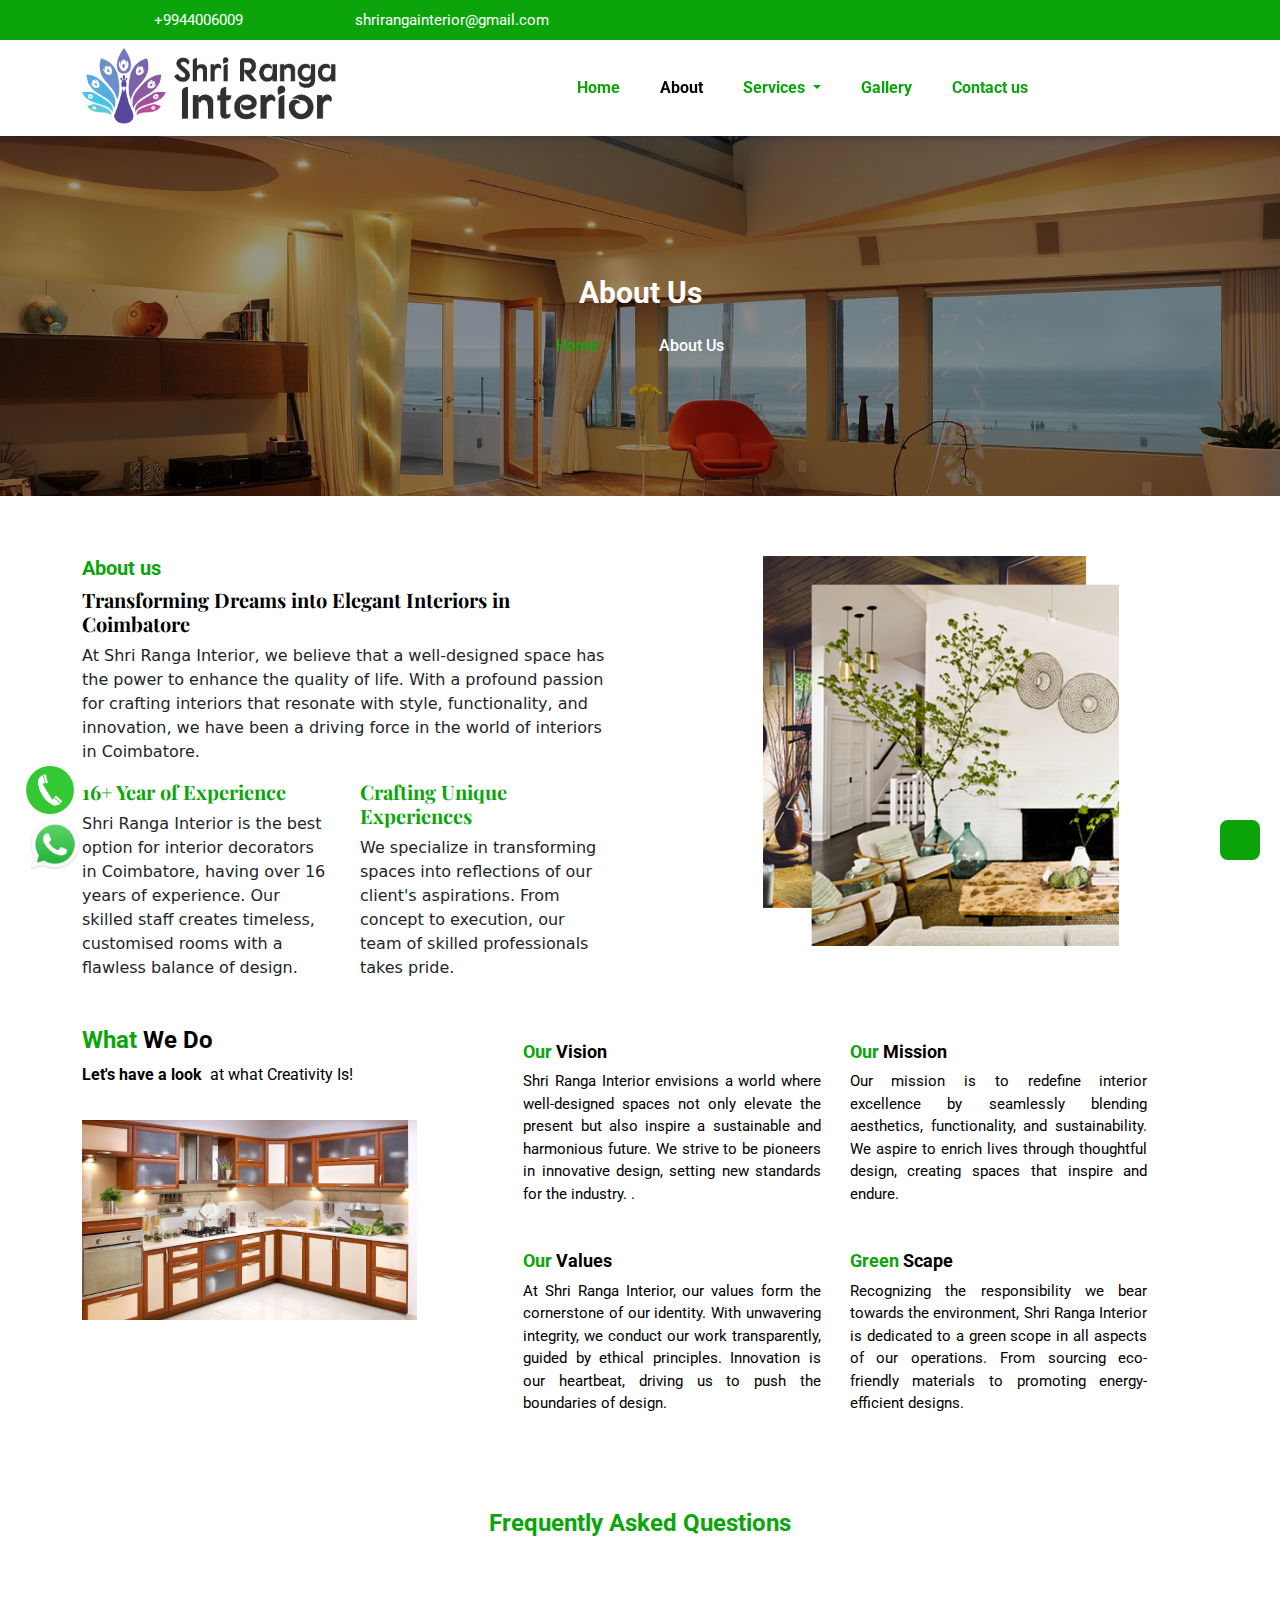
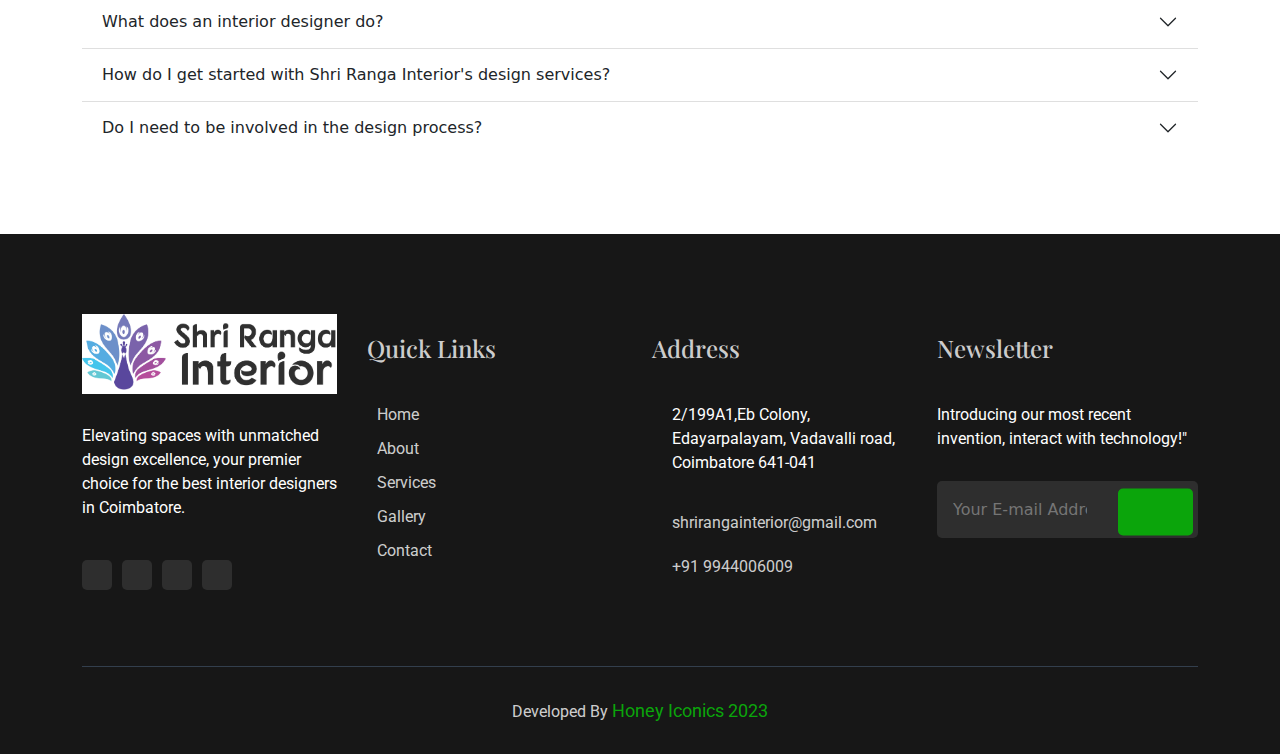
<file: about.html>
<!DOCTYPE html>
<html lang="en">

<head>
    <meta charset="UTF-8">
    <meta name="viewport" content="width=device-width, initial-scale=1.0">
    <meta name="description" content="Shri Ranga Interior, where we transcend the ordinary to create extraordinary living spaces. With a commitment to timeless design, precision craftsmanship, and unparalleled elegance, Shri Ranga Interior is your trusted partner in transforming houses into homes.
    ">
    <title>Crafting Timeless Spaces with Elegance and Precision
    </title>



    <!--------------------favicon------------------------------>
    <link rel="icon" href="Images/Logo/logo 3.jpg">

    <!-------------------------Bootstrap link----------------------------------->
    <link rel="stylesheet" href="CSS/bootstrap.min.css">


    <!-----------------------------fontawesome elements----------------------------------------->

    <link rel="stylesheet" href="https://cdnjs.cloudflare.com/ajax/libs/font-awesome/6.4.2/css/all.min.css"
        integrity="sha512-z3gLpd7yknf1YoNbCzqRKc4qyor8gaKU1qmn+CShxbuBusANI9QpRohGBreCFkKxLhei6S9CQXFEbbKuqLg0DA=="
        crossorigin="anonymous" referrerpolicy="no-referrer" />

    <link rel="stylesheet" href="CSS/style.css">
    <link rel="stylesheet" href="CSS/contact.css">
    <link rel="stylesheet" href="CSS/about.css">



</head>

<body>

    <!-----------Top Nav bar------------->

    <div class="header container-fluid">
        <div class="header-1">
            <div class="header-contact contact-1">
                <i class="fa-brands fa-whatsapp"></i>
                <a href="https://wa.me/+9944006009">+9944006009</a>
            </div>
            <div class="header-contact">
                <i class="fa-regular fa-envelope"></i>
                <a href="mailto:shrirangainterior@gmail.com">shrirangainterior@gmail.com</a>
            </div>
        </div>
        <div class="social-links">
            <a href="https://www.facebook.com/profile.php?id=61555691407984"><i class="fa-brands fa-facebook"></i></a>
            <a href="https://www.instagram.com/shri_ranga_interior/"><i class="fa-brands fa-instagram"></i></a>
            <a href="https://in.pinterest.com/Shri Rangainterior/"><i class="fa-brands fa-pinterest"></i></a>

        </div>
    </div>

    <!-- -------------------Top nav end -------------- -->


    <!-- -------------------------Navbar section start--------------------------------- -->

    <nav class="navbar navbar-expand-lg">
        <div class="container-fluid">
            <div class="logo-section">
                <a href="index.html"><img src="Images/Logo/logo 3.jpg" alt="logo-img"></a>
            </div>
            <button class="navbar-toggler collapsed" type="button" data-bs-toggle="collapse"
                data-bs-target="#navbarSupportedContent" aria-controls="navbarSupportedContent" aria-expanded="false"
                aria-label="Toggle navigation">
                <span class="toggler-icon top-bar"></span>
                <span class="toggler-icon middle-bar"></span>
                <span class="toggler-icon bottom-bar"></span>
            </button>
            <div class="collapse navbar-collapse" id="navbarSupportedContent">
                <ul class="navbar-nav mx-auto  mb-2 mb-lg-0 gap-4 ">
                    <li class="nav-item">
                        <a class="nav-link " aria-current="page" href="index.html">Home</a>
                    </li>
                    <li class="nav-item">
                        <a class="nav-link active" href="about.html">About</a>
                    </li>


                    <li class="nav-item " style="position: relative;">
                        <a class="nav-link dropdown-toggle active-down" href="#" id="navbarDropdown" role="button"
                            data-bs-toggle="dropdown" aria-expanded="false">
                            Services
                        </a>
                        <ul class="dropdown-menu" aria-labelledby="navbarDropdown">
                            <a href="interior.html">
                                <li>Interior Design</li>
                            </a>
                            <a href="modular.html">
                                <li>Modular Kitchen</li>
                            </a>
                            <a href="wardrope.html">
                                <li>Wardrobe</li>
                            </a>
                            <a href="loftcover.html">
                                <li>Loft covering</li>
                            </a>
                            <a href="wallpaneling.html">
                                <li>Wall Paneling</li>
                            </a>
                            <a href="pooja.html">
                                <li>Pooja Unit</li>
                            </a>
                            <a href="tvunit.html">
                                <li>Dressing & Tv Unit</li>
                            </a>
                        </ul>

                    </li>

                    <li class="nav-item">
                        <a class="nav-link" href="gallery.html">Gallery</a>
                    </li>
                    <li class="nav-item active">
                        <a class="nav-link" href="contact.html">Contact us</a>
                    </li>

                </ul>
                <!-- <button type="button3" mr-2 class="btn1" data-bs-toggle="modal" data-bs-target="#exampleModal">
          Get a Quote
      </button> -->

            </div>
        </div>
    </nav>


    <!-----------------Navbar section end ----------------------- -->


    <header>
        <div class="hero container-fluid ">

            <div class="banner-1">
                <div class="sli">
                    <img src="Images/Banner/contact banner1.jpg" class="ban" alt="Home Banners">
                    <!-- <img src="Images/hero.jpg" id="slidImg" alt=""> -->
                    <div class="bg-color">

                    </div>
                </div>



                <div class="b-overlay-1">
                    <div class="hero-txt1  container" data-aos="zoom-out-up">
                        <div class="hero-content">
                            <h2>About Us</h2>

                            <div class="hero-redirect">
                                <a href="index.html">Home</a> <i class="fa-solid fa-chevron-right"></i>
                                <span>About Us</span>
                            </div>
                        </div>
                    </div>


                </div>
            </div>
        </div>
    </header>

    <!--/////////////////////////////About section start//////////////////////////// -->

    <div class="about-sec container">
        <div class="about-sec-1">
            <h2>About us</h2>
            <h4>Transforming Dreams into Elegant Interiors in Coimbatore
            </h4>
            <P>At Shri Ranga Interior, we believe that a well-designed space has the power to enhance the quality of
                life. With a profound passion for crafting interiors that resonate with style, functionality, and
                innovation, we have been a driving force in the world of interiors in Coimbatore.
            </P>
            <div class="about-in">
                <div class="about-in-1">

                    <h3>16+ Year of Experience</h3>

                    <P>Shri Ranga Interior is the best option for interior decorators in Coimbatore, having over 16
                        years of experience. Our skilled staff creates timeless, customised rooms with a flawless
                        balance of design.


                </div>
                <div class="about-in-1">

                    <h3>Crafting Unique Experiences
                    </h3>
                    <div class="para">
                        <P>We specialize in transforming spaces into reflections of our client's aspirations. From
                            concept to execution, our team of skilled professionals takes pride.</P>
                    </div>
                </div>
            </div>
        </div>
        <div class="about-sec-1">
            <img src="Images/Pics/about_us.png" alt="">

        </div>
    </div>


    <!-- //////////////////////////////////About start end /////////////////////////////////////////// -->


    <!-- what we do section start -->

    <div class="what-we-title container">
        <div class="what-we-heading">
            <div class="what-heading-content">
                <h4>What <span>We Do</span> </h4>
                <p class="d-flex gap-2"><span>Let's have a look </span> at what Creativity Is!</p>
            </div>
            <div class="what-heading-content-1">
                <img src="Images/Pics/vision-img.jpg" alt="">

            </div>
        </div>
        <div class="what-we-main">
            <div class="what-we-content what-we-content-1">
                <h5>Our <span>Vision</span></h5>
                <p>Shri Ranga Interior envisions a world where well-designed spaces not only elevate the present but also
                    inspire a sustainable and harmonious future. We strive to be pioneers in innovative design, setting
                    new standards for the industry.
                    .</p>
            </div>
            <div class="what-we-content what-we-content-2">
                <h5>Our <span> Mission</span></h5>
                <p>Our mission is to redefine interior excellence by seamlessly blending aesthetics, functionality, and
                    sustainability. We aspire to enrich lives through thoughtful design, creating spaces that inspire
                    and endure.
                </p>
            </div>
            <div class="what-we-content what-we-content-3">
                <h5>Our <span>Values</span></h5>
                <p>At Shri Ranga Interior, our values form the cornerstone of our identity. With unwavering integrity, we
                    conduct our work transparently, guided by ethical principles. Innovation is our heartbeat, driving
                    us to push the boundaries of design.</p>
            </div>
            <div class="what-we-content what-we-content-4">
                <h5>Green <span>Scape</span></h5>
                <p>Recognizing the responsibility we bear towards the environment, Shri Ranga Interior is dedicated to a
                    green scope in all aspects of our operations. From sourcing eco-friendly materials to promoting
                    energy-efficient designs.</p>
            </div>
        </div>
    </div>



    <!-- what we do section end -->



    <div class="faq">
        <h2>Frequently Asked Questions</h2>
    </div>



    <div class="container">
        <div class="row">



            <div class="col-lg-12 mt-5">
                <div class="accordion accordion-flush" id="accordionFlushExample">
                    <div class="accordion-item">
                        <h2 class="accordion-header" id="flush-headingOne">
                            <button class="accordion-button collapsed" type="button" data-bs-toggle="collapse"
                                data-bs-target="#flush-collapseOne" aria-expanded="false"
                                aria-controls="flush-collapseOne">
                                What does an interior designer do?


                            </button>
                        </h2>
                        <div id="flush-collapseOne" class="accordion-collapse collapse"
                            aria-labelledby="flush-headingOne" data-bs-parent="#accordionFlushExample">
                            <div class="accordion-body">Interior designers are professionals who plan and execute the
                                design of indoor spaces, ensuring they are both functional and aesthetically pleasing.
                                They consider factors like layout, color schemes, furniture, lighting, and more.


                            </div>
                        </div>
                    </div>
                    <div class="accordion-item">
                        <h2 class="accordion-header" id="flush-headingTwo">
                            <button class="accordion-button collapsed" type="button" data-bs-toggle="collapse"
                                data-bs-target="#flush-collapseTwo" aria-expanded="false"
                                aria-controls="flush-collapseTwo">
                                How do I get started with Shri Ranga Interior's design services?

                            </button>
                        </h2>
                        <div id="flush-collapseTwo" class="accordion-collapse collapse"
                            aria-labelledby="flush-headingTwo" data-bs-parent="#accordionFlushExample">
                            <div class="accordion-body">
                                Begin by reaching out to us through our website or contact information. Our team will
                                guide you through the initial consultation, where we'll discuss your vision,
                                preferences, and project scope.

                            </div>
                        </div>
                    </div>
                    <div class="accordion-item">
                        <h2 class="accordion-header" id="flush-headingThree">
                            <button class="accordion-button collapsed" type="button" data-bs-toggle="collapse"
                                data-bs-target="#flush-collapseThree" aria-expanded="false"
                                aria-controls="flush-collapseThree">
                                Do I need to be involved in the design process?

                            </button>
                        </h2>
                        <div id="flush-collapseThree" class="accordion-collapse collapse"
                            aria-labelledby="flush-headingThree" data-bs-parent="#accordionFlushExample">
                            <div class="accordion-body">Your involvement is crucial. We value your input and collaborate
                                closely with clients throughout the design process, ensuring that the final result
                                aligns seamlessly with your vision and preferences.


                            </div>
                        </div>
                    </div>
                </div>
            </div>
        </div>
    </div>



    <!-- ////////////////////////////////footer section start/////////////////////////////////////////////// -->

    <footer class="footer-area-one">
        <div class="footer-area-one-bg">
            <div class="container">
                <div class="footer-top-one">
                    <div class="row">
                        <div class="col-sm-6 col-lg-3">
                            <div class="footer-widget">
                                <div class="footer-logo">
                                    <a href="index.html">
                                        <img src="Images/Logo/logo 3.jpg" alt="white-logo">
                                    </a>
                                </div>
                                <div class="footer-content">
                                    <p>Elevating spaces with unmatched design excellence, your premier choice for
                                        the best interior designers in Coimbatore.
                                        </p>
                                    <div class="social">
                                        <ul class="list-unstyled">
                                            <li><a href="https://www.facebook.com/profile.php?id=61555691407984"><i
                                                        class="fab fa-facebook-f"></i></a></li>
                                            <li><a href="#"><i class="fab fa-twitter"></i></a></li>
                                            <li><a href="https://www.instagram.com/shri_ranga_interior/"><i
                                                        class="fab fa-instagram"></i></a></li>
                                            <li><a href="https://in.pinterest.com/Shri Rangainterior/"><i
                                                        class="fab fa-pinterest-p"></i></a></li>
                                        </ul>
                                    </div>
                                </div>
                            </div>
                        </div>
                        <div class="col-sm-6 col-lg-3">
                            <div class="footer-widget ">
                                <h4 class="footer-title uppercase">Quick Links</h4>
                                <div class="footer-link">
                                    <ul>
                                        <li><a href="index.html"><i class="fas fa-angle-right"></i> Home</a></li>
                                        <li><a href="about.html"><i class="fas fa-angle-right"></i> About</a></li>
                                        <li><a href="interior.html"><i class="fas fa-angle-right"></i> Services</a></li>
                                        <li><a href="gallery.html"><i class="fas fa-angle-right"></i> Gallery</a></li>
                                        <li><a href="contact.html"><i class="fas fa-angle-right"></i> Contact </a></li>

                                    </ul>
                                </div>
                            </div>
                        </div>
                        <div class="col-sm-6 col-lg-3">
                            <div class="footer-widget">
                                <h4 class="footer-title uppercase">Address</h4>
                                <div class="footer-address">
                                    <ul>
                                        <li class="d-flex">
                                            <div class="icon">
                                                <i class="fas fa-paper-plane"></i>
                                            </div>
                                            <div class="content">
                                                <p>2/199A1,Eb Colony,
                                                    Edayarpalayam, Vadavalli road,
                                                    Coimbatore 641-041</p>
                                            </div>
                                        </li>
                                        <li class="d-flex">
                                            <div class="icon">
                                                <i class="fas fa-envelope"></i>
                                            </div>
                                            <div class="content">
                                                <a
                                                    href="mailto:shrirangainterior@gmail.com">shrirangainterior@gmail.com</a>

                                            </div>
                                        </li>
                                        <li class="d-flex">
                                            <div class="icon">
                                                <i class="fas fa-phone-alt"></i>
                                            </div>
                                            <div class="content">
                                                <a href="tel:9944006009">+91 9944006009</a>

                                            </div>
                                        </li>
                                    </ul>
                                </div>
                            </div>
                        </div>
                        <div class="col-sm-6 col-lg-3">
                            <div class="footer-widget">
                                <h4 class="footer-title uppercase">Newsletter</h4>
                                <p>Introducing our most recent invention,
                                    interact with technology!"
</p>
                                <div class="footer-newsletter">
                                    <form action="#">
                                        <div class="position-relative">
                                            <input type="email" placeholder="Your E-mail Address...">
                                            <button type="submit" class="position-absolute"><i
                                                    class="fas fa-paper-plane"></i></button>
                                        </div>
                                    </form>
                                </div>
                            </div>
                        </div>
                    </div>
                </div>
                <div class="footer-bottom">
                    <div class="row">
                        <div class="col-12 col-lg-12">
                            <div class="copyright">
                                <center><a href="https://honeyiconics.com/" target="_blank">Developed By <span>Honey
                                            Iconics 2023 </span></a></center>
                            </div>
                        </div>

                    </div>
                </div>
            </div>
        </div>
    </footer>


    <!-- ///////////////////////////////////footer section end ////////////////////////////////////////////////// -->



    <div class="whatsapp">
        <a href="https://wa.me/919944006009" target="_blank"><img src="Images/Pics/WhatsApp_icon.png.webp"
                width="50"></a>
    </div>



    <div class="phonecall">
        <a href="tel:+919944006009"><img src="Images/Pics/phone-call-icon.png" width="50"></a>
    </div>




    <a href="#" class="up-content">
        <div class="up-arrow">
            <i class="fa-solid fa-caret-up fa-beat"></i>
        </div>
    </a>

































    <!--///////////// JS Elements //////////// -->

    <script src="JS/script.js"></script>

    <!-- ///////////Bootstrap Elements /////////// -->

    <script src="JS/bootstrap.bundle.min.js"></script>

    <!--///////////// Jquery Elements ///////////////// -->

    <script src="JS/jquery.js"></script>

    <script src="JS/owl.carousel.min.js"></script>

</body>

</html>
</file>
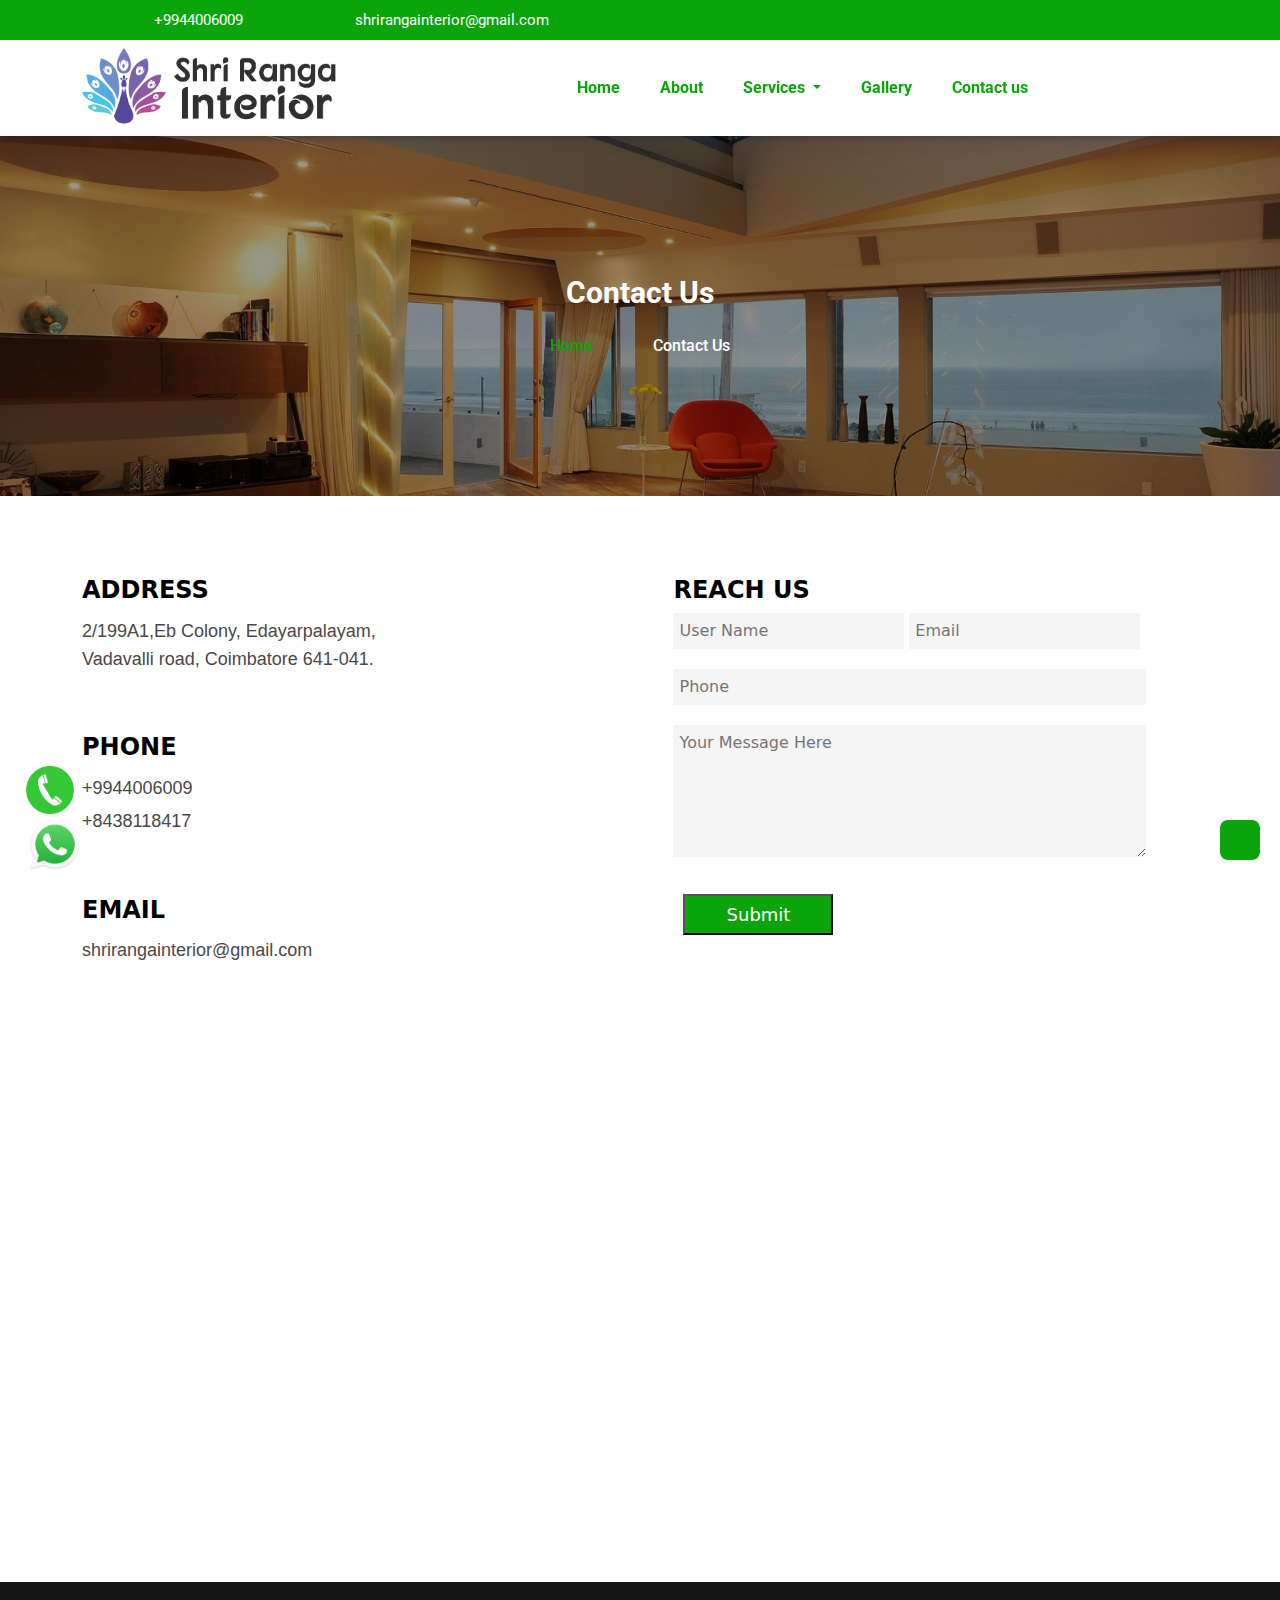
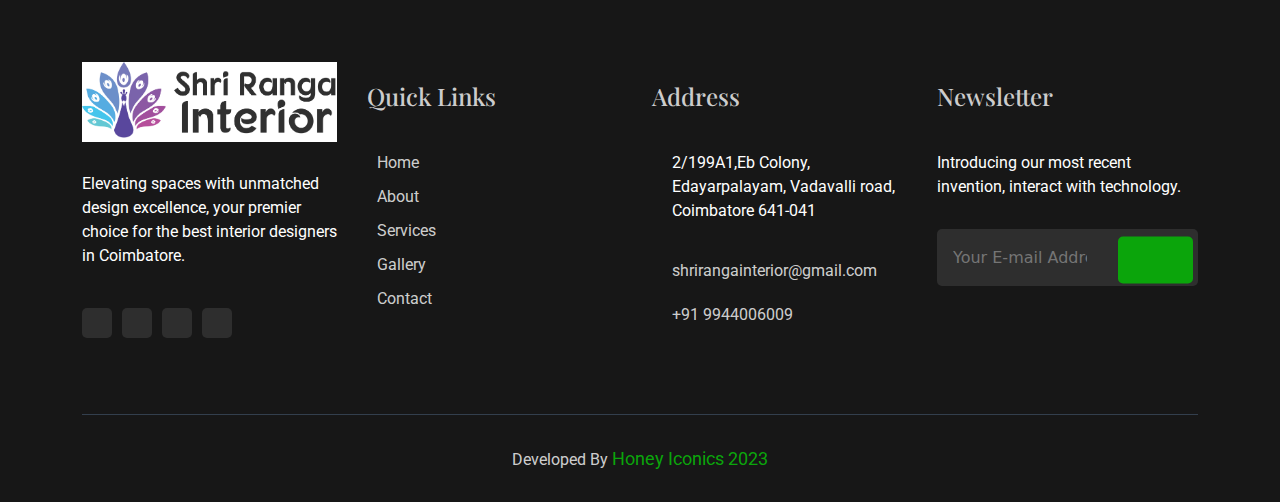
<file: contact.html>
<!DOCTYPE html>
<html lang="en">

<head>
    <meta charset="UTF-8">
    <meta name="viewport" content="width=device-width, initial-scale=1.0">
    <meta name="description" content="Reach out to Shri Ranga Interior for all your interior design needs in Coimbatore. Our dedicated team is ready to assist you. Whether you're looking to transform your home or elevate your commercial space, contact us today for personalized consultations, expert guidance, and unparalleled design solutions.
    ">
    <title>Your Gateway to Exceptional Interior Design in Coimbatore
    </title>



    <!--------------------favicon------------------------------>
    <link rel="icon" href="Images/Logo/logo 3.jpg">

    <!-------------------------Bootstrap link----------------------------------->
    <link rel="stylesheet" href="CSS/bootstrap.min.css">


    <!-----------------------------fontawesome elements----------------------------------------->

    <link rel="stylesheet" href="https://cdnjs.cloudflare.com/ajax/libs/font-awesome/6.4.2/css/all.min.css"
        integrity="sha512-z3gLpd7yknf1YoNbCzqRKc4qyor8gaKU1qmn+CShxbuBusANI9QpRohGBreCFkKxLhei6S9CQXFEbbKuqLg0DA=="
        crossorigin="anonymous" referrerpolicy="no-referrer" />

    <link rel="stylesheet" href="CSS/style.css">
    <link rel="stylesheet" href="CSS/contact.css">




</head>

<body>


    <!-----------Top Nav bar------------->

    <div class="header container-fluid">
        <div class="header-1">
            <div class="header-contact contact-1">
                <i class="fa-brands fa-whatsapp"></i>
                <a href="https://wa.me/+9944006009">+9944006009</a>
            </div>
            <div class="header-contact">
                <i class="fa-regular fa-envelope"></i>
                <a href="mailto:shrirangainterior@gmail.com">shrirangainterior@gmail.com</a>
            </div>
        </div>
        <div class="social-links">
            <a href="https://www.facebook.com/profile.php?id=61555691407984"><i class="fa-brands fa-facebook"></i></a>
            <a href="https://www.instagram.com/shri_ranga_interior/"><i class="fa-brands fa-instagram"></i></a>
            <a href="https://in.pinterest.com/Shri Rangainterior/"><i class="fa-brands fa-pinterest"></i></a>

        </div>
    </div>

    <!-- -------------------Top nav end -------------- -->



    <!-- -------------------------Navbar section start--------------------------------- -->

    <nav class="navbar navbar-expand-lg">
        <div class="container-fluid">
            <div class="logo-section">
                <a href="index.html"><img src="Images/Logo/logo 3.jpg" alt="logo-img"></a>
            </div>
            <button class="navbar-toggler collapsed" type="button" data-bs-toggle="collapse"
                data-bs-target="#navbarSupportedContent" aria-controls="navbarSupportedContent" aria-expanded="false"
                aria-label="Toggle navigation">
                <span class="toggler-icon top-bar"></span>
                <span class="toggler-icon middle-bar"></span>
                <span class="toggler-icon bottom-bar"></span>
            </button>
            <div class="collapse navbar-collapse" id="navbarSupportedContent">
                <ul class="navbar-nav mx-auto  mb-2 mb-lg-0 gap-4 ">
                    <li class="nav-item">
                        <a class="nav-link " aria-current="page" href="index.html">Home</a>
                    </li>
                    <li class="nav-item">
                        <a class="nav-link" href="about.html">About</a>
                    </li>


                    <li class="nav-item " style="position: relative;">
                        <a class="nav-link dropdown-toggle active-down" href="#" id="navbarDropdown" role="button"
                            data-bs-toggle="dropdown" aria-expanded="false">
                            Services
                        </a>
                        <ul class="dropdown-menu" aria-labelledby="navbarDropdown">
                            <a href="interior.html">
                                <li>Interior Design</li>
                            </a>
                            <a href="modular.html">
                                <li>Modular Kitchen</li>
                            </a>
                            <a href="wardrope.html">
                                <li>Wardrope</li>
                            </a>
                            <a href="loftcover.html">
                                <li>Loft covering</li>
                            </a>
                            <a href="wallpaneling.html">
                                <li>Wall Paneling</li>
                            </a>
                            <a href="pooja.html">
                                <li>Pooja Unit</li>
                            </a>
                            <a href="tvunit.html">
                                <li>Dressing & Tv Unit</li>
                            </a>
                        </ul>

                    </li>

                    <li class="nav-item">
                        <a class="nav-link" href="gallery.html">Gallery</a>
                    </li>
                    <li class="nav-item active">
                        <a class="nav-link" href="contact.html">Contact us</a>
                    </li>

                </ul>
                <!-- <button type="button3" mr-2 class="btn1" data-bs-toggle="modal" data-bs-target="#exampleModal">
          Get a Quote
      </button> -->

            </div>
        </div>
    </nav>


    <!-----------------Navbar section end ----------------------- -->



    <header>
        <div class="hero container-fluid ">

            <div class="banner-1">
                <div class="sli">
                    <img src="Images/Banner/contact banner1.jpg" class="ban" alt="Home Banners">
                    <!-- <img src="Images/hero.jpg" id="slidImg" alt=""> -->
                    <div class="bg-color">

                    </div>
                </div>



                <div class="b-overlay-1">
                    <div class="hero-txt1  container" data-aos="zoom-out-up">
                        <div class="hero-content">
                            <h2>Contact Us</h2>

                            <div class="hero-redirect">
                                <a href="index.html">Home</a> <i class="fa-solid fa-chevron-right"></i>
                                <span>Contact Us</span>
                            </div>
                        </div>
                    </div>


                </div>
            </div>
        </div>
    </header>




    <!-- //////////////////////////////////form section start///////////////////////////////////////////// -->

    <div class="location container">
        <div class="location-1">
            <h4>ADDRESS</h4>
            <div class="info">
                <i class="fa-solid fa-location-dot"></i>
                <a href="#"> 2/199A1,Eb Colony,
                    Edayarpalayam,<br> Vadavalli road,
                    Coimbatore 641-041.</a>
            </div>
            <div class="info">
                <h4>PHONE</h4>
                <i class="fa-solid fa-phone-volume"></i>
                <a href="tel:9944006009">+9944006009</a> <br>
                <i class="fa-brands fa-whatsapp"></i>
                <a href="https://wa.me/+8438118417">+8438118417</a>
            </div>

            <div class="info">
                <h4>EMAIL</h4>
                <i class="fa-solid fa-envelope"></i>
                <a href="mailto:shrirangainterior@gmail.com">shrirangainterior@gmail.com</a>
            </div>
        </div>

        <div class="location-1">
            <h4>REACH US</h4>
            <form action="whatsapp()" method="POST">
                <div class="split">
                    <input type="text" id="name" placeholder="User Name">
                    <input type="text" id="email" placeholder="Email"> <br>
                </div>
                <input type="text" class="subject" id="phone" placeholder="Phone"><br>
                <textarea name="Message" cols="30" rows="5" id="message" placeholder="Your Message Here"></textarea><br>

                <div class="sumbit-button">
                    <button type="button" class="submit-button" onclick="whatsapp();">Submit</button>
                </div>
            </form>

        </div>
    </div>

    <!-- //////////////////////////////////////////form section end ////////////////////////////////////////////////////// -->



    <div class="map">
        <iframe
            src="https://www.google.com/maps/embed?pb=!1m18!1m12!1m3!1d3916.0646415303727!2d76.90936357502886!3d11.033777054394061!2m3!1f0!2f0!3f0!3m2!1i1024!2i768!4f13.1!3m3!1m2!1s0x3ba85f1a01da88d5%3A0x82b3c16aa2acb954!2sShri%20Ranga%20Interior!5e0!3m2!1sen!2sin!4v1704970313529!5m2!1sen!2sin"
            width="100%" height="450" style="border:0;" allowfullscreen="" loading="lazy"
            referrerpolicy="no-referrer-when-downgrade"></iframe>
    </div>




    <!-- ////////////////////////////////footer section start/////////////////////////////////////////////// -->

    <footer class="footer-area-one">
        <div class="footer-area-one-bg">
            <div class="container">
                <div class="footer-top-one">
                    <div class="row">
                        <div class="col-sm-6 col-lg-3">
                            <div class="footer-widget">
                                <div class="footer-logo">
                                    <a href="index.html">
                                        <img src="Images/Logo/logo 3.jpg" alt="white-logo">
                                    </a>
                                </div>
                                <div class="footer-content">
                                    <p>Elevating spaces with unmatched design excellence, your premier choice for
                                        the best interior designers in Coimbatore.</p>
                                    <div class="social">
                                        <ul class="list-unstyled">
                                            <li><a href="https://www.facebook.com/profile.php?id=61555691407984"><i
                                                        class="fab fa-facebook-f"></i></a></li>
                                            <li><a href="#"><i class="fab fa-twitter"></i></a></li>
                                            <li><a href="https://www.instagram.com/shri_ranga_interior/"><i
                                                        class="fab fa-instagram"></i></a></li>
                                            <li><a href="https://in.pinterest.com/Shri Rangainterior/"><i
                                                        class="fab fa-pinterest-p"></i></a></li>
                                        </ul>
                                    </div>
                                </div>
                            </div>
                        </div>
                        <div class="col-sm-6 col-lg-3">
                            <div class="footer-widget ">
                                <h4 class="footer-title uppercase">Quick Links</h4>
                                <div class="footer-link">
                                    <ul>
                                        <li><a href="index.html"><i class="fas fa-angle-right"></i> Home</a></li>
                                        <li><a href="about.html"><i class="fas fa-angle-right"></i> About</a></li>
                                        <li><a href="interior.html"><i class="fas fa-angle-right"></i> Services</a></li>
                                        <li><a href="gallery.html"><i class="fas fa-angle-right"></i> Gallery</a></li>
                                        <li><a href="contact.html"><i class="fas fa-angle-right"></i> Contact </a></li>

                                    </ul>
                                </div>
                            </div>
                        </div>
                        <div class="col-sm-6 col-lg-3">
                            <div class="footer-widget">
                                <h4 class="footer-title uppercase">Address</h4>
                                <div class="footer-address">
                                    <ul>
                                        <li class="d-flex">
                                            <div class="icon">
                                                <i class="fas fa-paper-plane"></i>
                                            </div>
                                            <div class="content">
                                                <p>2/199A1,Eb Colony,
                                                    Edayarpalayam, Vadavalli road,
                                                    Coimbatore 641-041</p>
                                            </div>
                                        </li>
                                        <li class="d-flex">
                                            <div class="icon">
                                                <i class="fas fa-envelope"></i>
                                            </div>
                                            <div class="content">
                                                <a
                                                    href="mailto:shrirangainterior@gmail.com">shrirangainterior@gmail.com</a>

                                            </div>
                                        </li>
                                        <li class="d-flex">
                                            <div class="icon">
                                                <i class="fas fa-phone-alt"></i>
                                            </div>
                                            <div class="content">
                                                <a href="tel:9944006009">+91 9944006009</a>

                                            </div>
                                        </li>
                                    </ul>
                                </div>
                            </div>
                        </div>
                        <div class="col-sm-6 col-lg-3">
                            <div class="footer-widget">
                                <h4 class="footer-title uppercase">Newsletter</h4>
                                <p>Introducing our most recent invention,
                                    interact with technology.</p>
                                <div class="footer-newsletter">
                                    <form action="#">
                                        <div class="position-relative">
                                            <input type="email" placeholder="Your E-mail Address...">
                                            <button type="submit" class="position-absolute"><i
                                                    class="fas fa-paper-plane"></i></button>
                                        </div>
                                    </form>
                                </div>
                            </div>
                        </div>
                    </div>
                </div>
                <div class="footer-bottom">
                    <div class="row">
                        <div class="col-12 col-lg-12">
                            <div class="copyright">
                                <center><a href="https://honeyiconics.com/" target="_blank">Developed By <span>Honey
                                            Iconics 2023 </span></a></center>
                            </div>
                        </div>

                    </div>
                </div>
            </div>
        </div>
    </footer>


    <!-- ///////////////////////////////////footer section end ////////////////////////////////////////////////// -->



    <div class="whatsapp">
        <a href="https://wa.me/919944006009" target="_blank"><img src="Images/Pics/WhatsApp_icon.png.webp"
                width="50"></a>
    </div>



    <div class="phonecall">
        <a href="tel:+919944006009"><img src="Images/Pics/phone-call-icon.png" width="50"></a>
    </div>




    <a href="#" class="up-content">
        <div class="up-arrow">
            <i class="fa-solid fa-caret-up fa-beat"></i>
        </div>
    </a>






























    <!--///////////// JS Elements //////////// -->

    <script src="JS/script.js"></script>

    <!-- ///////////Bootstrap Elements /////////// -->

    <script src="JS/bootstrap.bundle.min.js"></script>

    <!--///////////// Jquery Elements ///////////////// -->

    <script src="JS/jquery.js"></script>

    <script src="JS/owl.carousel.min.js"></script>



    <script>
        function whatsapp() {
            var name = document.getElementById("name").value;
            var email = document.getElementById("email").value;
            var message = document.getElementById("message").value;

            // Format the message content
            var formattedMessage = encodeURIComponent(
                " *Name* : " + name + "\n" +
                " *Email* : " + email + "\n" +
                " *Message* : " + message);

            // Encode the message for the URL
            //   var encodedMessage = encodeURIComponent(formattedMessage);

            // Construct the WhatsApp URL
            var url = "https://wa.me/+919944006009?text=" + formattedMessage;

            // Open the WhatsApp URL in a new tab/window
            window.open(url, '_self');
        }
    </script>











</body>

</html>
</file>
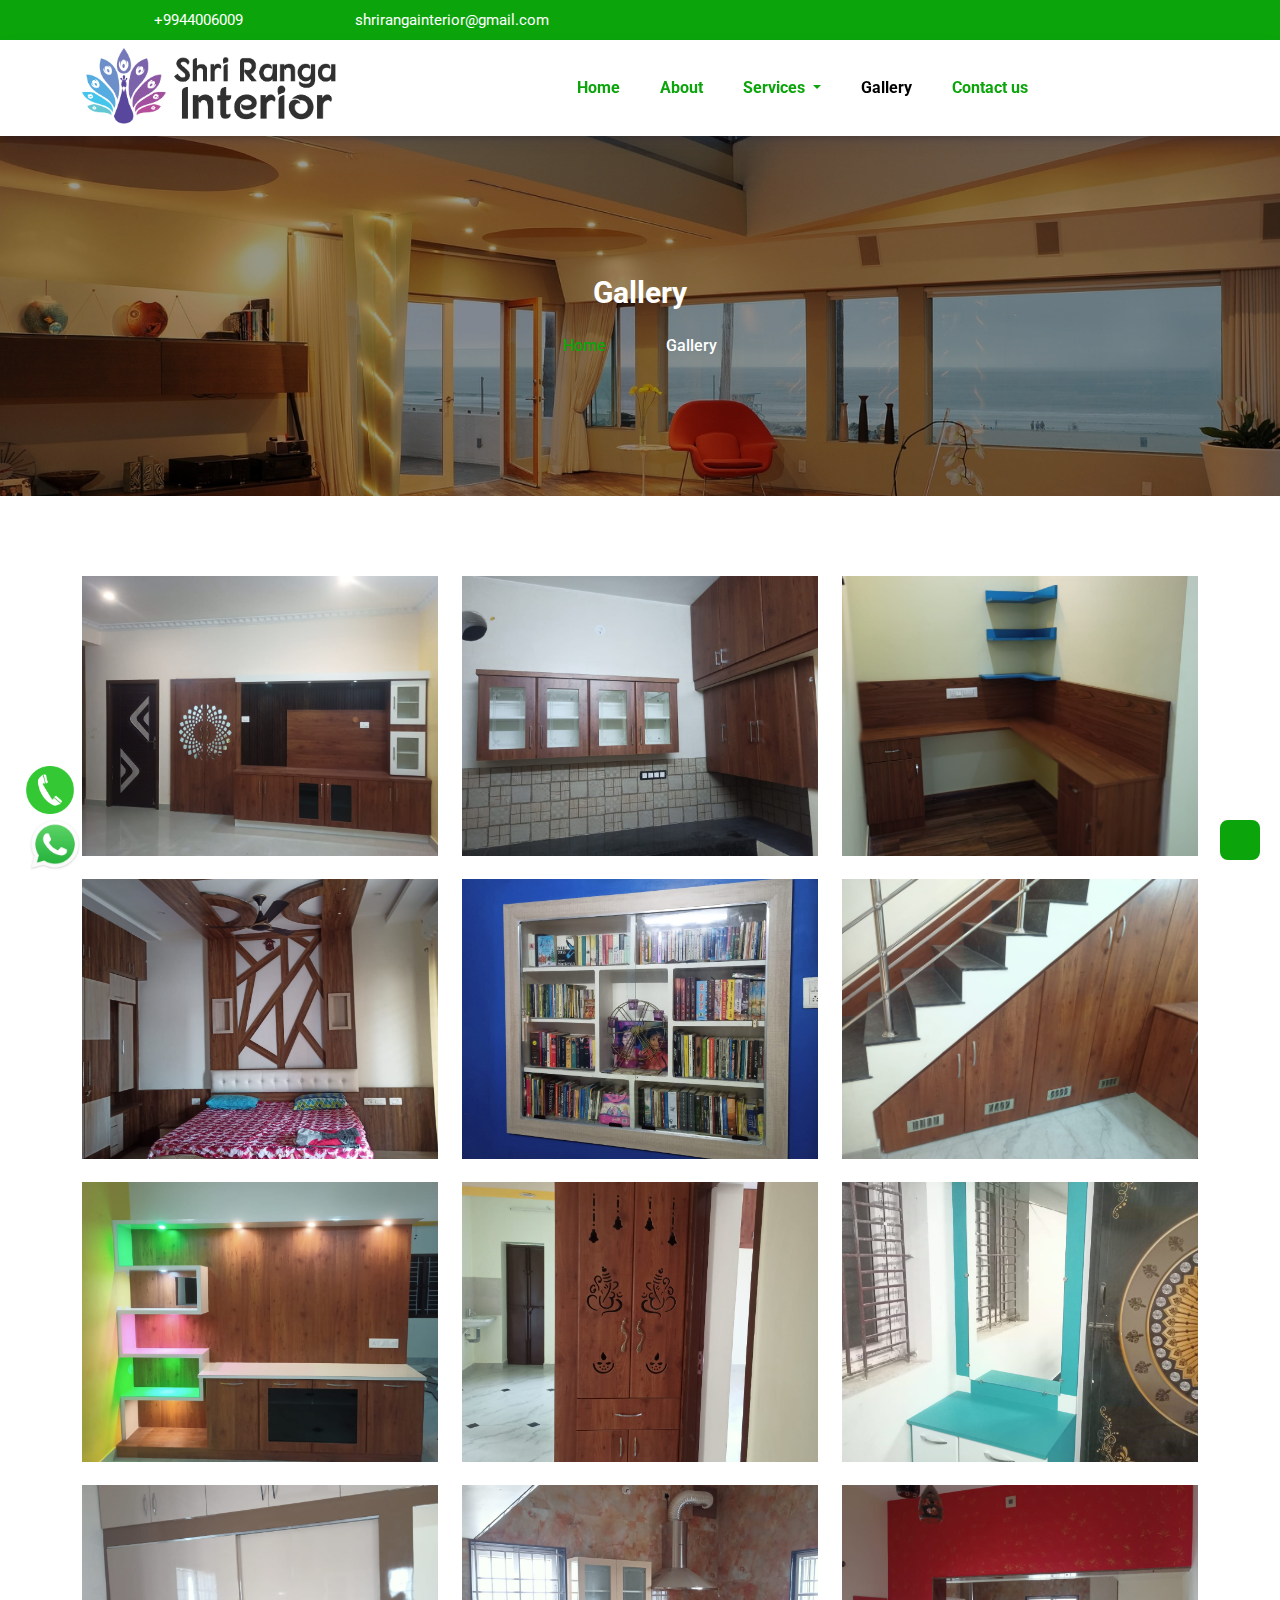
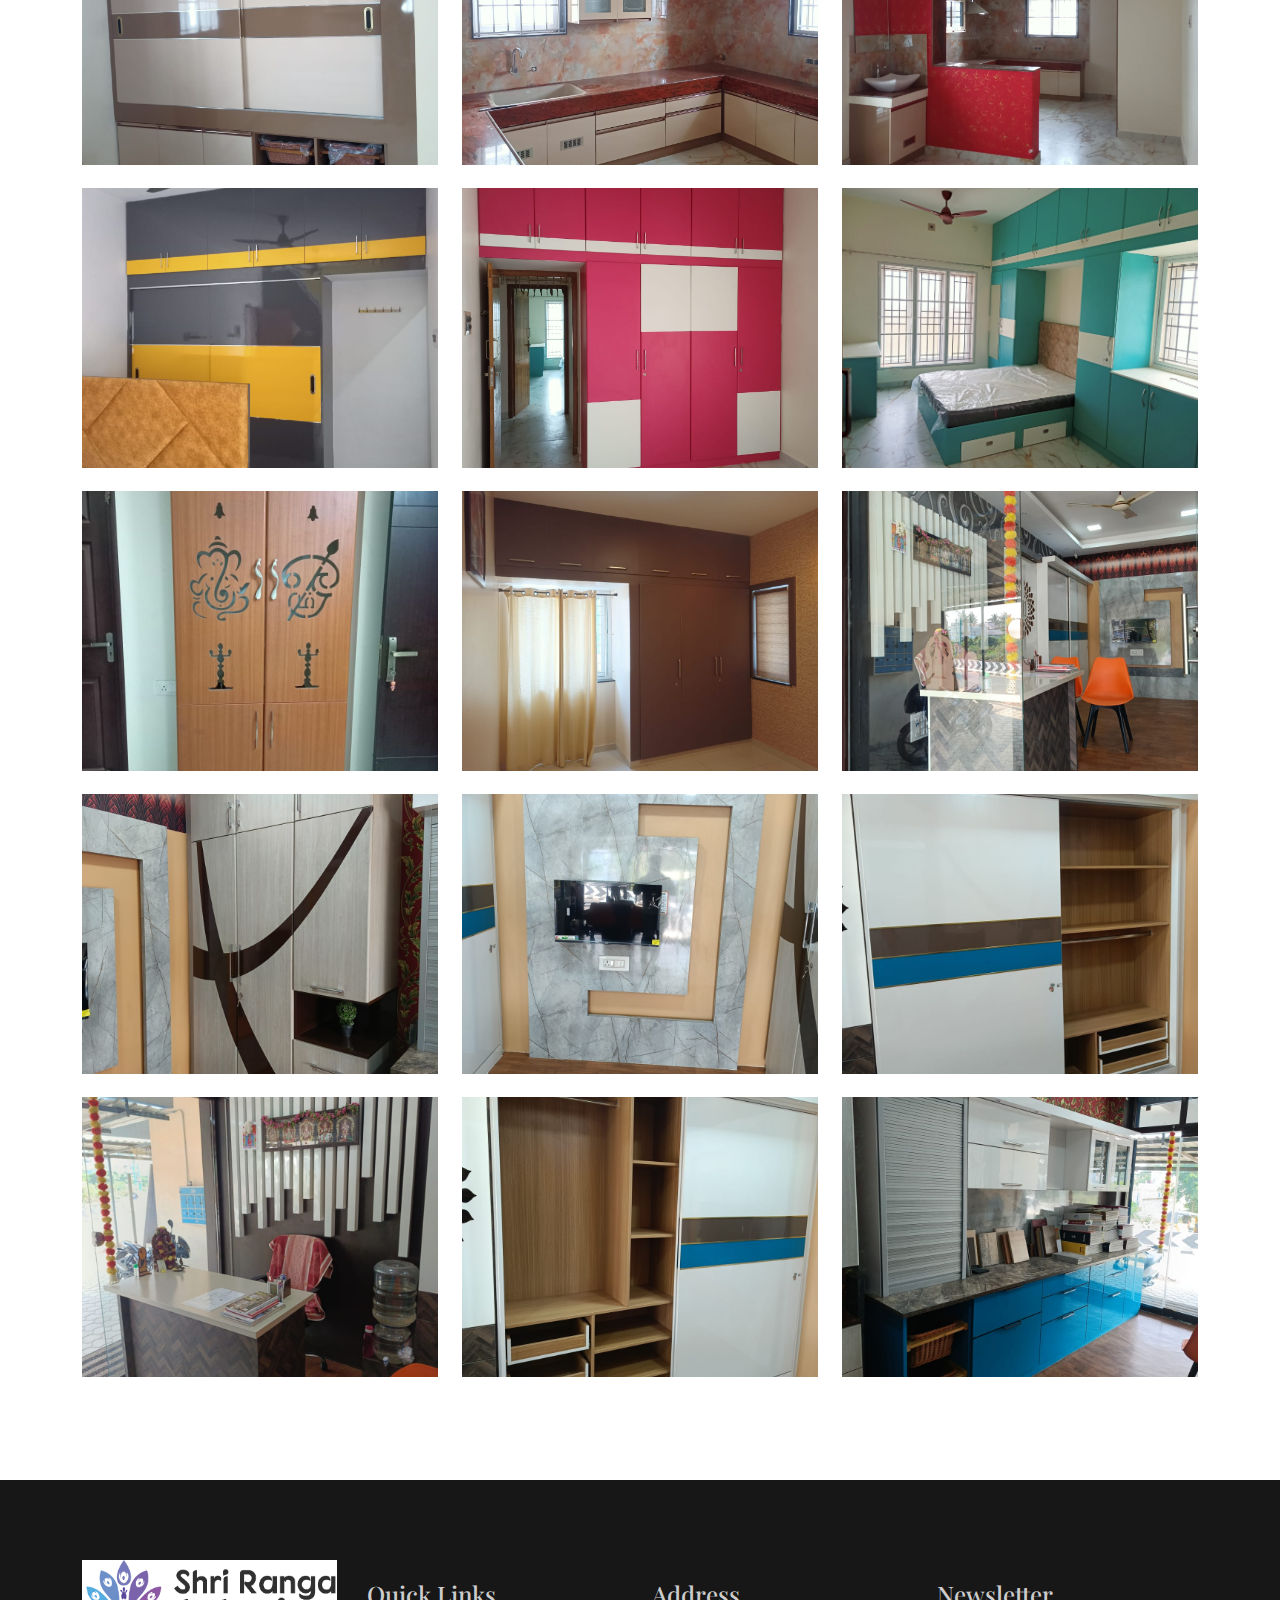
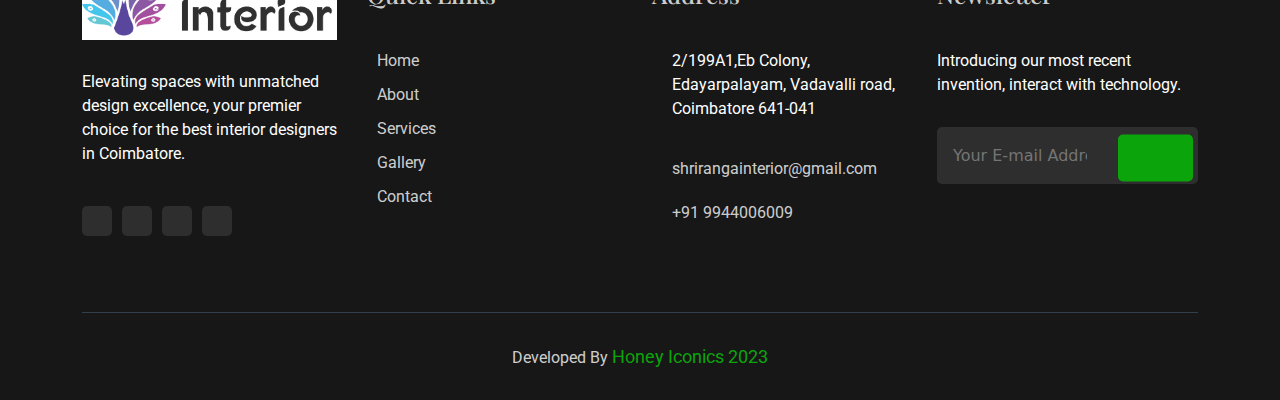
<file: gallery.html>
<!DOCTYPE html>
<html lang="en">

<head>
    <meta charset="UTF-8">
    <meta name="viewport" content="width=device-width, initial-scale=1.0">
    <title>Shri Ranga Interior</title>


    <!--------------------favicon------------------------------>
    <link rel="icon" href="Images/Logo/logo 3.jpg">

    <!-------------------------Bootstrap link----------------------------------->
    <link rel="stylesheet" href="CSS/bootstrap.min.css">


    <!-----------------------------fontawesome elements----------------------------------------->

    <link rel="stylesheet" href="https://cdnjs.cloudflare.com/ajax/libs/font-awesome/6.4.2/css/all.min.css"
        integrity="sha512-z3gLpd7yknf1YoNbCzqRKc4qyor8gaKU1qmn+CShxbuBusANI9QpRohGBreCFkKxLhei6S9CQXFEbbKuqLg0DA=="
        crossorigin="anonymous" referrerpolicy="no-referrer" />

    <link rel="stylesheet" href="CSS/style.css">
    <link rel="stylesheet" href="CSS/contact.css">
    <link rel="stylesheet" href="CSS/about.css">
    <link rel="stylesheet" href="CSS/gallery.css">


    <link rel="stylesheet" href="CSS/owl.carousel.min.css">
    <link rel="stylesheet" href="CSS/owl.theme.default.min.css">
    <link rel="stylesheet" href="JS/lightbox.min.css">

</head>

<body>


    <!-----------Top Nav bar------------->

    <div class="header container-fluid">
        <div class="header-1">
            <div class="header-contact contact-1">
                <i class="fa-brands fa-whatsapp"></i>
                <a href="https://wa.me/+9944006009">+9944006009</a>
            </div>
            <div class="header-contact">
                <i class="fa-regular fa-envelope"></i>
                <a href="mailto:shrirangainterior@gmail.com">shrirangainterior@gmail.com</a>
            </div>
        </div>
        <div class="social-links">
            <a href="https://www.facebook.com/profile.php?id=61555691407984"><i class="fa-brands fa-facebook"></i></a>
            <a href="https://www.instagram.com/shri_ranga_interior/"><i class="fa-brands fa-instagram"></i></a>
            <a href="https://in.pinterest.com/Shri Rangainterior/"><i class="fa-brands fa-pinterest"></i></a>

        </div>
    </div>

    <!-- -------------------Top nav end -------------- -->


    <!-- -------------------------Navbar section start--------------------------------- -->

    <nav class="navbar navbar-expand-lg">
        <div class="container-fluid">
            <div class="logo-section">
                <a href="index.html"><img src="Images/Logo/logo 3.jpg" alt="logo-img"></a>
            </div>
            <button class="navbar-toggler collapsed" type="button" data-bs-toggle="collapse"
                data-bs-target="#navbarSupportedContent" aria-controls="navbarSupportedContent" aria-expanded="false"
                aria-label="Toggle navigation">
                <span class="toggler-icon top-bar"></span>
                <span class="toggler-icon middle-bar"></span>
                <span class="toggler-icon bottom-bar"></span>
            </button>
            <div class="collapse navbar-collapse" id="navbarSupportedContent">
                <ul class="navbar-nav mx-auto  mb-2 mb-lg-0 gap-4 ">
                    <li class="nav-item">
                        <a class="nav-link " aria-current="page" href="index.html">Home</a>
                    </li>
                    <li class="nav-item">
                        <a class="nav-link" href="about.html">About</a>
                    </li>


                    <li class="nav-item " style="position: relative;">
                        <a class="nav-link dropdown-toggle active-down" href="#" id="navbarDropdown" role="button"
                            data-bs-toggle="dropdown" aria-expanded="false">
                            Services
                        </a>
                        <ul class="dropdown-menu" aria-labelledby="navbarDropdown">
                            <a href="interior.html">
                                <li>Interior Design</li>
                            </a>
                            <a href="modular.html">
                                <li>Modular Kitchen</li>
                            </a>
                            <a href="wardrope.html">
                                <li>Wardrope</li>
                            </a>
                            <a href="loftcover.html">
                                <li>Loft covering</li>
                            </a>
                            <a href="wallpaneling.html">
                                <li>Wall Paneling</li>
                            </a>
                            <a href="pooja.html">
                                <li>Pooja Unit</li>
                            </a>
                            <a href="tvunit.html">
                                <li>Dressing & Tv Unit</li>
                            </a>
                        </ul>

                    </li>

                    <li class="nav-item">
                        <a class="nav-link active" href="gallery.html">Gallery</a>
                    </li>
                    <li class="nav-item ">
                        <a class="nav-link" href="contact.html">Contact us</a>
                    </li>

                </ul>
                <!-- <button type="button3" mr-2 class="btn1" data-bs-toggle="modal" data-bs-target="#exampleModal">
          Get a Quote
      </button> -->

            </div>
        </div>
    </nav>


    <!-----------------Navbar section end ----------------------- -->


    <header>
        <div class="hero container-fluid ">

            <div class="banner-1">
                <div class="sli">
                    <img src="Images/Banner/contact banner1.jpg" class="ban" alt="Home Banners">
                    <!-- <img src="Images/hero.jpg" id="slidImg" alt=""> -->
                    <div class="bg-color">

                    </div>
                </div>



                <div class="b-overlay-1">
                    <div class="hero-txt1  container" data-aos="zoom-out-up">
                        <div class="hero-content">
                            <h2>Gallery</h2>

                            <div class="hero-redirect">
                                <a href="index.html">Home</a> <i class="fa-solid fa-chevron-right"></i>
                                <span>Gallery</span>
                            </div>
                        </div>
                    </div>


                </div>
            </div>
        </div>
    </header>





    <div class="container gallery-picture">
        <div class="row">

            <div class="col-lg-4 mb-2">
                <a href="Images/Gallery/gal-1.jpeg" data-lightbox="mygallery" data-title="caption Here">
                    <img src="Images/Gallery/gal-1.jpeg" alt="" class="img-fluid">

                </a>
            </div>

            <div class="col-lg-4 mb-2">
                <a href="Images/Gallery/gal-2.jpeg" data-lightbox="mygallery" data-title="caption Here">
                    <img src="Images/Gallery/gal-2.jpeg" alt="" class="img-fluid">

                </a>
            </div>

            <div class="col-lg-4 mb-2">
                <a href="Images/Gallery/gal-3.jpeg" data-lightbox="mygallery" data-title="caption Here">
                    <img src="Images/Gallery/gal-3.jpeg" alt="" class="img-fluid">

                </a>
            </div>

            <div class="col-lg-4 mb-2">
                <a href="Images/Gallery/gal-4.jpeg" data-lightbox="mygallery" data-title="caption Here">
                    <img src="Images/Gallery/gal-4.jpeg" alt="" class="img-fluid">

                </a>
            </div>

            <div class="col-lg-4 mb-2">
                <a href="Images/Gallery/gal-5.jpeg" data-lightbox="mygallery" data-title="caption Here">
                    <img src="Images/Gallery/gal-5.jpeg" alt="" class="img-fluid">

                </a>
            </div>

            <div class="col-lg-4 mb-2">
                <a href="Images/Gallery/gal-6.jpeg" data-lightbox="mygallery" data-title="caption Here">
                    <img src="Images/Gallery/gal-6.jpeg" alt="" class="img-fluid">

                </a>
            </div>
            <div class="col-lg-4 mb-2">
                <a href="Images/Gallery/gal-7.jpeg" data-lightbox="mygallery" data-title="caption Here">
                    <img src="Images/Gallery/gal-7.jpeg" alt="" class="img-fluid">

                </a>
            </div>
            <div class="col-lg-4 mb-2">
                <a href="Images/Gallery/gal-8.jpeg" data-lightbox="mygallery" data-title="caption Here">
                    <img src="Images/Gallery/gal-8.jpeg" alt="" class="img-fluid">

                </a>
            </div>
            <div class="col-lg-4 mb-2">
                <a href="Images/Gallery/gal-9.jpeg" data-lightbox="mygallery" data-title="caption Here">
                    <img src="Images/Gallery/gal-9.jpeg" alt="" class="img-fluid">

                </a>
            </div>
            <div class="col-lg-4 mb-2">
                <a href="Images/Gallery/gal-10.jpeg" data-lightbox="mygallery" data-title="caption Here">
                    <img src="Images/Gallery/gal-10.jpeg" alt="" class="img-fluid">

                </a>
            </div>
            <div class="col-lg-4 mb-2">
                <a href="Images/Gallery/gal-11.jpeg" data-lightbox="mygallery" data-title="caption Here">
                    <img src="Images/Gallery/gal-11.jpeg" alt="" class="img-fluid">

                </a>
            </div>
            <div class="col-lg-4 mb-2">
                <a href="Images/Gallery/gal-12.jpeg" data-lightbox="mygallery" data-title="caption Here">
                    <img src="Images/Gallery/gal-12.jpeg" alt="" class="img-fluid">

                </a>
            </div>
            <div class="col-lg-4 mb-2">
                <a href="Images/Gallery/gal-13.jpeg" data-lightbox="mygallery" data-title="caption Here">
                    <img src="Images/Gallery/gal-13.jpeg" alt="" class="img-fluid">

                </a>
            </div>
            <div class="col-lg-4 mb-2">
                <a href="Images/Gallery/gal-14.jpeg" data-lightbox="mygallery" data-title="caption Here">
                    <img src="Images/Gallery/gal-14.jpeg" alt="" class="img-fluid">

                </a>
            </div>
            <div class="col-lg-4 mb-2">
                <a href="Images/Gallery/gal-15.jpeg" data-lightbox="mygallery" data-title="caption Here">
                    <img src="Images/Gallery/gal-15.jpeg" alt="" class="img-fluid">

                </a>
            </div>
            <div class="col-lg-4 mb-2">
                <a href="Images/Gallery/gal-16.jpeg" data-lightbox="mygallery" data-title="caption Here">
                    <img src="Images/Gallery/gal-16.jpeg" alt="" class="img-fluid">

                </a>
            </div>
            <div class="col-lg-4 mb-2">
                <a href="Images/Gallery/gal-17.jpeg" data-lightbox="mygallery" data-title="caption Here">
                    <img src="Images/Gallery/gal-17.jpeg" alt="" class="img-fluid">

                </a>
            </div>
            <div class="col-lg-4 mb-2">
                <a href="Images/Gallery/gal-18.jpeg" data-lightbox="mygallery" data-title="caption Here">
                    <img src="Images/Gallery/gal-18.jpeg" alt="" class="img-fluid">

                </a>
            </div>
            <div class="col-lg-4 mb-2">
                <a href="Images/Gallery/gal-19.jpeg" data-lightbox="mygallery" data-title="caption Here">
                    <img src="Images/Gallery/gal-19.jpeg" alt="" class="img-fluid">

                </a>
            </div>
            <div class="col-lg-4 mb-2">
                <a href="Images/Gallery/gal-20.jpeg" data-lightbox="mygallery" data-title="caption Here">
                    <img src="Images/Gallery/gal-20.jpeg" alt="" class="img-fluid">

                </a>
            </div>
            <div class="col-lg-4 mb-2">
                <a href="Images/Gallery/gal-21.jpeg" data-lightbox="mygallery" data-title="caption Here">
                    <img src="Images/Gallery/gal-21.jpeg" alt="" class="img-fluid">

                </a>
            </div>
            <div class="col-lg-4 mb-2">
                <a href="Images/Gallery/gal-22.jpeg" data-lightbox="mygallery" data-title="caption Here">
                    <img src="Images/Gallery/gal-22.jpeg" alt="" class="img-fluid">

                </a>
            </div>
            <div class="col-lg-4 mb-2">
                <a href="Images/Gallery/gal-23.jpeg" data-lightbox="mygallery" data-title="caption Here">
                    <img src="Images/Gallery/gal-23.jpeg" alt="" class="img-fluid">

                </a>
            </div>
            <div class="col-lg-4 mb-2">
                <a href="Images/Gallery/gal-24.jpeg" data-lightbox="mygallery" data-title="caption Here">
                    <img src="Images/Gallery/gal-24.jpeg" alt="" class="img-fluid">

                </a>
            </div>
        </div>
    </div>




    <!-- ////////////////////////////////footer section start/////////////////////////////////////////////// -->

    <footer class="footer-area-one">
        <div class="footer-area-one-bg">
            <div class="container">
                <div class="footer-top-one">
                    <div class="row">
                        <div class="col-sm-6 col-lg-3">
                            <div class="footer-widget">
                                <div class="footer-logo">
                                    <a href="index.html">
                                        <img src="Images/Logo/logo 3.jpg" alt="white-logo">
                                    </a>
                                </div>
                                <div class="footer-content">
                                    <p>Elevating spaces with unmatched design excellence, your premier choice for
                                        the best interior designers in Coimbatore.</p>
                                    <div class="social">
                                        <ul class="list-unstyled">
                                            <li><a href="https://www.facebook.com/profile.php?id=61555691407984"><i class="fab fa-facebook-f"></i></a></li>
                                            <li><a href="#"><i class="fab fa-twitter"></i></a></li>
                                            <li><a href="https://www.instagram.com/shri_ranga_interior/"><i class="fab fa-instagram"></i></a></li>
                                            <li><a href="https://in.pinterest.com/Shri Rangainterior/"><i class="fab fa-pinterest-p"></i></a></li>
                                        </ul>
                                    </div>
                                </div>
                            </div>
                        </div>
                        <div class="col-sm-6 col-lg-3">
                            <div class="footer-widget ">
                                <h4 class="footer-title uppercase">Quick Links</h4>
                                <div class="footer-link">
                                    <ul>
                                        <li><a href="index.html"><i class="fas fa-angle-right"></i> Home</a>
                                        </li>
                                        <li><a href="about.html"><i class="fas fa-angle-right"></i> About</a></li>
                                        <li><a href="interior.html"><i class="fas fa-angle-right"></i> Services</a></li>
                                        <li><a href="gallery.html"><i class="fas fa-angle-right"></i> Gallery</a></li>
                                        <li><a href="contact.html"><i class="fas fa-angle-right"></i>
                                                Contact </a></li>

                                    </ul>
                                </div>
                            </div>
                        </div>
                        <div class="col-sm-6 col-lg-3">
                            <div class="footer-widget">
                                <h4 class="footer-title uppercase">Address</h4>
                                <div class="footer-address">
                                    <ul>
                                        <li class="d-flex">
                                            <div class="icon">
                                                <i class="fas fa-paper-plane"></i>
                                            </div>
                                            <div class="content">
                                                <p>2/199A1,Eb Colony,
                                                    Edayarpalayam, Vadavalli road,
                                                    Coimbatore 641-041</p>
                                            </div>
                                        </li>
                                        <li class="d-flex">
                                            <div class="icon">
                                                <i class="fas fa-envelope"></i>
                                            </div>
                                            <div class="content">
                                                <a
                                                    href="mailto:shrirangainterior@gmail.com">shrirangainterior@gmail.com</a>

                                            </div>
                                        </li>
                                        <li class="d-flex">
                                            <div class="icon">
                                                <i class="fas fa-phone-alt"></i>
                                            </div>
                                            <div class="content">
                                                <a href="tel:9944006009">+91 9944006009</a>

                                            </div>
                                        </li>
                                    </ul>
                                </div>
                            </div>
                        </div>
                        <div class="col-sm-6 col-lg-3">
                            <div class="footer-widget">
                                <h4 class="footer-title uppercase">Newsletter</h4>
                                <p>Introducing our most recent invention,
                                    interact with technology.</p>
                                <div class="footer-newsletter">
                                    <form action="#">
                                        <div class="position-relative">
                                            <input type="email" placeholder="Your E-mail Address...">
                                            <button type="submit" class="position-absolute"><i
                                                    class="fas fa-paper-plane"></i></button>
                                        </div>
                                    </form>
                                </div>
                            </div>
                        </div>
                    </div>
                </div>
                <div class="footer-bottom">
                    <div class="row">
                        <div class="col-12 col-lg-12">
                            <div class="copyright">
                                <center><a href="https://honeyiconics.com/" target="_blank">Developed By
                                        <span>Honey Iconics 2023 </span></a></center>
                            </div>
                        </div>

                    </div>
                </div>
            </div>
        </div>
    </footer>


    <!-- ///////////////////////////////////footer section end ////////////////////////////////////////////////// -->



    <div class="whatsapp">
        <a href="https://wa.me/919944006009" target="_blank"><img src="Images/Pics/WhatsApp_icon.png.webp"
                width="50"></a>
    </div>



    <div class="phonecall">
        <a href="tel:+919944006009"><img src="Images/Pics/phone-call-icon.png" width="50"></a>
    </div>




    <a href="#" class="up-content">
        <div class="up-arrow">
            <i class="fa-solid fa-caret-up fa-beat"></i>
        </div>
    </a>























    <!--///////////// JS Elements //////////// -->

    <script src="JS/script.js"></script>

    <!-- ///////////Bootstrap Elements /////////// -->

    <script src="JS/bootstrap.bundle.min.js"></script>

    <!--///////////// Jquery Elements ///////////////// -->

    <script src="JS/jquery.js"></script>

    <script src="JS/owl.carousel.min.js"></script>


    <script src="JS/lightbox-plus-jquery.js"></script>









</body>

</html>
</file>
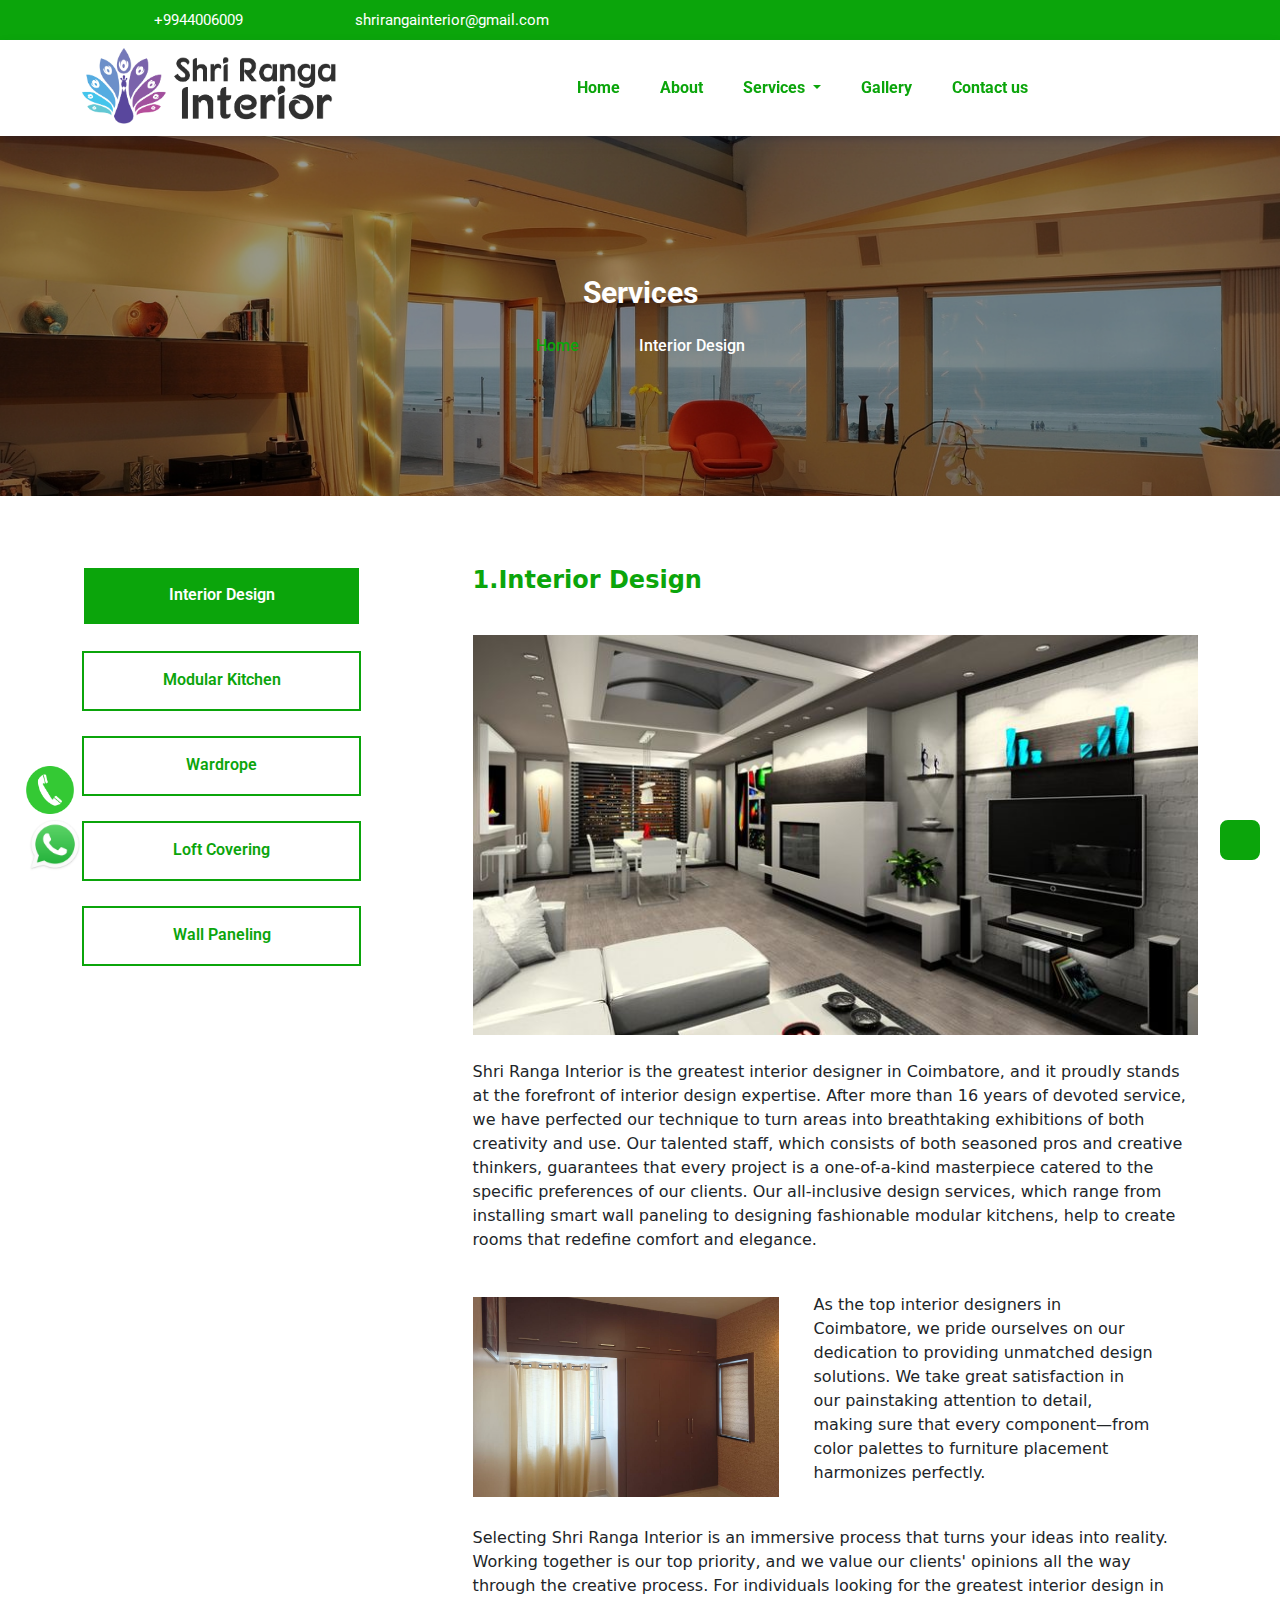
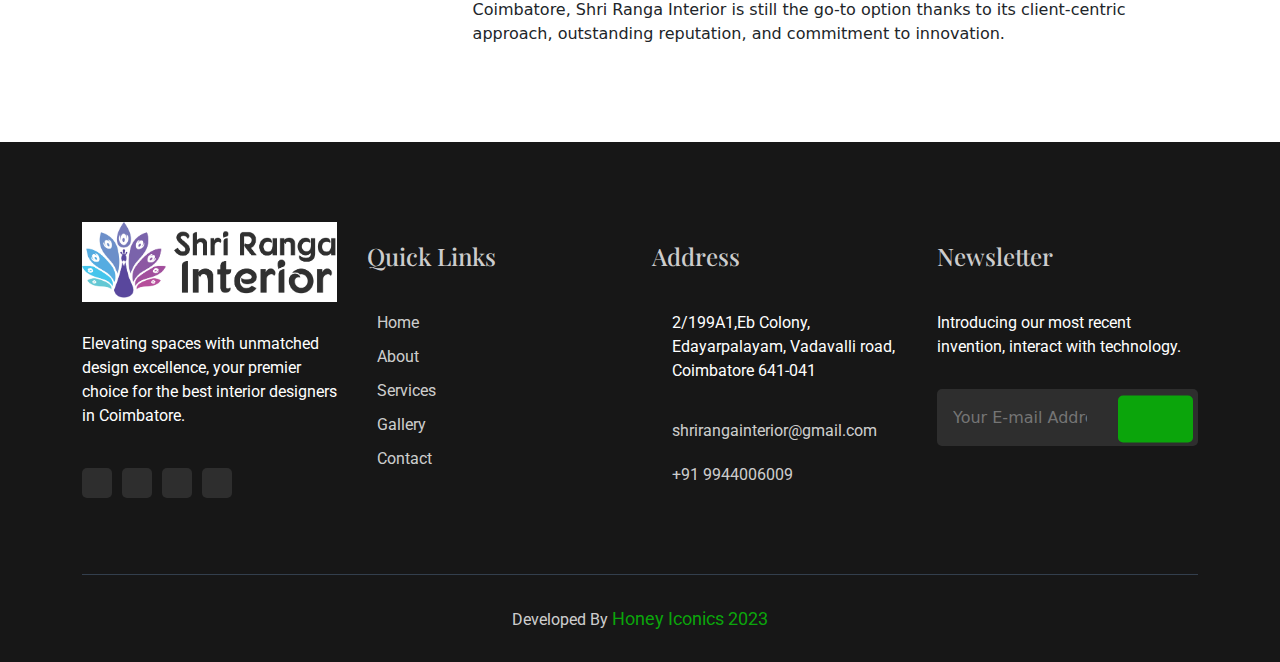
<file: interior.html>
<!DOCTYPE html>
<html lang="en">

<head>
    <meta charset="UTF-8">
    <meta name="viewport" content="width=device-width, initial-scale=1.0">
    <meta name="description" content="Enjoy our services as trusted interior decorators in Coimbatore. Enhance your environment with creative and customised design solutions from our knowledgeable staff.
    ">
    <title>Premier Interior Decorators in Coimbatore
    </title>



    <!--------------------favicon------------------------------>
    <link rel="icon" href="Images/Logo/logo 3.jpg">

    <!-------------------------Bootstrap link----------------------------------->
    <link rel="stylesheet" href="CSS/bootstrap.min.css">


    <!-----------------------------fontawesome elements----------------------------------------->

    <link rel="stylesheet" href="https://cdnjs.cloudflare.com/ajax/libs/font-awesome/6.4.2/css/all.min.css"
        integrity="sha512-z3gLpd7yknf1YoNbCzqRKc4qyor8gaKU1qmn+CShxbuBusANI9QpRohGBreCFkKxLhei6S9CQXFEbbKuqLg0DA=="
        crossorigin="anonymous" referrerpolicy="no-referrer" />


    <link rel="stylesheet" href="CSS/style.css">
    <link rel="stylesheet" href="CSS/contact.css">
    <link rel="stylesheet" href="CSS/about.css">
    <link rel="stylesheet" href="CSS/gallery.css">
    <link rel="stylesheet" href="CSS/interior.css">


</head>

<body>



    <!-----------Top Nav bar------------->

    <div class="header container-fluid">
        <div class="header-1">
            <div class="header-contact contact-1">
                <i class="fa-brands fa-whatsapp"></i>
                <a href="https://wa.me/+9944006009">+9944006009</a>
            </div>
            <div class="header-contact">
                <i class="fa-regular fa-envelope"></i>
                <a href="mailto:shrirangainterior@gmail.com">shrirangainterior@gmail.com</a>
            </div>
        </div>
        <div class="social-links">
            <a href="https://www.facebook.com/profile.php?id=61555691407984"><i class="fa-brands fa-facebook"></i></a>
            <a href="https://www.instagram.com/shri_ranga_interior/"><i class="fa-brands fa-instagram"></i></a>
            <a href="https://in.pinterest.com/Shri Rangainterior/"><i class="fa-brands fa-pinterest"></i></a>

        </div>
    </div>

    <!-- -------------------Top nav end -------------- -->


    <!-- -------------------------Navbar section start--------------------------------- -->

    <nav class="navbar navbar-expand-lg">
        <div class="container-fluid">
            <div class="logo-section">
                <a href="index.html"><img src="Images/Logo/logo 3.jpg" alt="logo-img"></a>
            </div>
            <button class="navbar-toggler collapsed" type="button" data-bs-toggle="collapse"
                data-bs-target="#navbarSupportedContent" aria-controls="navbarSupportedContent" aria-expanded="false"
                aria-label="Toggle navigation">
                <span class="toggler-icon top-bar"></span>
                <span class="toggler-icon middle-bar"></span>
                <span class="toggler-icon bottom-bar"></span>
            </button>
            <div class="collapse navbar-collapse" id="navbarSupportedContent">
                <ul class="navbar-nav mx-auto  mb-2 mb-lg-0 gap-4 ">
                    <li class="nav-item">
                        <a class="nav-link" aria-current="page" href="index.html">Home</a>
                    </li>
                    <li class="nav-item">
                        <a class="nav-link" href="about.html">About</a>
                    </li>


                    <li class="nav-item " style="position: relative;">
                        <a class="nav-link dropdown-toggle active-down" href="#" id="navbarDropdown" role="button"
                            data-bs-toggle="dropdown" aria-expanded="false">
                            Services
                        </a>
                        <ul class="dropdown-menu" aria-labelledby="navbarDropdown">
                            <a href="interior.html">
                                <li>Interior Design</li>
                            </a>
                            <a href="modular.html">
                                <li>Modular Kitchen</li>
                            </a>
                            <a href="wardrope.html">
                                <li>Wardrobe</li>
                            </a>
                            <a href="loftcover.html">
                                <li>Loft covering</li>
                            </a>
                            <a href="wallpaneling.html">
                                <li>Wall Paneling</li>
                            </a>
                            <a href="pooja.html">
                                <li>Pooja Unit</li>
                            </a>
                            <a href="tvunit.html">
                                <li>Dressing & Tv Unit</li>
                            </a>
                        </ul>

                    </li>

                    <li class="nav-item">
                        <a class="nav-link" href="gallery.html">Gallery</a>
                    </li>
                    <li class="nav-item">
                        <a class="nav-link" href="contact.html">Contact us</a>
                    </li>

                </ul>
                <!-- <button type="button3" mr-2 class="btn1" data-bs-toggle="modal" data-bs-target="#exampleModal">
          Get a Quote
      </button> -->

            </div>
        </div>
    </nav>


    <!-----------------Navbar section end ----------------------- -->



    <header>
        <div class="hero container-fluid ">

            <div class="banner-1">
                <div class="sli">
                    <img src="Images/Banner/contact banner1.jpg" class="ban" alt="Home Banners">
                    <!-- <img src="Images/hero.jpg" id="slidImg" alt=""> -->
                    <div class="bg-color">

                    </div>
                </div>



                <div class="b-overlay-1">
                    <div class="hero-txt1  container" data-aos="zoom-out-up">
                        <div class="hero-content">
                            <h2>Services</h2>

                            <div class="hero-redirect">
                                <a href="index.html">Home</a> <i class="fa-solid fa-chevron-right"></i>
                                <span>Interior Design</span>
                            </div>
                        </div>
                    </div>


                </div>
            </div>
        </div>
    </header>



    <section class="product-links container">
        <div class="product-link-container">
            <a href="interior.html" class="active">Interior Design</a>
            <a href="modular.html">Modular Kitchen</a>
            <a href="wardrope.html">Wardrope</a>
            <a href="loftcover.html">Loft Covering</a>
            <a href="wallpaneling.html">Wall Paneling</a>
        </div>



        <div class="product-link-container tab-content img-sec">
            <h4>1.Interior Design</h4>
            <img src="Images/Pics/ser1.jpg" alt="">
            <p>Shri Ranga Interior is the greatest interior designer in Coimbatore, and it proudly stands at the
                forefront of interior design expertise. After more than 16 years of devoted service, we have perfected
                our technique to turn areas into breathtaking exhibitions of both creativity and use. Our talented
                staff, which consists of both seasoned pros and creative thinkers, guarantees that every project is a
                one-of-a-kind masterpiece catered to the specific preferences of our clients. Our all-inclusive design
                services, which range from installing smart wall paneling to
                designing fashionable modular kitchens, help to create rooms that redefine comfort and elegance.

            </p>
            <div class="intial-img">
                <div class="intial-img-1">
                    <img src="Images/Gallery/gal-17.jpeg" alt="">

                </div>
                <div class="intial-img-1">
                    <p>As the top interior designers in Coimbatore, we pride ourselves on our dedication to providing
                        unmatched design solutions. We take great satisfaction in our painstaking attention to detail,
                        making sure that every component—from color palettes to furniture placement harmonizes
                        perfectly.
                        </p>
                </div>

            </div>
            <p>Selecting Shri Ranga Interior is an immersive process that turns your ideas into reality. Working together
                is our top priority, and we value our clients' opinions all the way through the creative process. For
                individuals looking for the greatest interior design in Coimbatore, Shri Ranga Interior is still the
                go-to option thanks to its client-centric approach, outstanding reputation, and commitment to
                innovation. </p>
        </div>


    </section>




    <!-- ////////////////////////////////footer section start/////////////////////////////////////////////// -->

    <footer class="footer-area-one">
        <div class="footer-area-one-bg">
            <div class="container">
                <div class="footer-top-one">
                    <div class="row">
                        <div class="col-sm-6 col-lg-3">
                            <div class="footer-widget">
                                <div class="footer-logo">
                                    <a href="index.html">
                                        <img src="Images/Logo/logo 3.jpg" alt="white-logo">
                                    </a>
                                </div>
                                <div class="footer-content">
                                    <p>Elevating spaces with unmatched design excellence, your premier choice for
                                        the best interior designers in Coimbatore.</p>
                                    <div class="social">
                                        <ul class="list-unstyled">
                                            <li><a href="https://www.facebook.com/profile.php?id=61555691407984"><i
                                                        class="fab fa-facebook-f"></i></a></li>
                                            <li><a href="#"><i class="fab fa-twitter"></i></a></li>
                                            <li><a href="https://www.instagram.com/shri_ranga_interior/"><i
                                                        class="fab fa-instagram"></i></a></li>
                                            <li><a href="https://in.pinterest.com/Shri Rangainterior/"><i
                                                        class="fab fa-pinterest-p"></i></a></li>
                                        </ul>
                                    </div>
                                </div>
                            </div>
                        </div>
                        <div class="col-sm-6 col-lg-3">
                            <div class="footer-widget ">
                                <h4 class="footer-title uppercase">Quick Links</h4>
                                <div class="footer-link">
                                    <ul>
                                        <li><a href="index.html"><i class="fas fa-angle-right"></i> Home</a>
                                        </li>
                                        <li><a href="about.html"><i class="fas fa-angle-right"></i> About</a></li>
                                        <li><a href="interior.html"><i class="fas fa-angle-right"></i> Services</a></li>
                                        <li><a href="gallery.html"><i class="fas fa-angle-right"></i> Gallery</a></li>
                                        <li><a href="contact.html"><i class="fas fa-angle-right"></i>
                                                Contact </a></li>

                                    </ul>
                                </div>
                            </div>
                        </div>
                        <div class="col-sm-6 col-lg-3">
                            <div class="footer-widget">
                                <h4 class="footer-title uppercase">Address</h4>
                                <div class="footer-address">
                                    <ul>
                                        <li class="d-flex">
                                            <div class="icon">
                                                <i class="fas fa-paper-plane"></i>
                                            </div>
                                            <div class="content">
                                                <p>2/199A1,Eb Colony,
                                                    Edayarpalayam, Vadavalli road,
                                                    Coimbatore 641-041</p>
                                            </div>
                                        </li>
                                        <li class="d-flex">
                                            <div class="icon">
                                                <i class="fas fa-envelope"></i>
                                            </div>
                                            <div class="content">
                                                <a
                                                    href="mailto:shrirangainterior@gmail.com">shrirangainterior@gmail.com</a>

                                            </div>
                                        </li>
                                        <li class="d-flex">
                                            <div class="icon">
                                                <i class="fas fa-phone-alt"></i>
                                            </div>
                                            <div class="content">
                                                <a href="tel:9944006009">+91 9944006009</a>

                                            </div>
                                        </li>
                                    </ul>
                                </div>
                            </div>
                        </div>
                        <div class="col-sm-6 col-lg-3">
                            <div class="footer-widget">
                                <h4 class="footer-title uppercase">Newsletter</h4>
                                <p>Introducing our most recent invention,
                                    interact with technology.</p>
                                <div class="footer-newsletter">
                                    <form action="#">
                                        <div class="position-relative">
                                            <input type="email" placeholder="Your E-mail Address...">
                                            <button type="submit" class="position-absolute"><i
                                                    class="fas fa-paper-plane"></i></button>
                                        </div>
                                    </form>
                                </div>
                            </div>
                        </div>
                    </div>
                </div>
                <div class="footer-bottom">
                    <div class="row">
                        <div class="col-12 col-lg-12">
                            <div class="copyright">
                                <center><a href="https://honeyiconics.com/" target="_blank">Developed By
                                        <span>Honey Iconics 2023 </span></a></center>
                            </div>
                        </div>

                    </div>
                </div>
            </div>
        </div>
    </footer>


    <!-- ///////////////////////////////////footer section end ////////////////////////////////////////////////// -->





    <div class="whatsapp">
        <a href="https://wa.me/919944006009" target="_blank"><img src="Images/Pics/WhatsApp_icon.png.webp"
                width="50"></a>
    </div>



    <div class="phonecall">
        <a href="tel:+919944006009"><img src="Images/Pics/phone-call-icon.png" width="50"></a>
    </div>




    <a href="#" class="up-content">
        <div class="up-arrow">
            <i class="fa-solid fa-caret-up fa-beat"></i>
        </div>
    </a>






















    <!--///////////// JS Elements //////////// -->

    <script src="JS/script.js"></script>

    <!-- ///////////Bootstrap Elements /////////// -->

    <script src="JS/bootstrap.bundle.min.js"></script>

    <!--///////////// Jquery Elements ///////////////// -->

    <script src="JS/jquery.js"></script>

    <script src="JS/owl.carousel.min.js"></script>







</body>

</html>
</file>
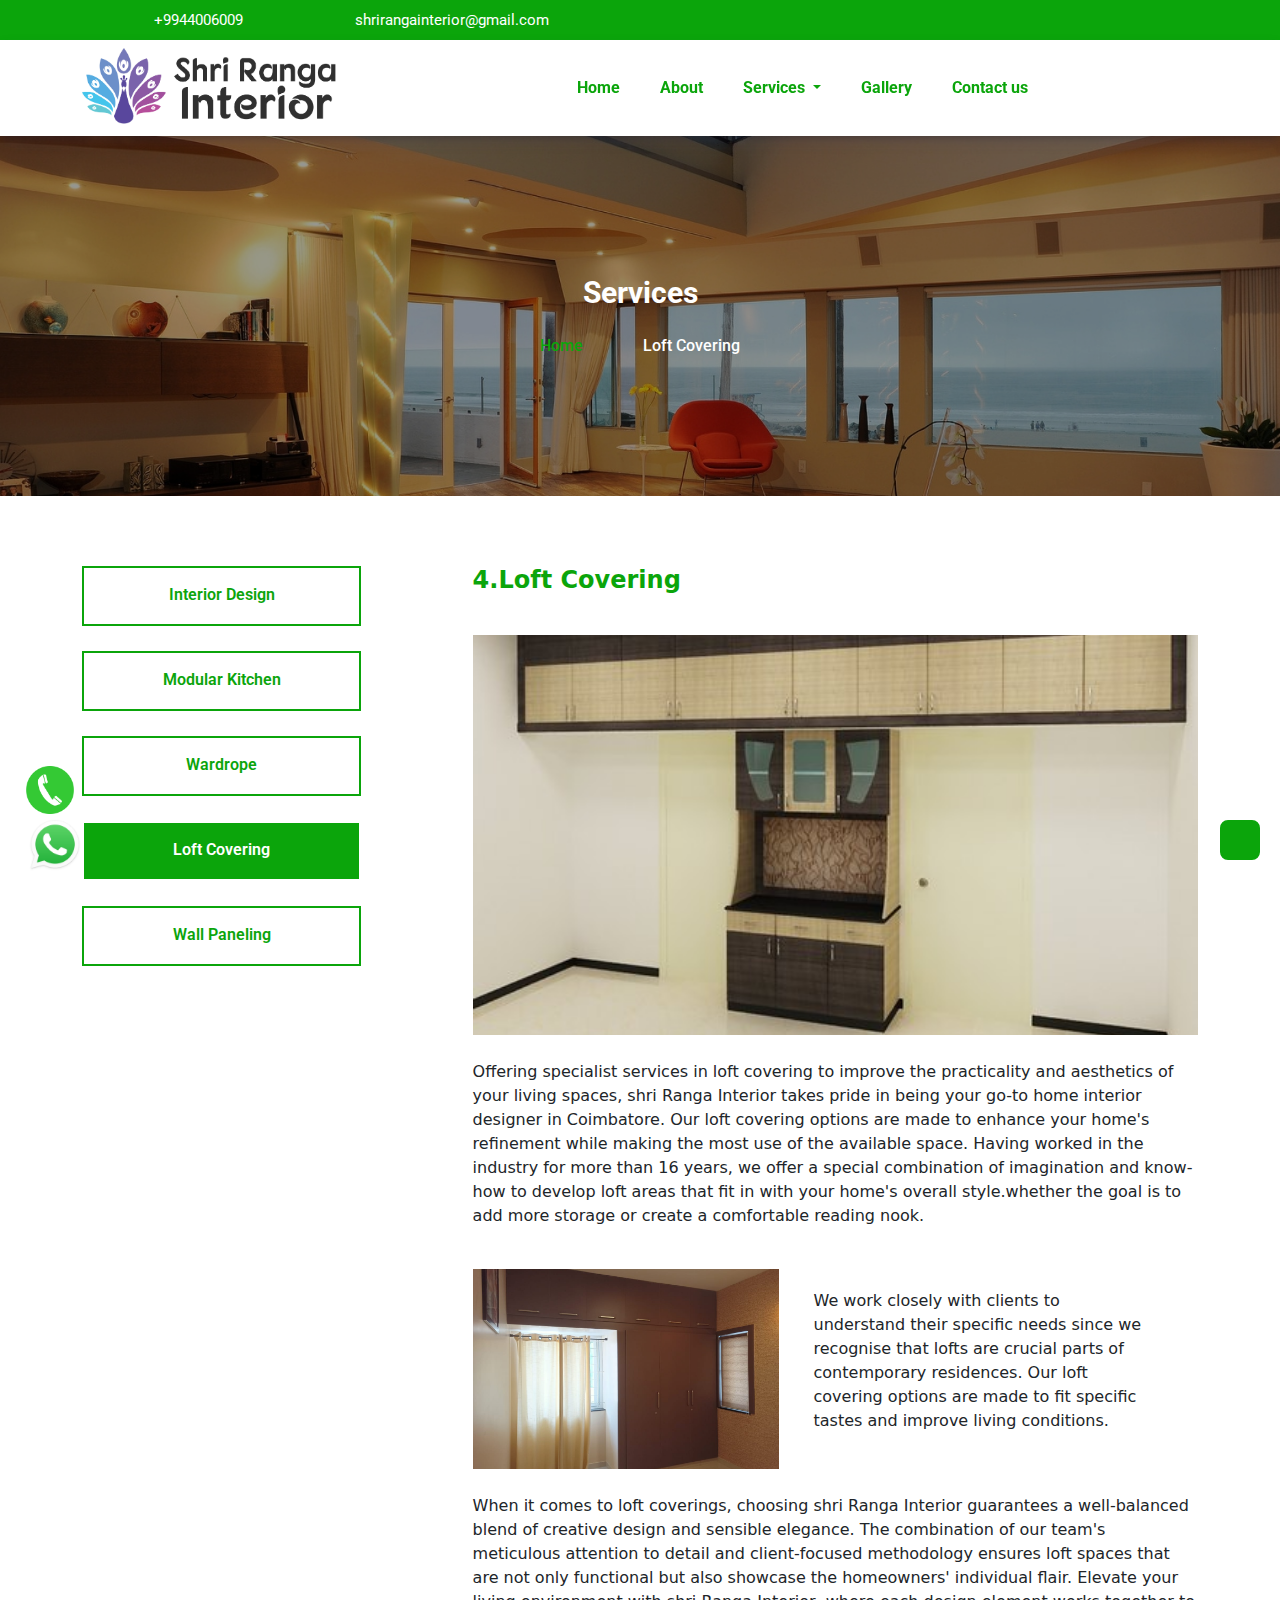
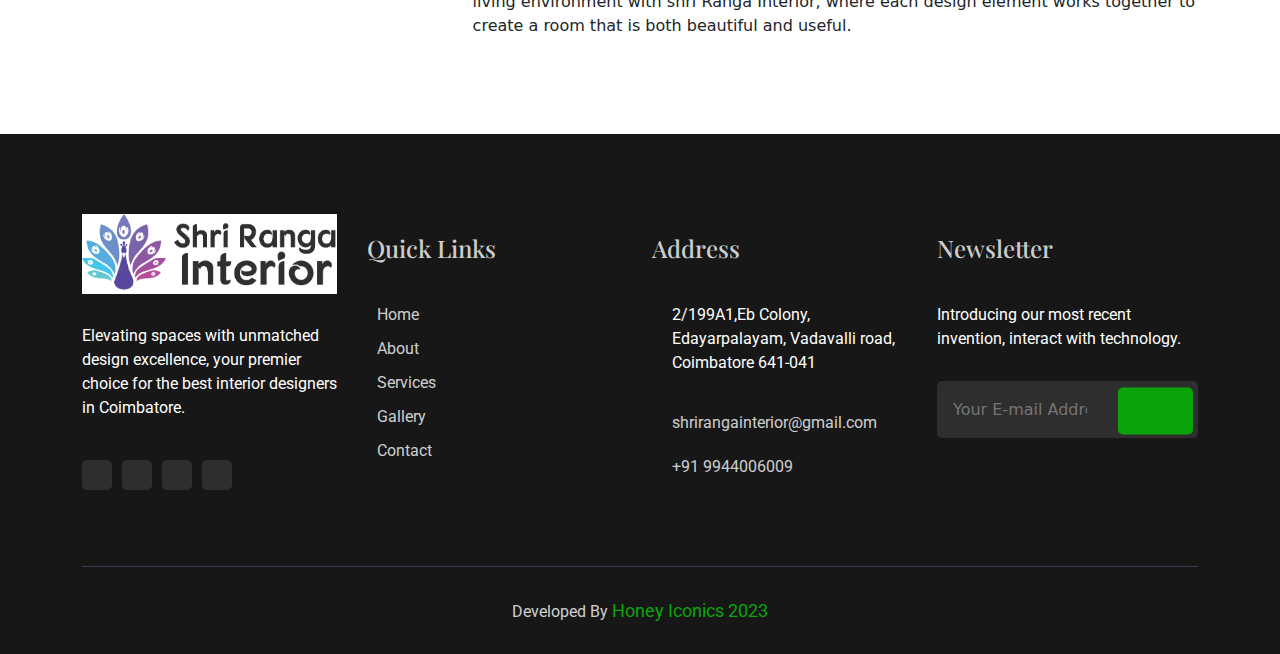
<file: loftcover.html>
<!DOCTYPE html>
<html lang="en">

<head>
    <meta charset="UTF-8">
    <meta name="viewport" content="width=device-width, initial-scale=1.0">
    <meta name="description" content="Use professional loft covering options to improve your area. As reputable interior designers in Coimbatore, we create designs for your house that are both fashionable and useful.
    ">
    <title>Loft Covering by Interior Decorators Coimbatore
    </title>


    <!--------------------favicon------------------------------>
    <link rel="icon" href="Images/Logo/logo 3.jpg">

    <!-------------------------Bootstrap link----------------------------------->
    <link rel="stylesheet" href="CSS/bootstrap.min.css">


    <!-----------------------------fontawesome elements----------------------------------------->

    <link rel="stylesheet" href="https://cdnjs.cloudflare.com/ajax/libs/font-awesome/6.4.2/css/all.min.css"
        integrity="sha512-z3gLpd7yknf1YoNbCzqRKc4qyor8gaKU1qmn+CShxbuBusANI9QpRohGBreCFkKxLhei6S9CQXFEbbKuqLg0DA=="
        crossorigin="anonymous" referrerpolicy="no-referrer" />


    <link rel="stylesheet" href="CSS/style.css">
    <link rel="stylesheet" href="CSS/contact.css">
    <link rel="stylesheet" href="CSS/about.css">
    <link rel="stylesheet" href="CSS/gallery.css">
    <link rel="stylesheet" href="CSS/interior.css">




</head>

<body>



    <!-----------Top Nav bar------------->

    <div class="header container-fluid">
        <div class="header-1">
            <div class="header-contact contact-1">
                <i class="fa-brands fa-whatsapp"></i>
                <a href="https://wa.me/+9944006009">+9944006009</a>
            </div>
            <div class="header-contact">
                <i class="fa-regular fa-envelope"></i>
                <a href="mailto:shrirangainterior@gmail.com">shrirangainterior@gmail.com</a>
            </div>
        </div>
        <div class="social-links">
            <a href="https://www.facebook.com/profile.php?id=61555691407984"><i class="fa-brands fa-facebook"></i></a>
            <a href="https://www.instagram.com/shri_ranga_interior/"><i class="fa-brands fa-instagram"></i></a>
            <a href="https://in.pinterest.com/Shri Rangainterior/"><i class="fa-brands fa-pinterest"></i></a>

        </div>
    </div>

    <!-- -------------------Top nav end -------------- -->


    <!-- -------------------------Navbar section start--------------------------------- -->

    <nav class="navbar navbar-expand-lg">
        <div class="container-fluid">
            <div class="logo-section">
                <a href="index.html"><img src="Images/Logo/logo 3.jpg" alt="logo-img"></a>
            </div>
            <button class="navbar-toggler collapsed" type="button" data-bs-toggle="collapse"
                data-bs-target="#navbarSupportedContent" aria-controls="navbarSupportedContent" aria-expanded="false"
                aria-label="Toggle navigation">
                <span class="toggler-icon top-bar"></span>
                <span class="toggler-icon middle-bar"></span>
                <span class="toggler-icon bottom-bar"></span>
            </button>
            <div class="collapse navbar-collapse" id="navbarSupportedContent">
                <ul class="navbar-nav mx-auto  mb-2 mb-lg-0 gap-4 ">
                    <li class="nav-item">
                        <a class="nav-link " aria-current="page" href="index.html">Home</a>
                    </li>
                    <li class="nav-item">
                        <a class="nav-link" href="about.html">About</a>
                    </li>


                    <li class="nav-item " style="position: relative;">
                        <a class="nav-link dropdown-toggle active-down" href="#" id="navbarDropdown" role="button"
                            data-bs-toggle="dropdown" aria-expanded="false">
                            Services
                        </a>
                        <ul class="dropdown-menu" aria-labelledby="navbarDropdown">
                            <a href="interior.html">
                                <li>Interior Design</li>
                            </a>
                            <a href="modular.html">
                                <li>Modular Kitchen</li>
                            </a>
                            <a href="wardrope.html">
                                <li>Wardrope</li>
                            </a>
                            <a href="loftcover.html">
                                <li>Loft covering</li>
                            </a>
                            <a href="wallpaneling.html">
                                <li>Wall Paneling</li>
                            </a>
                            <a href="pooja.html">
                                <li>Pooja Unit</li>
                            </a>
                            <a href="tvunit.html">
                                <li>Dressing & Tv Unit</li>
                            </a>
                        </ul>

                    </li>

                    <li class="nav-item">
                        <a class="nav-link" href="gallery.html">Gallery</a>
                    </li>
                    <li class="nav-item active">
                        <a class="nav-link" href="contact.html">Contact us</a>
                    </li>

                </ul>
                <!-- <button type="button3" mr-2 class="btn1" data-bs-toggle="modal" data-bs-target="#exampleModal">
          Get a Quote
      </button> -->

            </div>
        </div>
    </nav>


    <!-----------------Navbar section end ----------------------- -->




    <header>
        <div class="hero container-fluid ">

            <div class="banner-1">
                <div class="sli">
                    <img src="Images/Banner/contact banner1.jpg" class="ban" alt="Home Banners">
                    <!-- <img src="Images/hero.jpg" id="slidImg" alt=""> -->
                    <div class="bg-color">

                    </div>
                </div>



                <div class="b-overlay-1">
                    <div class="hero-txt1  container" data-aos="zoom-out-up">
                        <div class="hero-content">
                            <h2>Services</h2>

                            <div class="hero-redirect">
                                <a href="index.html">Home</a> <i class="fa-solid fa-chevron-right"></i>
                                <span>Loft Covering</span>
                            </div>
                        </div>
                    </div>


                </div>
            </div>
        </div>
    </header>




    <section class="product-links container">
        <div class="product-link-container">
            <a href="interior.html">Interior Design</a>
            <a href="modular.html">Modular Kitchen</a>
            <a href="wardrope.html">Wardrope</a>
            <a href="loftcover.html" class="active">Loft Covering</a>
            <a href="wallpaneling.html">Wall Paneling</a>
        </div>



        <div class="product-link-container tab-content img-sec">
            <h4>4.Loft Covering</h4>
            <img src="Images/Pics/ser4.jpg" alt="">
            <p>Offering specialist services in loft covering to improve the practicality and aesthetics of your living
                spaces, shri Ranga Interior takes pride in being your go-to home interior designer in Coimbatore. Our
                loft covering options are made to enhance your home's refinement while making the most use of the
                available space. Having worked in the industry for more than 16 years, we offer a special combination of
                imagination and know-how to develop loft areas that fit in with your home's overall style.whether the
                goal is to add more storage or create a comfortable reading nook.


            </p>
            <div class="intial-img">
                <div class="intial-img-1">
                    <img src="Images/Gallery/gal-17.jpeg" alt="">

                </div>
                <div class="intial-img-1">
                    <p>We work closely with clients to understand their specific needs since we recognise that lofts are
                        crucial parts of contemporary residences. Our loft covering options are made to fit specific
                        tastes and improve living conditions.</p>
                </div>

            </div>
            <p>When it comes to loft coverings, choosing shri Ranga Interior guarantees a well-balanced blend of creative
                design and sensible elegance. The combination of our team's meticulous attention to detail and
                client-focused methodology ensures loft spaces that are not only functional but also showcase the
                homeowners' individual flair. Elevate your living environment with shri Ranga Interior, where each design
                element works together to create a room that is both beautiful and useful.
                </p>
        </div>


    </section>





    <!-- ////////////////////////////////footer section start/////////////////////////////////////////////// -->

    <footer class="footer-area-one">
        <div class="footer-area-one-bg">
            <div class="container">
                <div class="footer-top-one">
                    <div class="row">
                        <div class="col-sm-6 col-lg-3">
                            <div class="footer-widget">
                                <div class="footer-logo">
                                    <a href="index.html">
                                        <img src="Images/Logo/logo 3.jpg" alt="white-logo">
                                    </a>
                                </div>
                                <div class="footer-content">
                                    <p>Elevating spaces with unmatched design excellence, your premier choice for
                                        the best interior designers in Coimbatore.</p>
                                    <div class="social">
                                        <ul class="list-unstyled">
                                            <li><a href="https://www.facebook.com/profile.php?id=61555691407984"><i
                                                        class="fab fa-facebook-f"></i></a></li>
                                            <li><a href="#"><i class="fab fa-twitter"></i></a></li>
                                            <li><a href="https://www.instagram.com/shri_ranga_interior/"><i
                                                        class="fab fa-instagram"></i></a></li>
                                            <li><a href="https://in.pinterest.com/Shri Rangainterior/"><i
                                                        class="fab fa-pinterest-p"></i></a></li>
                                        </ul>
                                    </div>
                                </div>
                            </div>
                        </div>
                        <div class="col-sm-6 col-lg-3">
                            <div class="footer-widget ">
                                <h4 class="footer-title uppercase">Quick Links</h4>
                                <div class="footer-link">
                                    <ul>
                                        <li><a href="index.html"><i class="fas fa-angle-right"></i> Home</a>
                                        </li>
                                        <li><a href="about.html"><i class="fas fa-angle-right"></i> About</a></li>
                                        <li><a href="interior.html"><i class="fas fa-angle-right"></i> Services</a></li>
                                        <li><a href="gallery.html"><i class="fas fa-angle-right"></i> Gallery</a></li>
                                        <li><a href="contact.html"><i class="fas fa-angle-right"></i>
                                                Contact </a></li>

                                    </ul>
                                </div>
                            </div>
                        </div>
                        <div class="col-sm-6 col-lg-3">
                            <div class="footer-widget">
                                <h4 class="footer-title uppercase">Address</h4>
                                <div class="footer-address">
                                    <ul>
                                        <li class="d-flex">
                                            <div class="icon">
                                                <i class="fas fa-paper-plane"></i>
                                            </div>
                                            <div class="content">
                                                <p>2/199A1,Eb Colony,
                                                    Edayarpalayam, Vadavalli road,
                                                    Coimbatore 641-041</p>
                                            </div>
                                        </li>
                                        <li class="d-flex">
                                            <div class="icon">
                                                <i class="fas fa-envelope"></i>
                                            </div>
                                            <div class="content">
                                                <a
                                                    href="mailto:shrirangainterior@gmail.com">shrirangainterior@gmail.com</a>

                                            </div>
                                        </li>
                                        <li class="d-flex">
                                            <div class="icon">
                                                <i class="fas fa-phone-alt"></i>
                                            </div>
                                            <div class="content">
                                                <a href="tel:9944006009">+91 9944006009</a>

                                            </div>
                                        </li>
                                    </ul>
                                </div>
                            </div>
                        </div>
                        <div class="col-sm-6 col-lg-3">
                            <div class="footer-widget">
                                <h4 class="footer-title uppercase">Newsletter</h4>
                                <p>Introducing our most recent invention,
                                    interact with technology.</p>
                                <div class="footer-newsletter">
                                    <form action="#">
                                        <div class="position-relative">
                                            <input type="email" placeholder="Your E-mail Address...">
                                            <button type="submit" class="position-absolute"><i
                                                    class="fas fa-paper-plane"></i></button>
                                        </div>
                                    </form>
                                </div>
                            </div>
                        </div>
                    </div>
                </div>
                <div class="footer-bottom">
                    <div class="row">
                        <div class="col-12 col-lg-12">
                            <div class="copyright">
                                <center><a href="https://honeyiconics.com/" target="_blank">Developed By
                                        <span>Honey Iconics 2023 </span></a></center>
                            </div>
                        </div>

                    </div>
                </div>
            </div>
        </div>
    </footer>


    <!-- ///////////////////////////////////footer section end ////////////////////////////////////////////////// -->




    <div class="whatsapp">
        <a href="https://wa.me/919944006009" target="_blank"><img src="Images/Pics/WhatsApp_icon.png.webp"
                width="50"></a>
    </div>



    <div class="phonecall">
        <a href="tel:+919944006009"><img src="Images/Pics/phone-call-icon.png" width="50"></a>
    </div>




    <a href="#" class="up-content">
        <div class="up-arrow">
            <i class="fa-solid fa-caret-up fa-beat"></i>
        </div>
    </a>













    <!--///////////// JS Elements //////////// -->

    <script src="JS/script.js"></script>

    <!-- ///////////Bootstrap Elements /////////// -->

    <script src="JS/bootstrap.bundle.min.js"></script>

    <!--///////////// Jquery Elements ///////////////// -->

    <script src="JS/jquery.js"></script>

    <script src="JS/owl.carousel.min.js"></script>




</body>

</html>
</file>
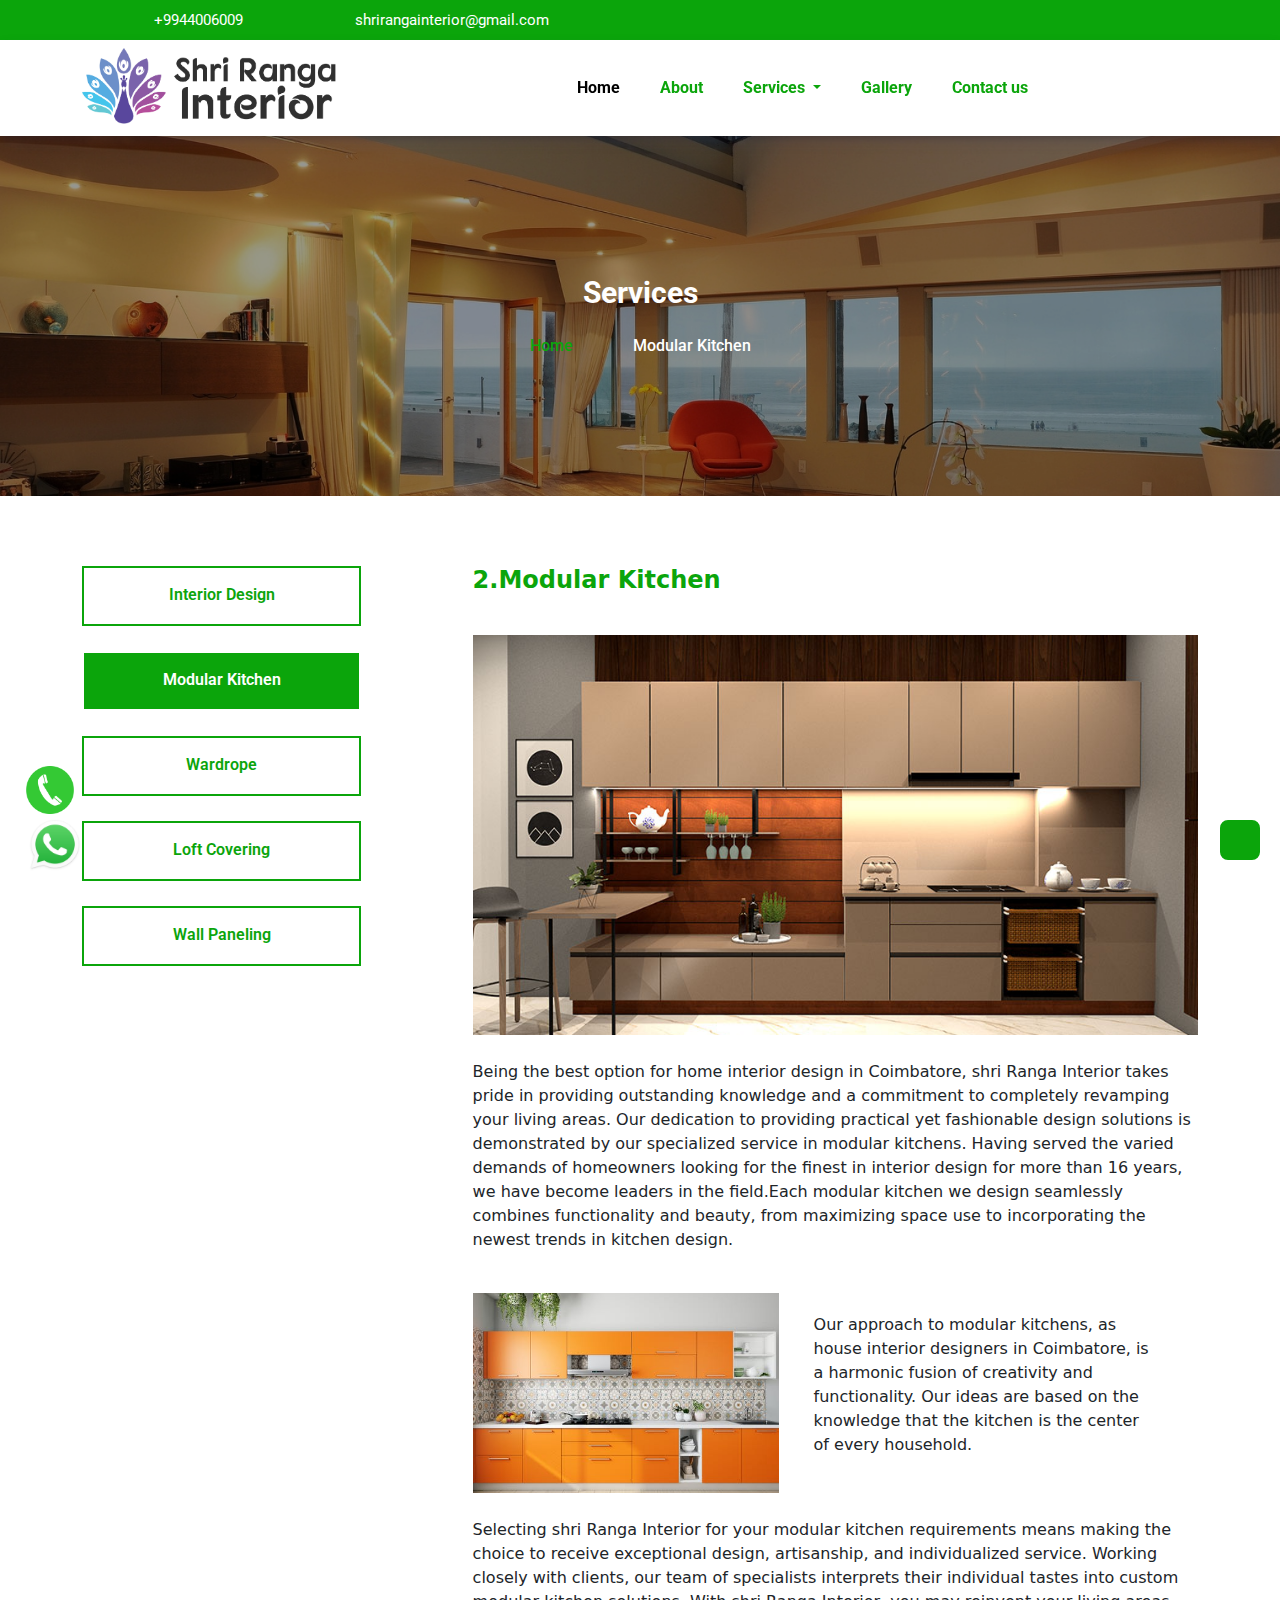
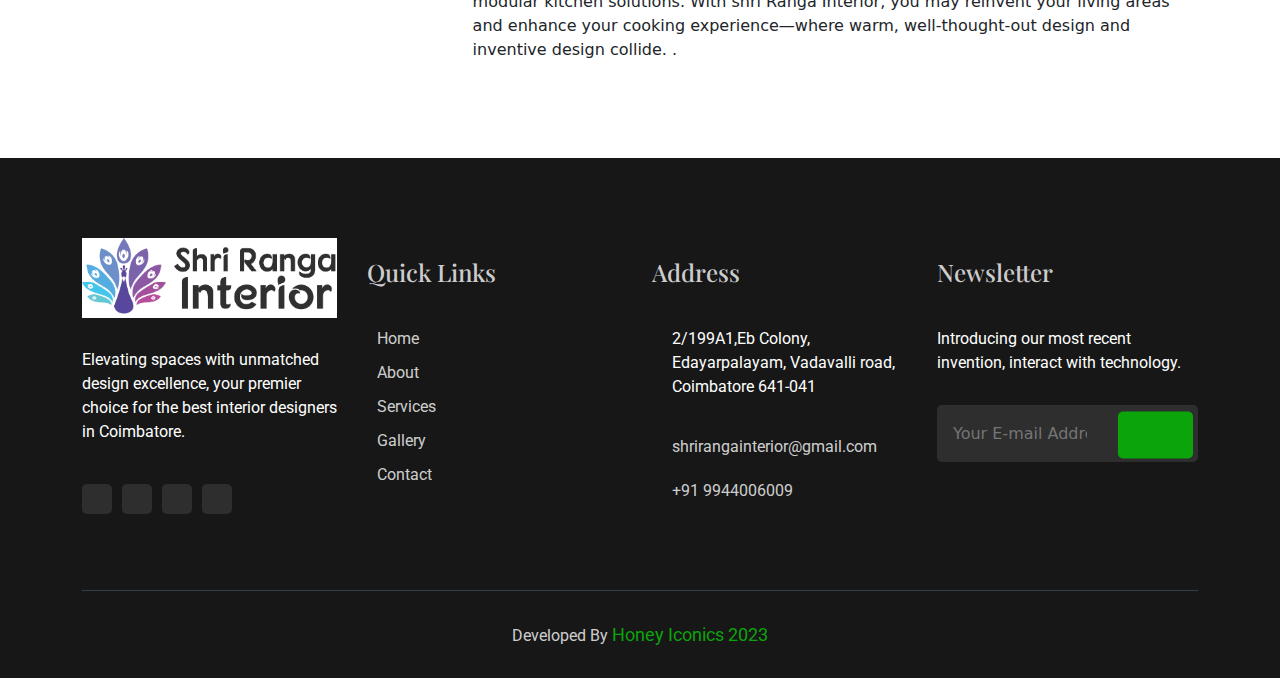
<file: modular.html>
<!DOCTYPE html>
<html lang="en">

<head>
    <meta charset="UTF-8">
    <meta name="viewport" content="width=device-width, initial-scale=1.0">
    <meta name="description" content="Browse our stunning selection of modular kitchen designs created by leading Coimbatore interior decorators. Utilize chic and useful ways to transform your kitchen area.
    ">
    <title>Modular Kitchens by Interior Decorators in Coimbatore</title>



    <!--------------------favicon------------------------------>
    <link rel="icon" href="Images/Logo/logo 3.jpg">

    <!-------------------------Bootstrap link----------------------------------->
    <link rel="stylesheet" href="CSS/bootstrap.min.css">


    <!-----------------------------fontawesome elements----------------------------------------->

    <link rel="stylesheet" href="https://cdnjs.cloudflare.com/ajax/libs/font-awesome/6.4.2/css/all.min.css"
        integrity="sha512-z3gLpd7yknf1YoNbCzqRKc4qyor8gaKU1qmn+CShxbuBusANI9QpRohGBreCFkKxLhei6S9CQXFEbbKuqLg0DA=="
        crossorigin="anonymous" referrerpolicy="no-referrer" />


    <link rel="stylesheet" href="CSS/style.css">
    <link rel="stylesheet" href="CSS/contact.css">
    <link rel="stylesheet" href="CSS/about.css">
    <link rel="stylesheet" href="CSS/gallery.css">
    <link rel="stylesheet" href="CSS/interior.css">



</head>

<body>


    <!-----------Top Nav bar------------->

    <div class="header container-fluid">
        <div class="header-1">
            <div class="header-contact contact-1">
                <i class="fa-brands fa-whatsapp"></i>
                <a href="https://wa.me/+9944006009">+9944006009</a>
            </div>
            <div class="header-contact">
                <i class="fa-regular fa-envelope"></i>
                <a href="mailto:shrirangainterior@gmail.com">shrirangainterior@gmail.com</a>
            </div>
        </div>
        <div class="social-links">
            <a href="https://www.facebook.com/profile.php?id=61555691407984"><i class="fa-brands fa-facebook"></i></a>
            <a href="https://www.instagram.com/shri_ranga_interior/"><i class="fa-brands fa-instagram"></i></a>
            <a href="https://in.pinterest.com/Shri Rangainterior/"><i class="fa-brands fa-pinterest"></i></a>

        </div>
    </div>

    <!-- -------------------Top nav end -------------- -->


    <!-- -------------------------Navbar section start--------------------------------- -->

    <nav class="navbar navbar-expand-lg">
        <div class="container-fluid">
            <div class="logo-section">
                <a href="index.html"><img src="Images/Logo/logo 3.jpg" alt="logo-img"></a>
            </div>
            <button class="navbar-toggler collapsed" type="button" data-bs-toggle="collapse"
                data-bs-target="#navbarSupportedContent" aria-controls="navbarSupportedContent" aria-expanded="false"
                aria-label="Toggle navigation">
                <span class="toggler-icon top-bar"></span>
                <span class="toggler-icon middle-bar"></span>
                <span class="toggler-icon bottom-bar"></span>
            </button>
            <div class="collapse navbar-collapse" id="navbarSupportedContent">
                <ul class="navbar-nav mx-auto  mb-2 mb-lg-0 gap-4 ">
                    <li class="nav-item">
                        <a class="nav-link active" aria-current="page" href="index.html">Home</a>
                    </li>
                    <li class="nav-item">
                        <a class="nav-link" href="about.html">About</a>
                    </li>


                    <li class="nav-item " style="position: relative;">
                        <a class="nav-link dropdown-toggle active-down" href="#" id="navbarDropdown" role="button"
                            data-bs-toggle="dropdown" aria-expanded="false">
                            Services
                        </a>
                        <ul class="dropdown-menu" aria-labelledby="navbarDropdown">
                            <a href="interior.html">
                                <li>Interior Design</li>
                            </a>
                            <a href="modular.html">
                                <li>Modular Kitchen</li>
                            </a>
                            <a href="wardrope.html">
                                <li>Wardrope</li>
                            </a>
                            <a href="loftcover.html">
                                <li>Loft covering</li>
                            </a>
                            <a href="wallpaneling.html">
                                <li>Wall Paneling</li>
                            </a>
                            <a href="pooja.html">
                                <li>Pooja Unit</li>
                            </a>
                            <a href="tvunit.html">
                                <li>Dressing & Tv Unit</li>
                            </a>
                        </ul>

                    </li>

                    <li class="nav-item">
                        <a class="nav-link" href="gallery.html">Gallery</a>
                    </li>
                    <li class="nav-item">
                        <a class="nav-link" href="contact.html">Contact us</a>
                    </li>

                </ul>
                <!-- <button type="button3" mr-2 class="btn1" data-bs-toggle="modal" data-bs-target="#exampleModal">
          Get a Quote
      </button> -->

            </div>
        </div>
    </nav>


    <!-----------------Navbar section end ----------------------- -->




    <header>
        <div class="hero container-fluid ">

            <div class="banner-1">
                <div class="sli">
                    <img src="Images/Banner/contact banner1.jpg" class="ban" alt="Home Banners">
                    <!-- <img src="Images/hero.jpg" id="slidImg" alt=""> -->
                    <div class="bg-color">

                    </div>
                </div>



                <div class="b-overlay-1">
                    <div class="hero-txt1  container" data-aos="zoom-out-up">
                        <div class="hero-content">
                            <h2>Services</h2>

                            <div class="hero-redirect">
                                <a href="index.html">Home</a> <i class="fa-solid fa-chevron-right"></i>
                                <span>Modular Kitchen</span>
                            </div>
                        </div>
                    </div>


                </div>
            </div>
        </div>
    </header>



    <section class="product-links container">
        <div class="product-link-container">
            <a href="interior.html">Interior Design</a>
            <a href="modular.html" class="active">Modular Kitchen</a>
            <a href="wardrope.html">Wardrope</a>
            <a href="loftcover.html">Loft Covering</a>
            <a href="wallpaneling.html">Wall Paneling</a>
        </div>



        <div class="product-link-container tab-content img-sec">
            <h4>2.Modular Kitchen</h4>
            <img src="Images/Pics/ser2.jpg" alt="">
            <p>Being the best option for home interior design in Coimbatore, shri Ranga Interior takes pride in providing
                outstanding knowledge and a commitment to completely revamping your living areas. Our dedication to
                providing practical yet fashionable design solutions is demonstrated by our specialized service in
                modular kitchens. Having served the varied demands of homeowners looking for the finest in interior
                design for more than 16 years, we have become leaders in the field.Each modular kitchen we design
                seamlessly combines functionality and beauty, from maximizing space use to incorporating the newest
                trends in kitchen design.


            </p>
            <div class="intial-img">
                <div class="intial-img-1">
                    <img src="Images/Pics/modular-img.jpeg" alt="">

                </div>
                <div class="intial-img-1">
                    <p>Our approach to modular kitchens, as house interior designers in Coimbatore, is a harmonic fusion
                        of creativity and functionality. Our ideas are based on the knowledge that the kitchen is the
                        center of every household.</p>
                </div>

            </div>
            <p>Selecting shri Ranga Interior for your modular kitchen requirements means making the choice to receive
                exceptional design, artisanship, and individualized service. Working closely with clients, our team of
                specialists interprets their individual tastes into custom modular kitchen solutions. With shri Ranga
                Interior, you may reinvent your living areas and enhance your cooking experience—where warm,
                well-thought-out design and inventive design collide.
                .</p>
        </div>


    </section>


    <!-- ////////////////////////////////footer section start/////////////////////////////////////////////// -->

    <footer class="footer-area-one">
        <div class="footer-area-one-bg">
            <div class="container">
                <div class="footer-top-one">
                    <div class="row">
                        <div class="col-sm-6 col-lg-3">
                            <div class="footer-widget">
                                <div class="footer-logo">
                                    <a href="index.html">
                                        <img src="Images/Logo/logo 3.jpg" alt="white-logo">
                                    </a>
                                </div>
                                <div class="footer-content">
                                    <p>Elevating spaces with unmatched design excellence, your premier choice for
                                        the best interior designers in Coimbatore.</p>
                                    <div class="social">
                                        <ul class="list-unstyled">
                                            <li><a href="https://www.facebook.com/profile.php?id=61555691407984"><i
                                                        class="fab fa-facebook-f"></i></a></li>
                                            <li><a href="#"><i class="fab fa-twitter"></i></a></li>
                                            <li><a href="https://www.instagram.com/shri_ranga_interior/"><i
                                                        class="fab fa-instagram"></i></a></li>
                                            <li><a href="https://in.pinterest.com/Shri Rangainterior/"><i
                                                        class="fab fa-pinterest-p"></i></a></li>
                                        </ul>
                                    </div>
                                </div>
                            </div>
                        </div>
                        <div class="col-sm-6 col-lg-3">
                            <div class="footer-widget ">
                                <h4 class="footer-title uppercase">Quick Links</h4>
                                <div class="footer-link">
                                    <ul>
                                        <li><a href="index.html"><i class="fas fa-angle-right"></i> Home</a>
                                        </li>
                                        <li><a href="about.html"><i class="fas fa-angle-right"></i> About</a></li>
                                        <li><a href="interior.html"><i class="fas fa-angle-right"></i> Services</a></li>
                                        <li><a href="gallery.html"><i class="fas fa-angle-right"></i> Gallery</a></li>
                                        <li><a href="contact.html"><i class="fas fa-angle-right"></i>
                                                Contact </a></li>

                                    </ul>
                                </div>
                            </div>
                        </div>
                        <div class="col-sm-6 col-lg-3">
                            <div class="footer-widget">
                                <h4 class="footer-title uppercase">Address</h4>
                                <div class="footer-address">
                                    <ul>
                                        <li class="d-flex">
                                            <div class="icon">
                                                <i class="fas fa-paper-plane"></i>
                                            </div>
                                            <div class="content">
                                                <p>2/199A1,Eb Colony,
                                                    Edayarpalayam, Vadavalli road,
                                                    Coimbatore 641-041</p>
                                            </div>
                                        </li>
                                        <li class="d-flex">
                                            <div class="icon">
                                                <i class="fas fa-envelope"></i>
                                            </div>
                                            <div class="content">
                                                <a
                                                    href="mailto:shrirangainterior@gmail.com">shrirangainterior@gmail.com</a>

                                            </div>
                                        </li>
                                        <li class="d-flex">
                                            <div class="icon">
                                                <i class="fas fa-phone-alt"></i>
                                            </div>
                                            <div class="content">
                                                <a href="tel:9944006009">+91 9944006009</a>

                                            </div>
                                        </li>
                                    </ul>
                                </div>
                            </div>
                        </div>
                        <div class="col-sm-6 col-lg-3">
                            <div class="footer-widget">
                                <h4 class="footer-title uppercase">Newsletter</h4>
                                <p>Introducing our most recent invention,
                                    interact with technology.</p>
                                <div class="footer-newsletter">
                                    <form action="#">
                                        <div class="position-relative">
                                            <input type="email" placeholder="Your E-mail Address...">
                                            <button type="submit" class="position-absolute"><i
                                                    class="fas fa-paper-plane"></i></button>
                                        </div>
                                    </form>
                                </div>
                            </div>
                        </div>
                    </div>
                </div>
                <div class="footer-bottom">
                    <div class="row">
                        <div class="col-12 col-lg-12">
                            <div class="copyright">
                                <center><a href="https://honeyiconics.com/" target="_blank">Developed By
                                        <span>Honey Iconics 2023 </span></a></center>
                            </div>
                        </div>

                    </div>
                </div>
            </div>
        </div>
    </footer>


    <!-- ///////////////////////////////////footer section end ////////////////////////////////////////////////// -->




    <div class="whatsapp">
        <a href="https://wa.me/919944006009" target="_blank"><img src="Images/Pics/WhatsApp_icon.png.webp"
                width="50"></a>
    </div>



    <div class="phonecall">
        <a href="tel:+919944006009"><img src="Images/Pics/phone-call-icon.png" width="50"></a>
    </div>




    <a href="#" class="up-content">
        <div class="up-arrow">
            <i class="fa-solid fa-caret-up fa-beat"></i>
        </div>
    </a>











    <!--///////////// JS Elements //////////// -->

    <script src="JS/script.js"></script>

    <!-- ///////////Bootstrap Elements /////////// -->

    <script src="JS/bootstrap.bundle.min.js"></script>

    <!--///////////// Jquery Elements ///////////////// -->

    <script src="JS/jquery.js"></script>

    <script src="JS/owl.carousel.min.js"></script>














</body>

</html>
</file>
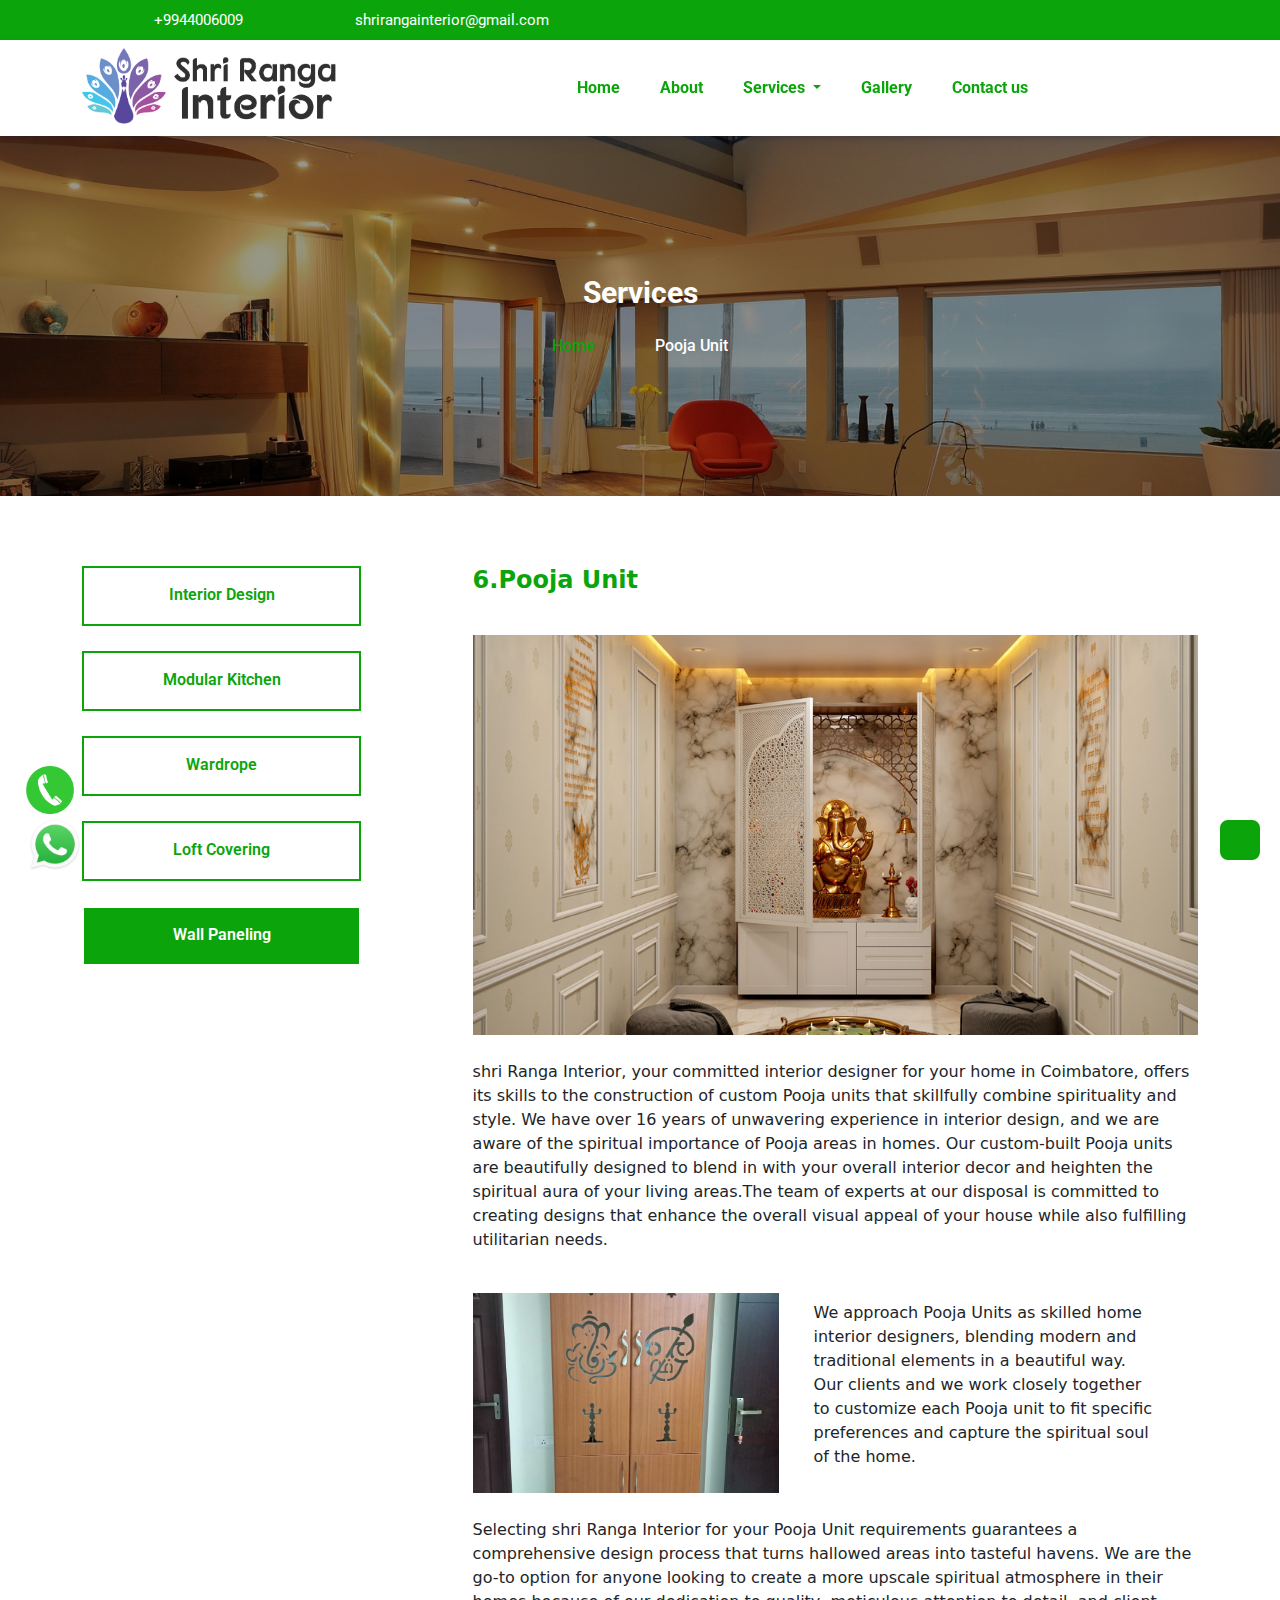
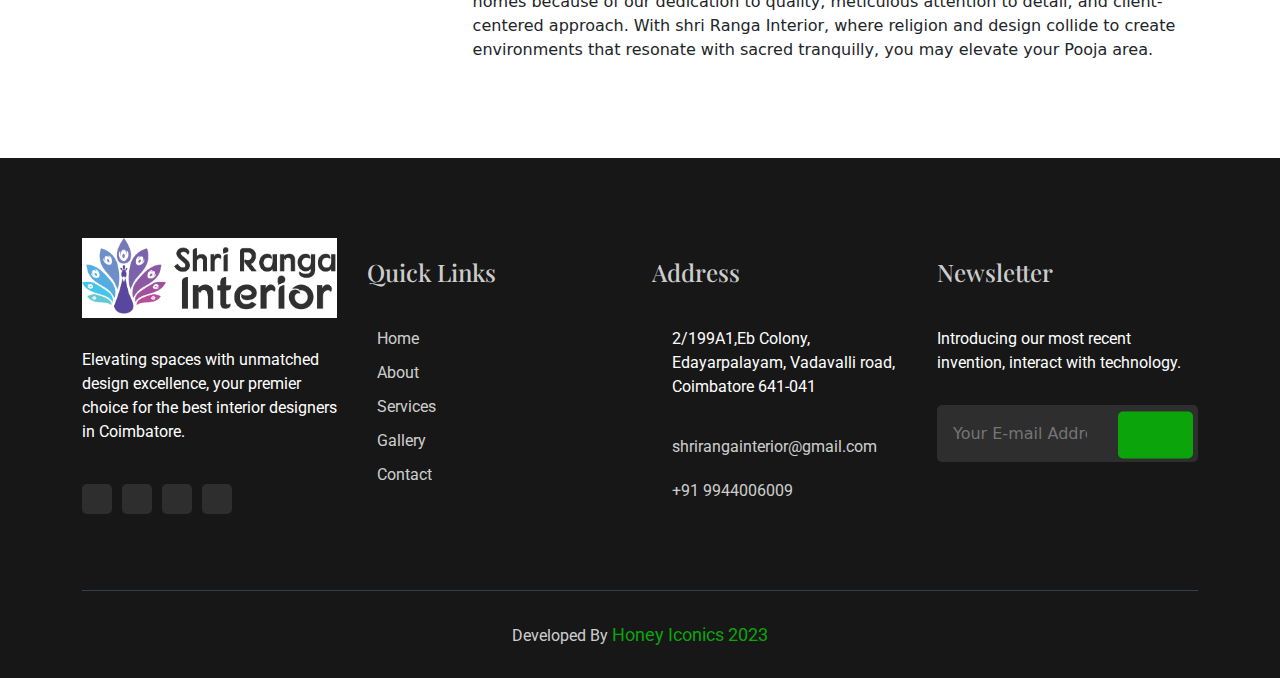
<file: pooja.html>
<!DOCTYPE html>
<html lang="en">

<head>
    <meta charset="UTF-8">
    <meta name="viewport" content="width=device-width, initial-scale=1.0">
    <meta name="description" content="Utilizing our knowledgeable Pooja Units, elevate your sacred area. Creating stylish and useful designs for your house, we are reputable interior decorators in Coimbatore.
    ">
    <title>Pooja Units by Interior Decorators Coimbatore
    </title>



    <!--------------------favicon------------------------------>
    <link rel="icon" href="Images/Logo/logo 3.jpg">
    <!-------------------------Bootstrap link----------------------------------->
    <link rel="stylesheet" href="CSS/bootstrap.min.css">


    <!-----------------------------fontawesome elements----------------------------------------->

    <link rel="stylesheet" href="https://cdnjs.cloudflare.com/ajax/libs/font-awesome/6.4.2/css/all.min.css"
        integrity="sha512-z3gLpd7yknf1YoNbCzqRKc4qyor8gaKU1qmn+CShxbuBusANI9QpRohGBreCFkKxLhei6S9CQXFEbbKuqLg0DA=="
        crossorigin="anonymous" referrerpolicy="no-referrer" />


    <link rel="stylesheet" href="CSS/style.css">
    <link rel="stylesheet" href="CSS/contact.css">
    <link rel="stylesheet" href="CSS/about.css">
    <link rel="stylesheet" href="CSS/gallery.css">
    <link rel="stylesheet" href="CSS/interior.css">




</head>

<body>


    <!-----------Top Nav bar------------->

    <div class="header container-fluid">
        <div class="header-1">
            <div class="header-contact contact-1">
                <i class="fa-brands fa-whatsapp"></i>
                <a href="https://wa.me/+9944006009">+9944006009</a>
            </div>
            <div class="header-contact">
                <i class="fa-regular fa-envelope"></i>
                <a href="mailto:shrirangainterior@gmail.com">shrirangainterior@gmail.com</a>
            </div>
        </div>
        <div class="social-links">
            <a href="https://www.facebook.com/profile.php?id=61555691407984"><i class="fa-brands fa-facebook"></i></a>
            <a href="https://www.instagram.com/shri_ranga_interior/"><i class="fa-brands fa-instagram"></i></a>
            <a href="https://in.pinterest.com/Shri Rangainterior/"><i class="fa-brands fa-pinterest"></i></a>

        </div>
    </div>

    <!-- -------------------Top nav end -------------- -->


    <!-- -------------------------Navbar section start--------------------------------- -->

    <nav class="navbar navbar-expand-lg">
        <div class="container-fluid">
            <div class="logo-section">
                <a href="index.html"><img src="Images/Logo/logo 3.jpg" alt="logo-img"></a>
            </div>
            <button class="navbar-toggler collapsed" type="button" data-bs-toggle="collapse"
                data-bs-target="#navbarSupportedContent" aria-controls="navbarSupportedContent" aria-expanded="false"
                aria-label="Toggle navigation">
                <span class="toggler-icon top-bar"></span>
                <span class="toggler-icon middle-bar"></span>
                <span class="toggler-icon bottom-bar"></span>
            </button>
            <div class="collapse navbar-collapse" id="navbarSupportedContent">
                <ul class="navbar-nav mx-auto  mb-2 mb-lg-0 gap-4 ">
                    <li class="nav-item">
                        <a class="nav-link " aria-current="page" href="index.html">Home</a>
                    </li>
                    <li class="nav-item">
                        <a class="nav-link" href="about.html">About</a>
                    </li>


                    <li class="nav-item " style="position: relative;">
                        <a class="nav-link dropdown-toggle active-down" href="#" id="navbarDropdown" role="button"
                            data-bs-toggle="dropdown" aria-expanded="false">
                            Services
                        </a>
                        <ul class="dropdown-menu" aria-labelledby="navbarDropdown">
                            <a href="interior.html">
                                <li>Interior Design</li>
                            </a>
                            <a href="modular.html">
                                <li>Modular Kitchen</li>
                            </a>
                            <a href="wardrope.html">
                                <li>Wardrope</li>
                            </a>
                            <a href="loftcover.html">
                                <li>Loft covering</li>
                            </a>
                            <a href="wallpaneling.html">
                                <li>Wall Paneling</li>
                            </a>
                            <a href="pooja.html">
                                <li>Pooja Unit</li>
                            </a>
                            <a href="tvunit.html">
                                <li>Dressing & Tv Unit</li>
                            </a>
                        </ul>

                    </li>

                    <li class="nav-item">
                        <a class="nav-link" href="gallery.html">Gallery</a>
                    </li>
                    <li class="nav-item active">
                        <a class="nav-link" href="contact.html">Contact us</a>
                    </li>

                </ul>
                <!-- <button type="button3" mr-2 class="btn1" data-bs-toggle="modal" data-bs-target="#exampleModal">
          Get a Quote
      </button> -->

            </div>
        </div>
    </nav>


    <!-----------------Navbar section end ----------------------- -->



    <header>
        <div class="hero container-fluid ">

            <div class="banner-1">
                <div class="sli">
                    <img src="Images/Banner/contact banner1.jpg" class="ban" alt="Home Banners">
                    <!-- <img src="Images/hero.jpg" id="slidImg" alt=""> -->
                    <div class="bg-color">

                    </div>
                </div>



                <div class="b-overlay-1">
                    <div class="hero-txt1  container" data-aos="zoom-out-up">
                        <div class="hero-content">
                            <h2>Services</h2>

                            <div class="hero-redirect">
                                <a href="index.html">Home</a> <i class="fa-solid fa-chevron-right"></i>
                                <span>Pooja Unit</span>
                            </div>
                        </div>
                    </div>


                </div>
            </div>
        </div>
    </header>



    <section class="product-links container">
        <div class="product-link-container">
            <a href="interior.html">Interior Design</a>
            <a href="modular.html">Modular Kitchen</a>
            <a href="wardrope.html">Wardrope</a>
            <a href="loftcover.html">Loft Covering</a>
            <a href="wallpaneling.html" class="active"> Wall Paneling</a>
        </div>


        <div class="product-link-container tab-content img-sec">
            <h4>6.Pooja Unit</h4>
            <img src="Images/Pics/ser6.jpg" alt="">
            <p>shri Ranga Interior, your committed interior designer for your home in Coimbatore, offers its skills to
                the construction of custom Pooja units that skillfully combine spirituality and style. We have over 16
                years of unwavering experience in interior design, and we are aware of the spiritual importance of Pooja
                areas in homes. Our custom-built Pooja units are beautifully designed to blend in with your overall
                interior decor and heighten the spiritual aura of your living areas.The team of experts at our disposal
                is committed to creating designs that enhance the overall visual appeal of your house while also
                fulfilling utilitarian needs.


            </p>
            <div class="intial-img">
                <div class="intial-img-1">
                    <img src="Images/Gallery/gal-16.jpeg" alt="">

                </div>
                <div class="intial-img-1">
                    <p>We approach Pooja Units as skilled home interior designers, blending modern and traditional
                        elements in a beautiful way. Our clients and we work closely together to customize each Pooja
                        unit to fit specific preferences and capture the spiritual soul of the home.</p>
                </div>

            </div>
            <p>Selecting shri Ranga Interior for your Pooja Unit requirements guarantees a comprehensive design process
                that turns hallowed areas into tasteful havens. We are the go-to option for anyone looking to create a
                more upscale spiritual atmosphere in their homes because of our dedication to quality, meticulous
                attention to detail, and client-centered approach. With shri Ranga Interior, where religion and design
                collide to create environments that resonate with sacred tranquilly, you may elevate your Pooja area.
                </p>
        </div>


    </section>




    <!-- ////////////////////////////////footer section start/////////////////////////////////////////////// -->

    <footer class="footer-area-one">
        <div class="footer-area-one-bg">
            <div class="container">
                <div class="footer-top-one">
                    <div class="row">
                        <div class="col-sm-6 col-lg-3">
                            <div class="footer-widget">
                                <div class="footer-logo">
                                    <a href="index.html">
                                        <img src="Images/Logo/logo 3.jpg" alt="white-logo">
                                    </a>
                                </div>
                                <div class="footer-content">
                                    <p>Elevating spaces with unmatched design excellence, your premier choice for
                                        the best interior designers in Coimbatore.</p>
                                    <div class="social">
                                        <ul class="list-unstyled">
                                            <li><a href="https://www.facebook.com/profile.php?id=61555691407984"><i
                                                        class="fab fa-facebook-f"></i></a></li>
                                            <li><a href="#"><i class="fab fa-twitter"></i></a></li>
                                            <li><a href="https://www.instagram.com/shri_ranga_interior/"><i
                                                        class="fab fa-instagram"></i></a></li>
                                            <li><a href="https://in.pinterest.com/Shri Rangainterior/"><i
                                                        class="fab fa-pinterest-p"></i></a></li>
                                        </ul>
                                    </div>
                                </div>
                            </div>
                        </div>
                        <div class="col-sm-6 col-lg-3">
                            <div class="footer-widget ">
                                <h4 class="footer-title uppercase">Quick Links</h4>
                                <div class="footer-link">
                                    <ul>
                                        <li><a href="index.html"><i class="fas fa-angle-right"></i> Home</a>
                                        </li>
                                        <li><a href="about.html"><i class="fas fa-angle-right"></i> About</a></li>
                                        <li><a href="interior.html"><i class="fas fa-angle-right"></i> Services</a></li>
                                        <li><a href="gallery.html"><i class="fas fa-angle-right"></i> Gallery</a></li>
                                        <li><a href="contact.html"><i class="fas fa-angle-right"></i>
                                                Contact </a></li>

                                    </ul>
                                </div>
                            </div>
                        </div>
                        <div class="col-sm-6 col-lg-3">
                            <div class="footer-widget">
                                <h4 class="footer-title uppercase">Address</h4>
                                <div class="footer-address">
                                    <ul>
                                        <li class="d-flex">
                                            <div class="icon">
                                                <i class="fas fa-paper-plane"></i>
                                            </div>
                                            <div class="content">
                                                <p>2/199A1,Eb Colony,
                                                    Edayarpalayam, Vadavalli road,
                                                    Coimbatore 641-041</p>
                                            </div>
                                        </li>
                                        <li class="d-flex">
                                            <div class="icon">
                                                <i class="fas fa-envelope"></i>
                                            </div>
                                            <div class="content">
                                                <a
                                                    href="mailto:shrirangainterior@gmail.com">shrirangainterior@gmail.com</a>

                                            </div>
                                        </li>
                                        <li class="d-flex">
                                            <div class="icon">
                                                <i class="fas fa-phone-alt"></i>
                                            </div>
                                            <div class="content">
                                                <a href="tel:9944006009">+91 9944006009</a>

                                            </div>
                                        </li>
                                    </ul>
                                </div>
                            </div>
                        </div>
                        <div class="col-sm-6 col-lg-3">
                            <div class="footer-widget">
                                <h4 class="footer-title uppercase">Newsletter</h4>
                                <p>Introducing our most recent invention,
                                    interact with technology.</p>
                                <div class="footer-newsletter">
                                    <form action="#">
                                        <div class="position-relative">
                                            <input type="email" placeholder="Your E-mail Address...">
                                            <button type="submit" class="position-absolute"><i
                                                    class="fas fa-paper-plane"></i></button>
                                        </div>
                                    </form>
                                </div>
                            </div>
                        </div>
                    </div>
                </div>
                <div class="footer-bottom">
                    <div class="row">
                        <div class="col-12 col-lg-12">
                            <div class="copyright">
                                <center><a href="https://honeyiconics.com/" target="_blank">Developed By
                                        <span>Honey Iconics 2023 </span></a></center>
                            </div>
                        </div>

                    </div>
                </div>
            </div>
        </div>
    </footer>


    <!-- ///////////////////////////////////footer section end ////////////////////////////////////////////////// -->





    <div class="whatsapp">
        <a href="https://wa.me/919944006009" target="_blank"><img src="Images/Pics/WhatsApp_icon.png.webp"
                width="50"></a>
    </div>



    <div class="phonecall">
        <a href="tel:+919944006009"><img src="Images/Pics/phone-call-icon.png" width="50"></a>
    </div>




    <a href="#" class="up-content">
        <div class="up-arrow">
            <i class="fa-solid fa-caret-up fa-beat"></i>
        </div>
    </a>















    <!--///////////// JS Elements //////////// -->

    <script src="JS/script.js"></script>

    <!-- ///////////Bootstrap Elements /////////// -->

    <script src="JS/bootstrap.bundle.min.js"></script>

    <!--///////////// Jquery Elements ///////////////// -->

    <script src="JS/jquery.js"></script>

    <script src="JS/owl.carousel.min.js"></script>








</body>

</html>
</file>
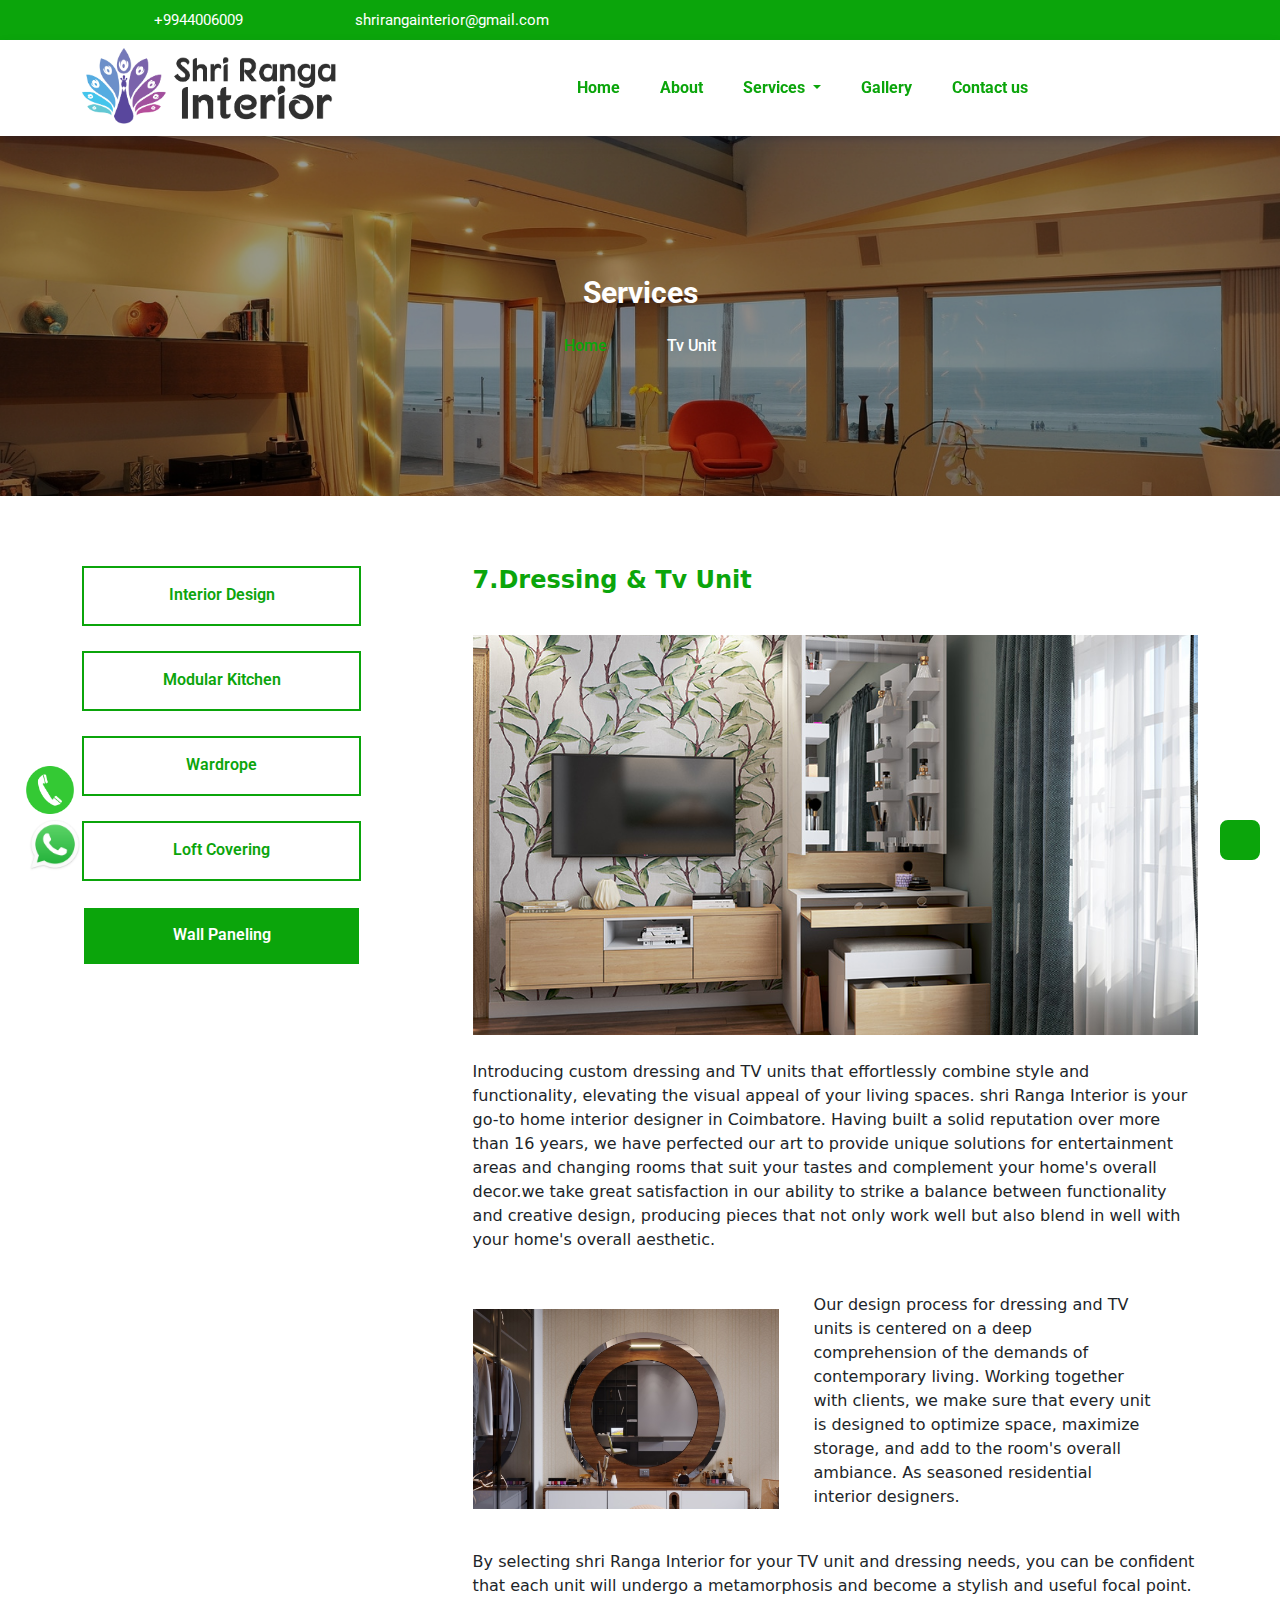
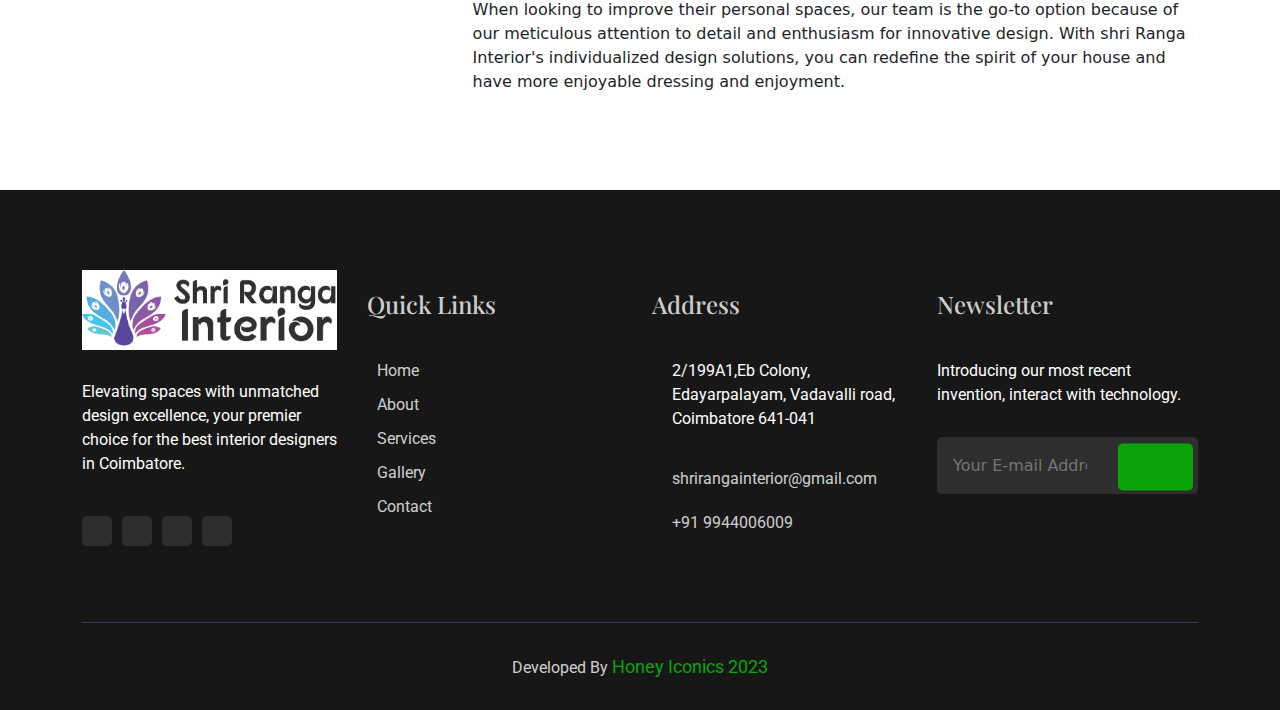
<file: tvunit.html>
<!DOCTYPE html>
<html lang="en">

<head>
    <meta charset="UTF-8">
    <meta name="viewport" content="width=device-width, initial-scale=1.0">
    <meta name="description" content="Use our professional units to elevate your entertainment and dressing areas. Our Coimbatore interior decorators are reliable and skilled at creating fashionable yet practical designs for your house.
    ">
    <title>Dressing & TV Units by Interior Decorators Coimbatore
    </title>



    <!--------------------favicon------------------------------>
    <link rel="icon" href="Images/Logo/logo 3.jpg">

    <!-------------------------Bootstrap link----------------------------------->
    <link rel="stylesheet" href="CSS/bootstrap.min.css">


    <!-----------------------------fontawesome elements----------------------------------------->

    <link rel="stylesheet" href="https://cdnjs.cloudflare.com/ajax/libs/font-awesome/6.4.2/css/all.min.css"
        integrity="sha512-z3gLpd7yknf1YoNbCzqRKc4qyor8gaKU1qmn+CShxbuBusANI9QpRohGBreCFkKxLhei6S9CQXFEbbKuqLg0DA=="
        crossorigin="anonymous" referrerpolicy="no-referrer" />


    <link rel="stylesheet" href="CSS/style.css">
    <link rel="stylesheet" href="CSS/contact.css">
    <link rel="stylesheet" href="CSS/about.css">
    <link rel="stylesheet" href="CSS/gallery.css">
    <link rel="stylesheet" href="CSS/interior.css">






</head>

<body>


    <!-----------Top Nav bar------------->

    <div class="header container-fluid">
        <div class="header-1">
            <div class="header-contact contact-1">
                <i class="fa-brands fa-whatsapp"></i>
                <a href="https://wa.me/+9944006009">+9944006009</a>
            </div>
            <div class="header-contact">
                <i class="fa-regular fa-envelope"></i>
                <a href="mailto:shrirangainterior@gmail.com">shrirangainterior@gmail.com</a>
            </div>
        </div>
        <div class="social-links">
            <a href="https://www.facebook.com/profile.php?id=61555691407984"><i class="fa-brands fa-facebook"></i></a>
            <a href="https://www.instagram.com/shri_ranga_interior/"><i class="fa-brands fa-instagram"></i></a>
            <a href="https://in.pinterest.com/Shri Rangainterior/"><i class="fa-brands fa-pinterest"></i></a>

        </div>
    </div>

    <!-- -------------------Top nav end -------------- -->



    <!-- -------------------------Navbar section start--------------------------------- -->

    <nav class="navbar navbar-expand-lg">
        <div class="container-fluid">
            <div class="logo-section">
                <a href="index.html"><img src="Images/Logo/logo 3.jpg" alt="logo-img"></a>
            </div>
            <button class="navbar-toggler collapsed" type="button" data-bs-toggle="collapse"
                data-bs-target="#navbarSupportedContent" aria-controls="navbarSupportedContent" aria-expanded="false"
                aria-label="Toggle navigation">
                <span class="toggler-icon top-bar"></span>
                <span class="toggler-icon middle-bar"></span>
                <span class="toggler-icon bottom-bar"></span>
            </button>
            <div class="collapse navbar-collapse" id="navbarSupportedContent">
                <ul class="navbar-nav mx-auto  mb-2 mb-lg-0 gap-4 ">
                    <li class="nav-item">
                        <a class="nav-link " aria-current="page" href="index.html">Home</a>
                    </li>
                    <li class="nav-item">
                        <a class="nav-link" href="about.html">About</a>
                    </li>


                    <li class="nav-item " style="position: relative;">
                        <a class="nav-link dropdown-toggle active-down" href="#" id="navbarDropdown" role="button"
                            data-bs-toggle="dropdown" aria-expanded="false">
                            Services
                        </a>
                        <ul class="dropdown-menu" aria-labelledby="navbarDropdown">
                            <a href="interior.html">
                                <li>Interior Design</li>
                            </a>
                            <a href="modular.html">
                                <li>Modular Kitchen</li>
                            </a>
                            <a href="wardrope.html">
                                <li>Wardrope</li>
                            </a>
                            <a href="loftcover.html">
                                <li>Loft covering</li>
                            </a>
                            <a href="wallpaneling.html">
                                <li>Wall Paneling</li>
                            </a>
                            <a href="pooja.html">
                                <li>Pooja Unit</li>
                            </a>
                            <a href="tvunit.html">
                                <li>Dressing & Tv Unit</li>
                            </a>
                        </ul>

                    </li>

                    <li class="nav-item">
                        <a class="nav-link" href="gallery.html">Gallery</a>
                    </li>
                    <li class="nav-item active">
                        <a class="nav-link" href="contact.html">Contact us</a>
                    </li>

                </ul>
                <!-- <button type="button3" mr-2 class="btn1" data-bs-toggle="modal" data-bs-target="#exampleModal">
          Get a Quote
      </button> -->

            </div>
        </div>
    </nav>


    <!-----------------Navbar section end ----------------------- -->



    <header>
        <div class="hero container-fluid ">

            <div class="banner-1">
                <div class="sli">
                    <img src="Images/Banner/contact banner1.jpg" class="ban" alt="Home Banners">
                    <!-- <img src="Images/hero.jpg" id="slidImg" alt=""> -->
                    <div class="bg-color">

                    </div>
                </div>



                <div class="b-overlay-1">
                    <div class="hero-txt1  container" data-aos="zoom-out-up">
                        <div class="hero-content">
                            <h2>Services</h2>

                            <div class="hero-redirect">
                                <a href="index.html">Home</a> <i class="fa-solid fa-chevron-right"></i>
                                <span>Tv Unit</span>
                            </div>
                        </div>
                    </div>


                </div>
            </div>
        </div>
    </header>




    <section class="product-links container">
        <div class="product-link-container">
            <a href="interior.html">Interior Design</a>
            <a href="modular.html">Modular Kitchen</a>
            <a href="wardrope.html">Wardrope</a>
            <a href="loftcover.html">Loft Covering</a>
            <a href="wallpaneling.html" class="active"> Wall Paneling</a>
        </div>


        <div class="product-link-container tab-content img-sec">
            <h4>7.Dressing & Tv Unit</h4>
            <img src="Images/Pics/ser7.jpg" alt="">
            <p>Introducing custom dressing and TV units that effortlessly combine style and functionality, elevating the
                visual appeal of your living spaces. shri Ranga Interior is your go-to home interior designer in
                Coimbatore. Having built a solid reputation over more than 16 years, we have perfected our art to
                provide unique solutions for entertainment areas and changing rooms that suit your tastes and complement
                your home's overall decor.we take great satisfaction in our ability to strike a balance between
                functionality and creative design, producing pieces that not only work well but also blend in well with
                your home's overall aesthetic.


            </p>
            <div class="intial-img">
                <div class="intial-img-1">
                    <img src="Images/Pics/dressing-unit.jpg" alt="">

                </div>
                <div class="intial-img-1">
                    <p>Our design process for dressing and TV units is centered on a deep comprehension of the demands
                        of contemporary living. Working together with clients, we make sure that every unit is designed
                        to optimize space, maximize storage, and add to the room's overall ambiance. As seasoned
                        residential interior designers.</p>
                </div>

            </div>
            <p>By selecting shri Ranga Interior for your TV unit and dressing needs, you can be confident that each unit
                will undergo a metamorphosis and become a stylish and useful focal point. When looking to improve their
                personal spaces, our team is the go-to option because of our meticulous attention to detail and
                enthusiasm for innovative design. With shri Ranga Interior's individualized design solutions, you can
                redefine the spirit of your house and have more enjoyable dressing and enjoyment.
            </p>
        </div>


    </section>



    <!-- ////////////////////////////////footer section start/////////////////////////////////////////////// -->

    <footer class="footer-area-one">
        <div class="footer-area-one-bg">
            <div class="container">
                <div class="footer-top-one">
                    <div class="row">
                        <div class="col-sm-6 col-lg-3">
                            <div class="footer-widget">
                                <div class="footer-logo">
                                    <a href="index.html">
                                        <img src="Images/Logo/logo 3.jpg" alt="white-logo">
                                    </a>
                                </div>
                                <div class="footer-content">
                                    <p>Elevating spaces with unmatched design excellence, your premier choice for
                                        the best interior designers in Coimbatore.</p>
                                    <div class="social">
                                        <ul class="list-unstyled">
                                            <li><a href="https://www.facebook.com/profile.php?id=61555691407984"><i
                                                        class="fab fa-facebook-f"></i></a></li>
                                            <li><a href="#"><i class="fab fa-twitter"></i></a></li>
                                            <li><a href="https://www.instagram.com/shri_ranga_interior/"><i
                                                        class="fab fa-instagram"></i></a></li>
                                            <li><a href="https://in.pinterest.com/Shri Rangainterior/"><i
                                                        class="fab fa-pinterest-p"></i></a></li>
                                        </ul>
                                    </div>
                                </div>
                            </div>
                        </div>
                        <div class="col-sm-6 col-lg-3">
                            <div class="footer-widget ">
                                <h4 class="footer-title uppercase">Quick Links</h4>
                                <div class="footer-link">
                                    <ul>
                                        <li><a href="index.html"><i class="fas fa-angle-right"></i> Home</a>
                                        </li>
                                        <li><a href="about.html"><i class="fas fa-angle-right"></i> About</a></li>
                                        <li><a href="interior.html"><i class="fas fa-angle-right"></i> Services</a></li>
                                        <li><a href="gallery.html"><i class="fas fa-angle-right"></i> Gallery</a></li>
                                        <li><a href="contact.html"><i class="fas fa-angle-right"></i>
                                                Contact </a></li>

                                    </ul>
                                </div>
                            </div>
                        </div>
                        <div class="col-sm-6 col-lg-3">
                            <div class="footer-widget">
                                <h4 class="footer-title uppercase">Address</h4>
                                <div class="footer-address">
                                    <ul>
                                        <li class="d-flex">
                                            <div class="icon">
                                                <i class="fas fa-paper-plane"></i>
                                            </div>
                                            <div class="content">
                                                <p>2/199A1,Eb Colony,
                                                    Edayarpalayam, Vadavalli road,
                                                    Coimbatore 641-041</p>
                                            </div>
                                        </li>
                                        <li class="d-flex">
                                            <div class="icon">
                                                <i class="fas fa-envelope"></i>
                                            </div>
                                            <div class="content">
                                                <a
                                                    href="mailto:shrirangainterior@gmail.com">shrirangainterior@gmail.com</a>

                                            </div>
                                        </li>
                                        <li class="d-flex">
                                            <div class="icon">
                                                <i class="fas fa-phone-alt"></i>
                                            </div>
                                            <div class="content">
                                                <a href="tel:9944006009">+91 9944006009</a>

                                            </div>
                                        </li>
                                    </ul>
                                </div>
                            </div>
                        </div>
                        <div class="col-sm-6 col-lg-3">
                            <div class="footer-widget">
                                <h4 class="footer-title uppercase">Newsletter</h4>
                                <p>Introducing our most recent invention,
                                    interact with technology.</p>
                                <div class="footer-newsletter">
                                    <form action="#">
                                        <div class="position-relative">
                                            <input type="email" placeholder="Your E-mail Address...">
                                            <button type="submit" class="position-absolute"><i
                                                    class="fas fa-paper-plane"></i></button>
                                        </div>
                                    </form>
                                </div>
                            </div>
                        </div>
                    </div>
                </div>
                <div class="footer-bottom">
                    <div class="row">
                        <div class="col-12 col-lg-12">
                            <div class="copyright">
                                <center><a href="https://honeyiconics.com/" target="_blank">Developed By
                                        <span>Honey Iconics 2023 </span></a></center>
                            </div>
                        </div>

                    </div>
                </div>
            </div>
        </div>
    </footer>


    <!-- ///////////////////////////////////footer section end ////////////////////////////////////////////////// -->



    <div class="whatsapp">
        <a href="https://wa.me/919944006009" target="_blank"><img src="Images/Pics/WhatsApp_icon.png.webp"
                width="50"></a>
    </div>



    <div class="phonecall">
        <a href="tel:+919944006009"><img src="Images/Pics/phone-call-icon.png" width="50"></a>
    </div>




    <a href="#" class="up-content">
        <div class="up-arrow">
            <i class="fa-solid fa-caret-up fa-beat"></i>
        </div>
    </a>

































    <!--///////////// JS Elements //////////// -->

    <script src="JS/script.js"></script>

    <!-- ///////////Bootstrap Elements /////////// -->

    <script src="JS/bootstrap.bundle.min.js"></script>

    <!--///////////// Jquery Elements ///////////////// -->

    <script src="JS/jquery.js"></script>

    <script src="JS/owl.carousel.min.js"></script>





</body>

</html>
</file>
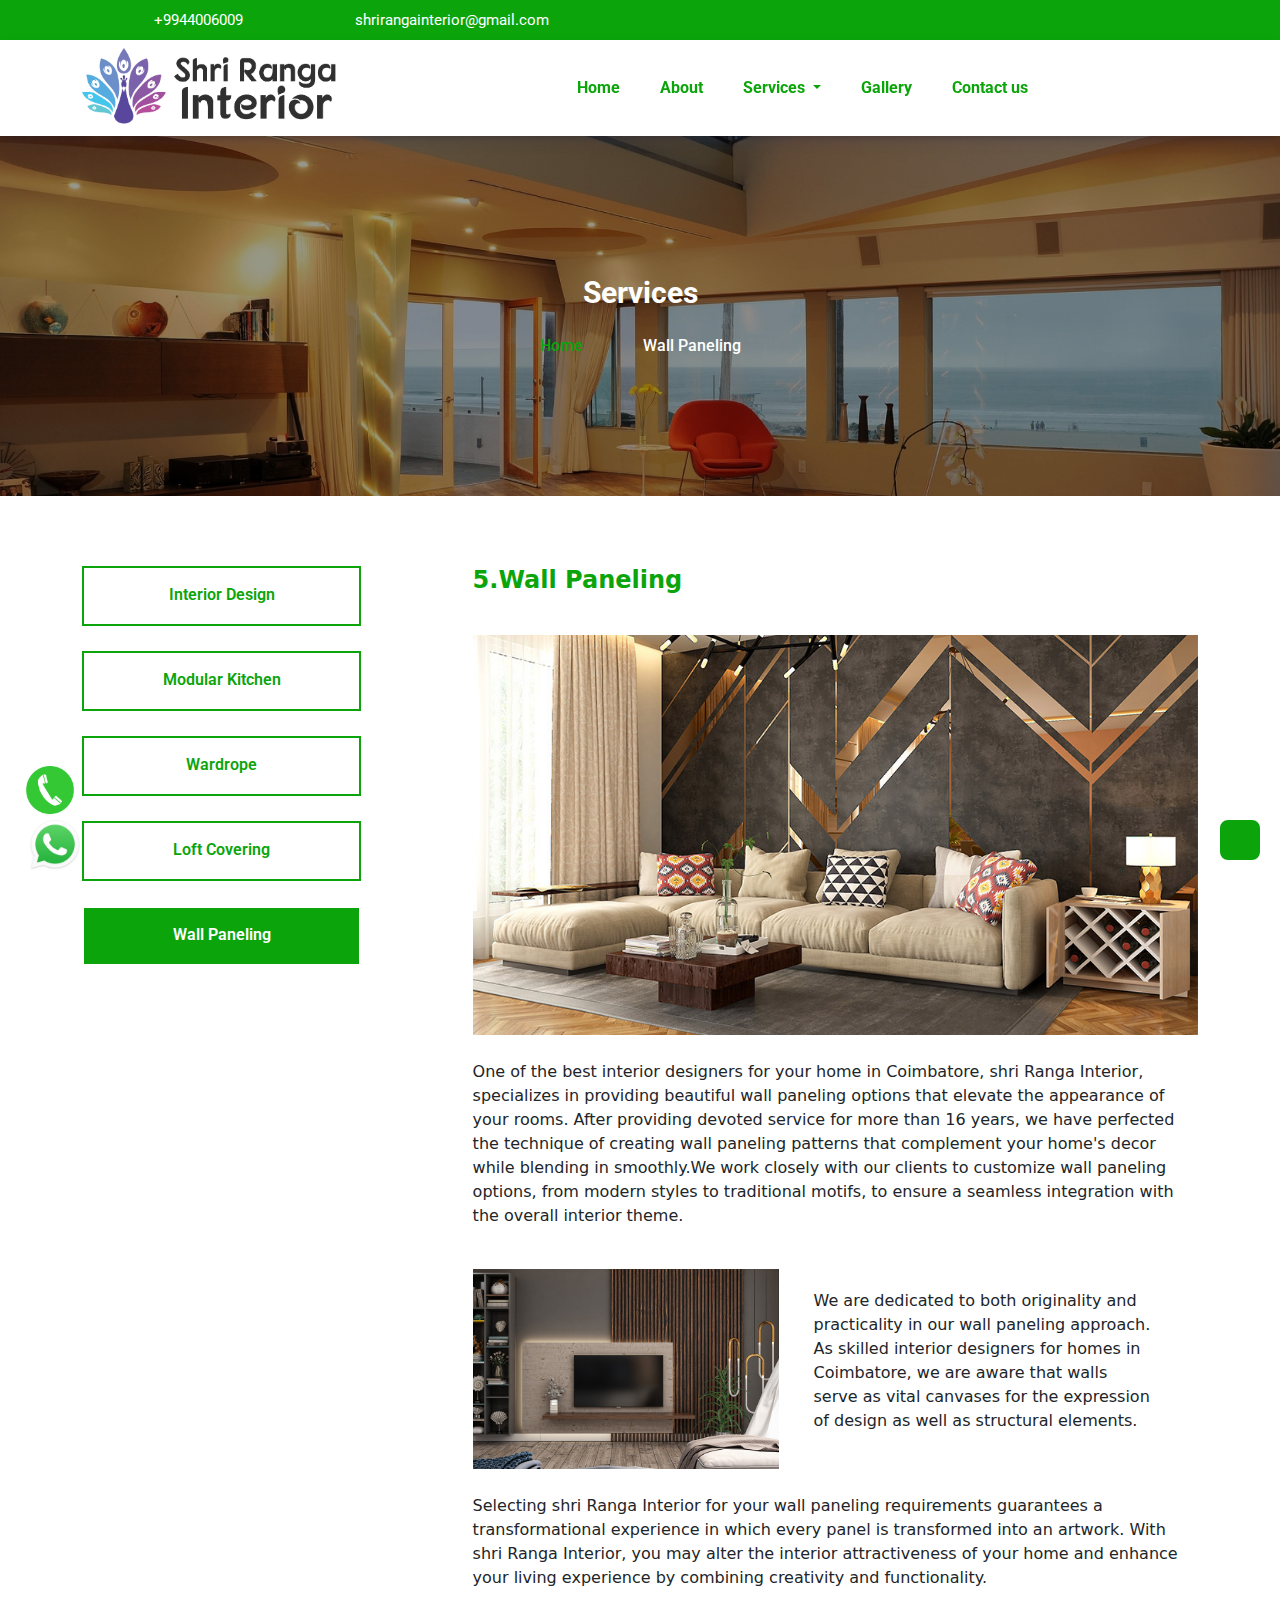
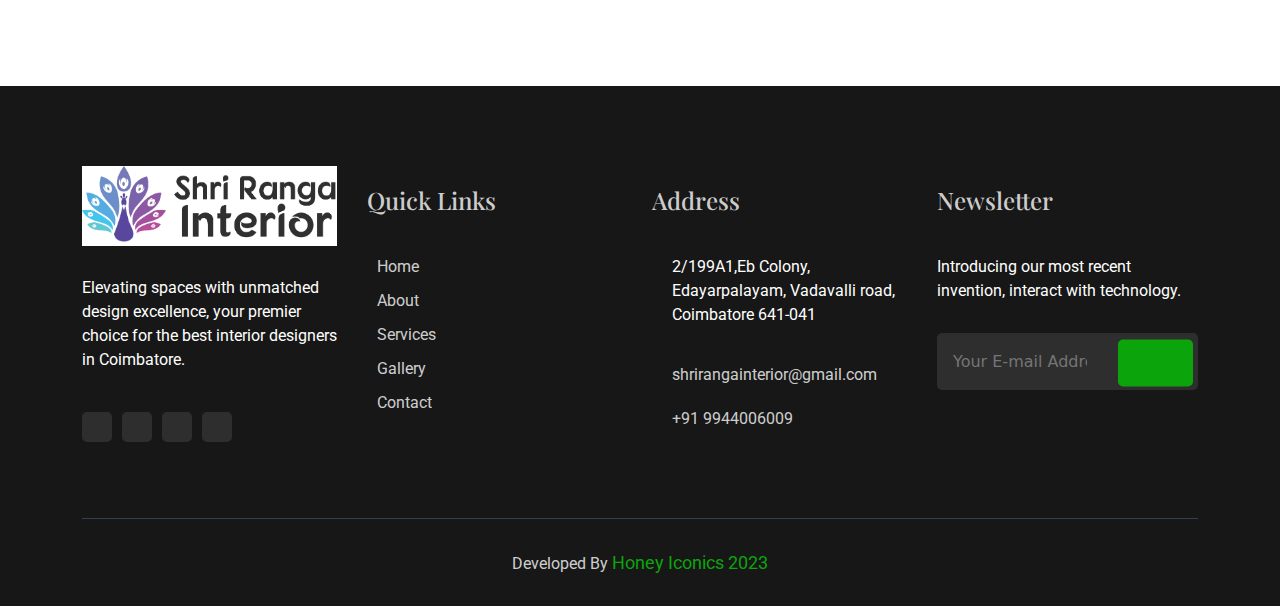
<file: wallpaneling.html>
<!DOCTYPE html>
<html lang="en">

<head>
    <meta charset="UTF-8">
    <meta name="viewport" content="width=device-width, initial-scale=1.0">
    <meta name="description" content="Use professional wall paneling options to transform your area. We are reputable interior designers in Coimbatore, creating designs that are both fashionable and useful for your house.
    ">
    <title>Wall Paneling by Interior Decorators Coimbatore
    </title>


    <!--------------------favicon------------------------------>
    <link rel="icon" href="Images/Logo/logo 3.jpg">

    <!-------------------------Bootstrap link----------------------------------->
    <link rel="stylesheet" href="CSS/bootstrap.min.css">


    <!-----------------------------fontawesome elements----------------------------------------->

    <link rel="stylesheet" href="https://cdnjs.cloudflare.com/ajax/libs/font-awesome/6.4.2/css/all.min.css"
        integrity="sha512-z3gLpd7yknf1YoNbCzqRKc4qyor8gaKU1qmn+CShxbuBusANI9QpRohGBreCFkKxLhei6S9CQXFEbbKuqLg0DA=="
        crossorigin="anonymous" referrerpolicy="no-referrer" />


    <link rel="stylesheet" href="CSS/style.css">
    <link rel="stylesheet" href="CSS/contact.css">
    <link rel="stylesheet" href="CSS/about.css">
    <link rel="stylesheet" href="CSS/gallery.css">
    <link rel="stylesheet" href="CSS/interior.css">




</head>

<body>


    <!-----------Top Nav bar------------->

    <div class="header container-fluid">
        <div class="header-1">
            <div class="header-contact contact-1">
                <i class="fa-brands fa-whatsapp"></i>
                <a href="https://wa.me/+9944006009">+9944006009</a>
            </div>
            <div class="header-contact">
                <i class="fa-regular fa-envelope"></i>
                <a href="mailto:shrirangainterior@gmail.com">shrirangainterior@gmail.com</a>
            </div>
        </div>
        <div class="social-links">
            <a href="https://www.facebook.com/profile.php?id=61555691407984"><i class="fa-brands fa-facebook"></i></a>
            <a href="https://www.instagram.com/shri_ranga_interior/"><i class="fa-brands fa-instagram"></i></a>
            <a href="https://in.pinterest.com/Shri Rangainterior/"><i class="fa-brands fa-pinterest"></i></a>

        </div>
    </div>

    <!-- -------------------Top nav end -------------- -->


    <!-- -------------------------Navbar section start--------------------------------- -->

    <nav class="navbar navbar-expand-lg">
        <div class="container-fluid">
            <div class="logo-section">
                <a href="index.html"><img src="Images/Logo/logo 3.jpg" alt="logo-img"></a>
            </div>
            <button class="navbar-toggler collapsed" type="button" data-bs-toggle="collapse"
                data-bs-target="#navbarSupportedContent" aria-controls="navbarSupportedContent" aria-expanded="false"
                aria-label="Toggle navigation">
                <span class="toggler-icon top-bar"></span>
                <span class="toggler-icon middle-bar"></span>
                <span class="toggler-icon bottom-bar"></span>
            </button>
            <div class="collapse navbar-collapse" id="navbarSupportedContent">
                <ul class="navbar-nav mx-auto  mb-2 mb-lg-0 gap-4 ">
                    <li class="nav-item">
                        <a class="nav-link " aria-current="page" href="index.html">Home</a>
                    </li>
                    <li class="nav-item">
                        <a class="nav-link" href="about.html">About</a>
                    </li>


                    <li class="nav-item " style="position: relative;">
                        <a class="nav-link dropdown-toggle active-down" href="#" id="navbarDropdown" role="button"
                            data-bs-toggle="dropdown" aria-expanded="false">
                            Services
                        </a>
                        <ul class="dropdown-menu" aria-labelledby="navbarDropdown">
                            <a href="interior.html">
                                <li>Interior Design</li>
                            </a>
                            <a href="modular.html">
                                <li>Modular Kitchen</li>
                            </a>
                            <a href="wardrope.html">
                                <li>Wardrope</li>
                            </a>
                            <a href="loftcover.html">
                                <li>Loft covering</li>
                            </a>
                            <a href="wallpaneling.html">
                                <li>Wall Paneling</li>
                            </a>
                            <a href="pooja.html">
                                <li>Pooja Unit</li>
                            </a>
                            <a href="tvunit.html">
                                <li>Dressing & Tv Unit</li>
                            </a>
                        </ul>

                    </li>

                    <li class="nav-item">
                        <a class="nav-link" href="gallery.html">Gallery</a>
                    </li>
                    <li class="nav-item active">
                        <a class="nav-link" href="contact.html">Contact us</a>
                    </li>

                </ul>
                <!-- <button type="button3" mr-2 class="btn1" data-bs-toggle="modal" data-bs-target="#exampleModal">
          Get a Quote
      </button> -->

            </div>
        </div>
    </nav>


    <!-----------------Navbar section end ----------------------- -->



    <header>
        <div class="hero container-fluid ">

            <div class="banner-1">
                <div class="sli">
                    <img src="Images/Banner/contact banner1.jpg" class="ban" alt="Home Banners">
                    <!-- <img src="Images/hero.jpg" id="slidImg" alt=""> -->
                    <div class="bg-color">

                    </div>
                </div>



                <div class="b-overlay-1">
                    <div class="hero-txt1  container" data-aos="zoom-out-up">
                        <div class="hero-content">
                            <h2>Services</h2>

                            <div class="hero-redirect">
                                <a href="index.html">Home</a> <i class="fa-solid fa-chevron-right"></i>
                                <span>Wall Paneling</span>
                            </div>
                        </div>
                    </div>


                </div>
            </div>
        </div>
    </header>




    <section class="product-links container">
        <div class="product-link-container">
            <a href="interior.html">Interior Design</a>
            <a href="modular.html">Modular Kitchen</a>
            <a href="wardrope.html">Wardrope</a>
            <a href="loftcover.html">Loft Covering</a>
            <a href="wallpaneling.html" class="active"> Wall Paneling</a>
        </div>



        <div class="product-link-container tab-content img-sec">
            <h4>5.Wall Paneling</h4>
            <img src="Images/Pics/ser5.jpg" alt="">
            <p>One of the best interior designers for your home in Coimbatore, shri Ranga Interior, specializes in
                providing beautiful wall paneling options that elevate the appearance of your rooms. After providing
                devoted service for more than 16 years, we have perfected the technique of creating wall paneling
                patterns that complement your home's decor while blending in smoothly.We work closely with our clients
                to customize wall paneling options, from modern styles to traditional motifs, to ensure a seamless
                integration with the overall interior theme.



            </p>
            <div class="intial-img">
                <div class="intial-img-1">
                    <img src="Images/Pics/wall paneling.jpg" alt="">

                </div>
                <div class="intial-img-1">
                    <p>We are dedicated to both originality and practicality in our wall paneling approach. As skilled
                        interior designers for homes in Coimbatore, we are aware that walls serve as vital canvases for
                        the expression of design as well as structural elements.</p>
                </div>

            </div>
            <p>Selecting shri Ranga Interior for your wall paneling requirements guarantees a transformational experience
                in which every panel is transformed into an artwork. With shri Ranga Interior, you may alter the interior
                attractiveness of your home and enhance your living experience by combining creativity and
                functionality.
            </p>
        </div>


    </section>



    <!-- ////////////////////////////////footer section start/////////////////////////////////////////////// -->

    <footer class="footer-area-one">
        <div class="footer-area-one-bg">
            <div class="container">
                <div class="footer-top-one">
                    <div class="row">
                        <div class="col-sm-6 col-lg-3">
                            <div class="footer-widget">
                                <div class="footer-logo">
                                    <a href="index.html">
                                        <img src="Images/Logo/logo 3.jpg" alt="white-logo">
                                    </a>
                                </div>
                                <div class="footer-content">
                                    <p>Elevating spaces with unmatched design excellence, your premier choice for
                                        the best interior designers in Coimbatore.</p>
                                    <div class="social">
                                        <ul class="list-unstyled">
                                            <li><a href="https://www.facebook.com/profile.php?id=61555691407984"><i
                                                        class="fab fa-facebook-f"></i></a></li>
                                            <li><a href="#"><i class="fab fa-twitter"></i></a></li>
                                            <li><a href="https://www.instagram.com/shri_ranga_interior/"><i
                                                        class="fab fa-instagram"></i></a></li>
                                            <li><a href="https://in.pinterest.com/Shri Rangainterior/"><i
                                                        class="fab fa-pinterest-p"></i></a></li>
                                        </ul>
                                    </div>
                                </div>
                            </div>
                        </div>
                        <div class="col-sm-6 col-lg-3">
                            <div class="footer-widget ">
                                <h4 class="footer-title uppercase">Quick Links</h4>
                                <div class="footer-link">
                                    <ul>
                                        <li><a href="index.html"><i class="fas fa-angle-right"></i> Home</a>
                                        </li>
                                        <li><a href="about.html"><i class="fas fa-angle-right"></i> About</a></li>
                                        <li><a href="interior.html"><i class="fas fa-angle-right"></i> Services</a></li>
                                        <li><a href="gallery.html"><i class="fas fa-angle-right"></i> Gallery</a></li>
                                        <li><a href="contact.html"><i class="fas fa-angle-right"></i>
                                                Contact </a></li>

                                    </ul>
                                </div>
                            </div>
                        </div>
                        <div class="col-sm-6 col-lg-3">
                            <div class="footer-widget">
                                <h4 class="footer-title uppercase">Address</h4>
                                <div class="footer-address">
                                    <ul>
                                        <li class="d-flex">
                                            <div class="icon">
                                                <i class="fas fa-paper-plane"></i>
                                            </div>
                                            <div class="content">
                                                <p>2/199A1,Eb Colony,
                                                    Edayarpalayam, Vadavalli road,
                                                    Coimbatore 641-041</p>
                                            </div>
                                        </li>
                                        <li class="d-flex">
                                            <div class="icon">
                                                <i class="fas fa-envelope"></i>
                                            </div>
                                            <div class="content">
                                                <a
                                                    href="mailto:shrirangainterior@gmail.com">shrirangainterior@gmail.com</a>

                                            </div>
                                        </li>
                                        <li class="d-flex">
                                            <div class="icon">
                                                <i class="fas fa-phone-alt"></i>
                                            </div>
                                            <div class="content">
                                                <a href="tel:9944006009">+91 9944006009</a>

                                            </div>
                                        </li>
                                    </ul>
                                </div>
                            </div>
                        </div>
                        <div class="col-sm-6 col-lg-3">
                            <div class="footer-widget">
                                <h4 class="footer-title uppercase">Newsletter</h4>
                                <p>Introducing our most recent invention,
                                    interact with technology.</p>
                                <div class="footer-newsletter">
                                    <form action="#">
                                        <div class="position-relative">
                                            <input type="email" placeholder="Your E-mail Address...">
                                            <button type="submit" class="position-absolute"><i
                                                    class="fas fa-paper-plane"></i></button>
                                        </div>
                                    </form>
                                </div>
                            </div>
                        </div>
                    </div>
                </div>
                <div class="footer-bottom">
                    <div class="row">
                        <div class="col-12 col-lg-12">
                            <div class="copyright">
                                <center><a href="https://honeyiconics.com/" target="_blank">Developed By
                                        <span>Honey Iconics 2023 </span></a></center>
                            </div>
                        </div>

                    </div>
                </div>
            </div>
        </div>
    </footer>


    <!-- ///////////////////////////////////footer section end ////////////////////////////////////////////////// -->



    <div class="whatsapp">
        <a href="https://wa.me/919944006009" target="_blank"><img src="Images/Pics/WhatsApp_icon.png.webp"
                width="50"></a>
    </div>



    <div class="phonecall">
        <a href="tel:+919944006009"><img src="Images/Pics/phone-call-icon.png" width="50"></a>
    </div>




    <a href="#" class="up-content">
        <div class="up-arrow">
            <i class="fa-solid fa-caret-up fa-beat"></i>
        </div>
    </a>
















    <!--///////////// JS Elements //////////// -->

    <script src="JS/script.js"></script>

    <!-- ///////////Bootstrap Elements /////////// -->

    <script src="JS/bootstrap.bundle.min.js"></script>

    <!--///////////// Jquery Elements ///////////////// -->

    <script src="JS/jquery.js"></script>

    <script src="JS/owl.carousel.min.js"></script>








</body>

</html>
</file>
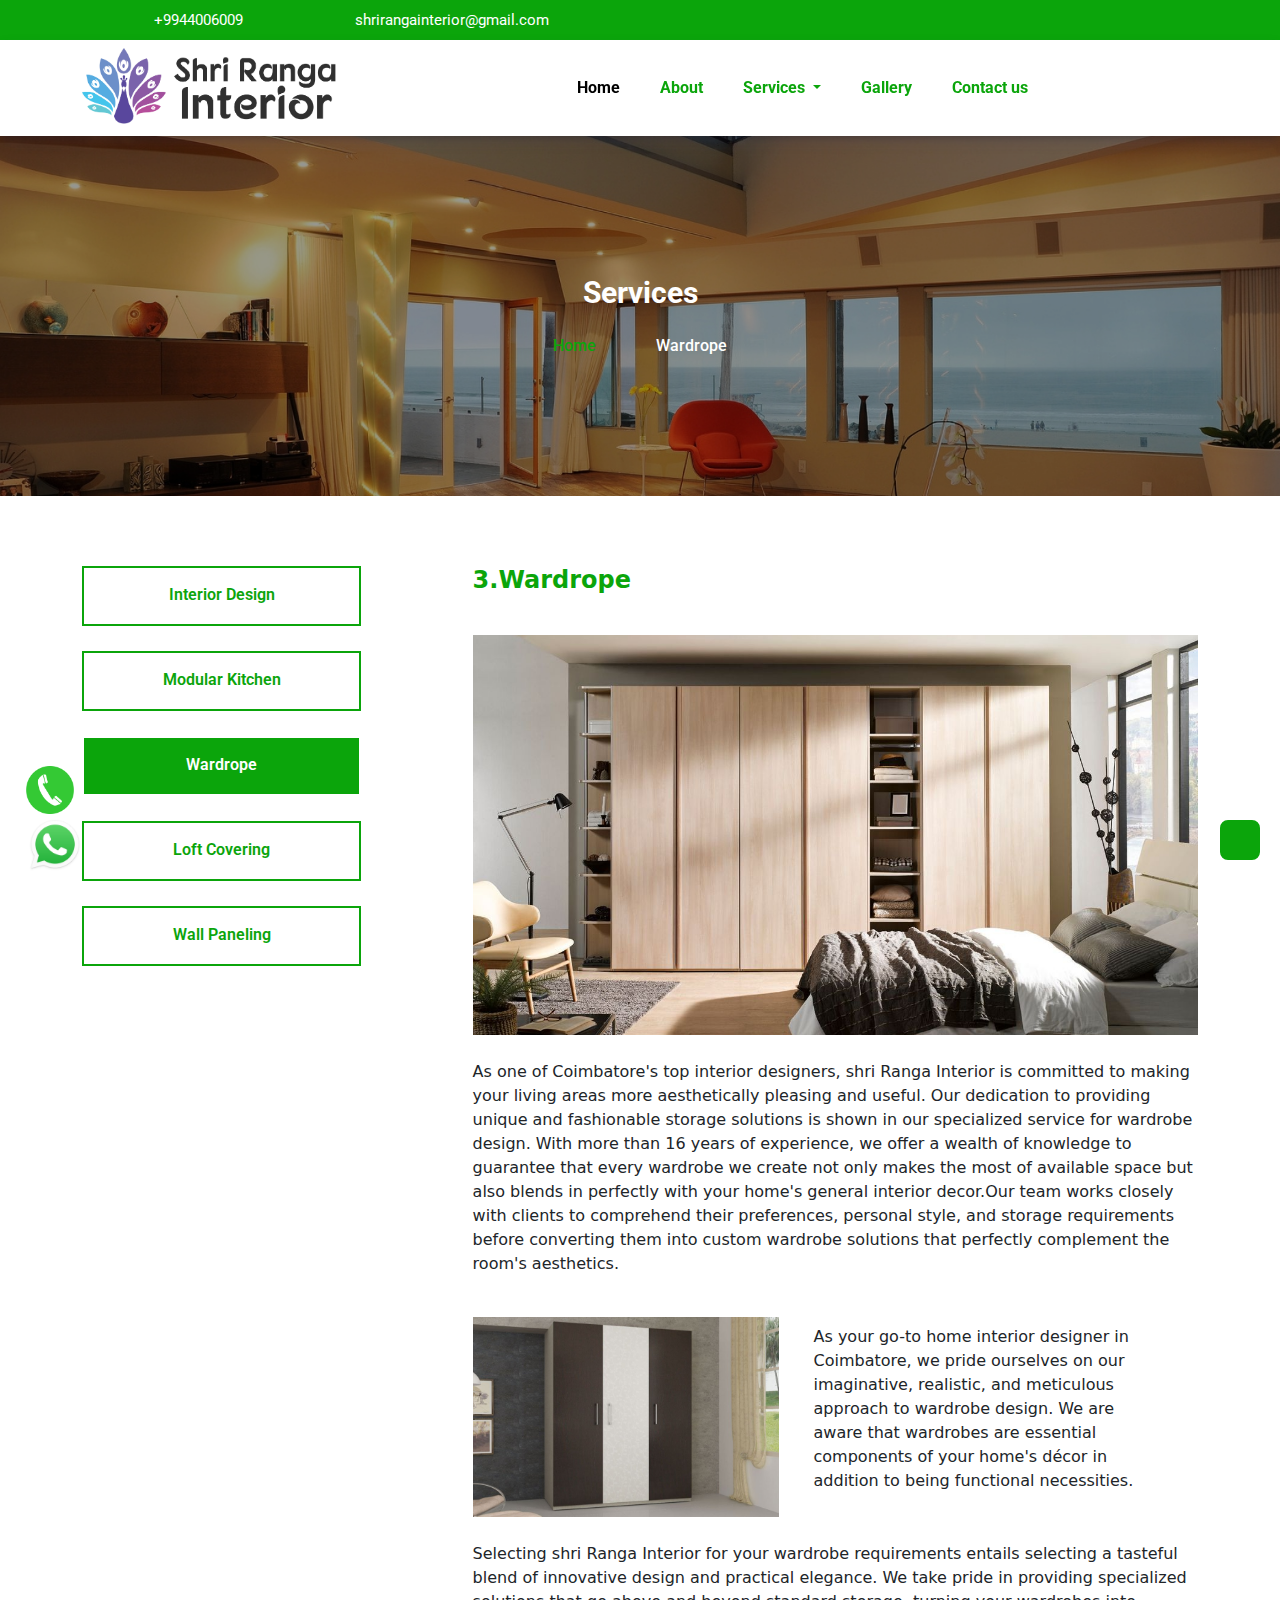
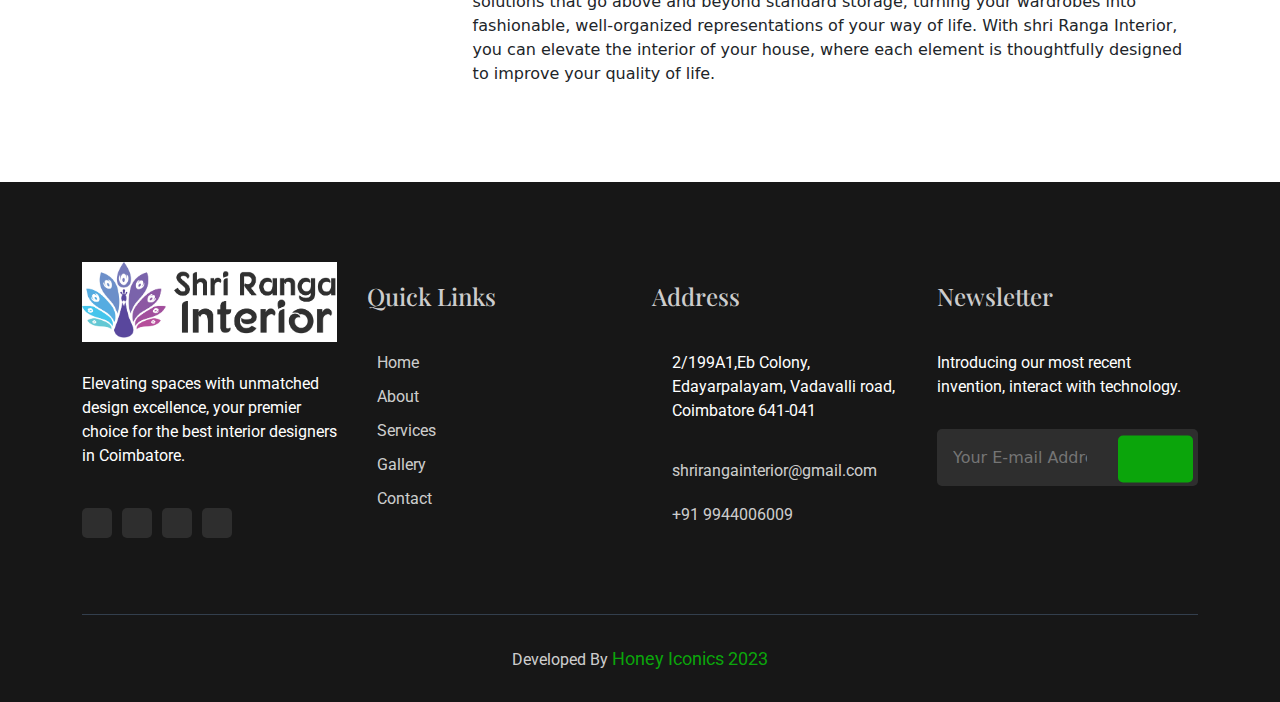
<file: wardrope.html>
<!DOCTYPE html>
<html lang="en">

<head>
    <meta charset="UTF-8">
    <meta name="viewport" content="width=device-width, initial-scale=1.0">
    <title>Shri Ranga Interior</title>



    <!--------------------favicon------------------------------>
    <link rel="icon" href="Images/Logo/logo 3.jpg">

    <!-------------------------Bootstrap link----------------------------------->
    <link rel="stylesheet" href="CSS/bootstrap.min.css">


    <!-----------------------------fontawesome elements----------------------------------------->

    <link rel="stylesheet" href="https://cdnjs.cloudflare.com/ajax/libs/font-awesome/6.4.2/css/all.min.css"
        integrity="sha512-z3gLpd7yknf1YoNbCzqRKc4qyor8gaKU1qmn+CShxbuBusANI9QpRohGBreCFkKxLhei6S9CQXFEbbKuqLg0DA=="
        crossorigin="anonymous" referrerpolicy="no-referrer" />


    <link rel="stylesheet" href="CSS/style.css">
    <link rel="stylesheet" href="CSS/contact.css">
    <link rel="stylesheet" href="CSS/about.css">
    <link rel="stylesheet" href="CSS/gallery.css">
    <link rel="stylesheet" href="CSS/interior.css">



</head>

<body>


    <!-----------Top Nav bar------------->

    <div class="header container-fluid">
        <div class="header-1">
            <div class="header-contact contact-1">
                <i class="fa-brands fa-whatsapp"></i>
                <a href="https://wa.me/+9944006009">+9944006009</a>
            </div>
            <div class="header-contact">
                <i class="fa-regular fa-envelope"></i>
                <a href="mailto:shrirangainterior@gmail.com">shrirangainterior@gmail.com</a>
            </div>
        </div>
        <div class="social-links">
            <a href="https://www.facebook.com/profile.php?id=61555691407984"><i class="fa-brands fa-facebook"></i></a>
            <a href="https://www.instagram.com/shri_ranga_interior/"><i class="fa-brands fa-instagram"></i></a>
            <a href="https://in.pinterest.com/Shri Rangainterior/"><i class="fa-brands fa-pinterest"></i></a>

        </div>
    </div>

    <!-- -------------------Top nav end -------------- -->



    <!-- -------------------------Navbar section start--------------------------------- -->

    <nav class="navbar navbar-expand-lg">
        <div class="container-fluid">
            <div class="logo-section">
                <a href="index.html"><img src="Images/Logo/logo 3.jpg" alt="logo-img"></a>
            </div>
            <button class="navbar-toggler collapsed" type="button" data-bs-toggle="collapse"
                data-bs-target="#navbarSupportedContent" aria-controls="navbarSupportedContent" aria-expanded="false"
                aria-label="Toggle navigation">
                <span class="toggler-icon top-bar"></span>
                <span class="toggler-icon middle-bar"></span>
                <span class="toggler-icon bottom-bar"></span>
            </button>
            <div class="collapse navbar-collapse" id="navbarSupportedContent">
                <ul class="navbar-nav mx-auto  mb-2 mb-lg-0 gap-4 ">
                    <li class="nav-item">
                        <a class="nav-link active" aria-current="page" href="index.html">Home</a>
                    </li>
                    <li class="nav-item">
                        <a class="nav-link" href="about.html">About</a>
                    </li>


                    <li class="nav-item " style="position: relative;">
                        <a class="nav-link dropdown-toggle active-down" href="#" id="navbarDropdown" role="button"
                            data-bs-toggle="dropdown" aria-expanded="false">
                            Services
                        </a>
                        <ul class="dropdown-menu" aria-labelledby="navbarDropdown">
                            <a href="interior.html">
                                <li>Interior Design</li>
                            </a>
                            <a href="modular.html">
                                <li>Modular Kitchen</li>
                            </a>
                            <a href="wardrope.html">
                                <li>Wardrope</li>
                            </a>
                            <a href="loftcover.html">
                                <li>Loft covering</li>
                            </a>
                            <a href="wallpaneling.html">
                                <li>Wall Paneling</li>
                            </a>
                            <a href="pooja.html">
                                <li>Pooja Unit</li>
                            </a>
                            <a href="tvunit.html">
                                <li>Dressing & Tv Unit</li>
                            </a>
                        </ul>

                    </li>

                    <li class="nav-item">
                        <a class="nav-link" href="gallery.html">Gallery</a>
                    </li>
                    <li class="nav-item">
                        <a class="nav-link" href="contact.html">Contact us</a>
                    </li>

                </ul>
                <!-- <button type="button3" mr-2 class="btn1" data-bs-toggle="modal" data-bs-target="#exampleModal">
          Get a Quote
      </button> -->

            </div>
        </div>
    </nav>


    <!-----------------Navbar section end ----------------------- -->




    <header>
        <div class="hero container-fluid ">

            <div class="banner-1">
                <div class="sli">
                    <img src="Images/Banner/contact banner1.jpg" class="ban" alt="Home Banners">
                    <!-- <img src="Images/hero.jpg" id="slidImg" alt=""> -->
                    <div class="bg-color">

                    </div>
                </div>



                <div class="b-overlay-1">
                    <div class="hero-txt1  container" data-aos="zoom-out-up">
                        <div class="hero-content">
                            <h2>Services</h2>

                            <div class="hero-redirect">
                                <a href="index.html">Home</a> <i class="fa-solid fa-chevron-right"></i>
                                <span>Wardrope</span>
                            </div>
                        </div>
                    </div>


                </div>
            </div>
        </div>
    </header>



    <section class="product-links container">
        <div class="product-link-container">
            <a href="interior.html">Interior Design</a>
            <a href="modular.html">Modular Kitchen</a>
            <a href="wardrope.html" class="active">Wardrope</a>
            <a href="loftcover.html">Loft Covering</a>
            <a href="wallpaneling.html">Wall Paneling</a>
        </div>


        <div class="product-link-container tab-content img-sec">
            <h4>3.Wardrope</h4>
            <img src="Images/Pics/ser3.jpg" alt="">
            <p>As one of Coimbatore's top interior designers, shri Ranga Interior is committed to making your living
                areas more aesthetically pleasing and useful. Our dedication to providing unique and fashionable storage
                solutions is shown in our specialized service for wardrobe design. With more than 16 years of
                experience, we offer a wealth of knowledge to guarantee that every wardrobe we create not only makes the
                most of available space but also blends in perfectly with your home's general interior decor.Our team
                works closely with clients to comprehend their preferences, personal style, and storage requirements
                before converting them into custom wardrobe solutions that perfectly complement the room's aesthetics.


            </p>
            <div class="intial-img">
                <div class="intial-img-1">
                    <img src="Images/Pics/wardrope.jpg" alt="">

                </div>
                <div class="intial-img-1">
                    <p>As your go-to home interior designer in Coimbatore, we pride ourselves on our imaginative,
                        realistic, and meticulous approach to wardrobe design. We are aware that wardrobes are essential
                        components of your home's décor in addition to being functional necessities.</p>
                </div>

            </div>
            <p>Selecting shri Ranga Interior for your wardrobe requirements entails selecting a tasteful blend of
                innovative design and practical elegance. We take pride in providing specialized solutions that go above
                and beyond standard storage, turning your wardrobes into fashionable, well-organized representations of
                your way of life. With shri Ranga Interior, you can elevate the interior of your house, where each
                element is thoughtfully designed to improve your quality of life.
                </p>
        </div>


    </section>


    <!-- ////////////////////////////////footer section start/////////////////////////////////////////////// -->

    <footer class="footer-area-one">
        <div class="footer-area-one-bg">
            <div class="container">
                <div class="footer-top-one">
                    <div class="row">
                        <div class="col-sm-6 col-lg-3">
                            <div class="footer-widget">
                                <div class="footer-logo">
                                    <a href="index.html">
                                        <img src="Images/Logo/logo 3.jpg" alt="white-logo">
                                    </a>
                                </div>
                                <div class="footer-content">
                                    <p>Elevating spaces with unmatched design excellence, your premier choice for
                                        the best interior designers in Coimbatore.</p>
                                    <div class="social">
                                        <ul class="list-unstyled">
                                            <li><a href="https://www.facebook.com/profile.php?id=61555691407984"><i
                                                        class="fab fa-facebook-f"></i></a></li>
                                            <li><a href="#"><i class="fab fa-twitter"></i></a></li>
                                            <li><a href="https://www.instagram.com/shri_ranga_interior/"><i
                                                        class="fab fa-instagram"></i></a></li>
                                            <li><a href="https://in.pinterest.com/Shri Rangainterior/"><i
                                                        class="fab fa-pinterest-p"></i></a></li>
                                        </ul>
                                    </div>
                                </div>
                            </div>
                        </div>
                        <div class="col-sm-6 col-lg-3">
                            <div class="footer-widget ">
                                <h4 class="footer-title uppercase">Quick Links</h4>
                                <div class="footer-link">
                                    <ul>
                                        <li><a href="index.html"><i class="fas fa-angle-right"></i> Home</a>
                                        </li>
                                        <li><a href="about.html"><i class="fas fa-angle-right"></i> About</a></li>
                                        <li><a href="interior.html"><i class="fas fa-angle-right"></i> Services</a></li>
                                        <li><a href="gallery.html"><i class="fas fa-angle-right"></i> Gallery</a></li>
                                        <li><a href="contact.html"><i class="fas fa-angle-right"></i>
                                                Contact </a></li>

                                    </ul>
                                </div>
                            </div>
                        </div>
                        <div class="col-sm-6 col-lg-3">
                            <div class="footer-widget">
                                <h4 class="footer-title uppercase">Address</h4>
                                <div class="footer-address">
                                    <ul>
                                        <li class="d-flex">
                                            <div class="icon">
                                                <i class="fas fa-paper-plane"></i>
                                            </div>
                                            <div class="content">
                                                <p>2/199A1,Eb Colony,
                                                    Edayarpalayam, Vadavalli road,
                                                    Coimbatore 641-041</p>
                                            </div>
                                        </li>
                                        <li class="d-flex">
                                            <div class="icon">
                                                <i class="fas fa-envelope"></i>
                                            </div>
                                            <div class="content">
                                                <a
                                                    href="mailto:shrirangainterior@gmail.com">shrirangainterior@gmail.com</a>

                                            </div>
                                        </li>
                                        <li class="d-flex">
                                            <div class="icon">
                                                <i class="fas fa-phone-alt"></i>
                                            </div>
                                            <div class="content">
                                                <a href="tel:9944006009">+91 9944006009</a>

                                            </div>
                                        </li>
                                    </ul>
                                </div>
                            </div>
                        </div>
                        <div class="col-sm-6 col-lg-3">
                            <div class="footer-widget">
                                <h4 class="footer-title uppercase">Newsletter</h4>
                                <p>Introducing our most recent invention,
                                    interact with technology.</p>
                                <div class="footer-newsletter">
                                    <form action="#">
                                        <div class="position-relative">
                                            <input type="email" placeholder="Your E-mail Address...">
                                            <button type="submit" class="position-absolute"><i
                                                    class="fas fa-paper-plane"></i></button>
                                        </div>
                                    </form>
                                </div>
                            </div>
                        </div>
                    </div>
                </div>
                <div class="footer-bottom">
                    <div class="row">
                        <div class="col-12 col-lg-12">
                            <div class="copyright">
                                <center><a href="https://honeyiconics.com/" target="_blank">Developed By
                                        <span>Honey Iconics 2023 </span></a></center>
                            </div>
                        </div>

                    </div>
                </div>
            </div>
        </div>
    </footer>


    <!-- ///////////////////////////////////footer section end ////////////////////////////////////////////////// -->



    <div class="whatsapp">
        <a href="https://wa.me/919944006009" target="_blank"><img src="Images/Pics/WhatsApp_icon.png.webp"
                width="50"></a>
    </div>



    <div class="phonecall">
        <a href="tel:+919944006009"><img src="Images/Pics/phone-call-icon.png" width="50"></a>
    </div>




    <a href="#" class="up-content">
        <div class="up-arrow">
            <i class="fa-solid fa-caret-up fa-beat"></i>
        </div>
    </a>

































    <!--///////////// JS Elements //////////// -->

    <script src="JS/script.js"></script>

    <!-- ///////////Bootstrap Elements /////////// -->

    <script src="JS/bootstrap.bundle.min.js"></script>

    <!--///////////// Jquery Elements ///////////////// -->

    <script src="JS/jquery.js"></script>

    <script src="JS/owl.carousel.min.js"></script>






</body>

</html>
</file>
<file: CSS/style.css>
@import url('https://fonts.googleapis.com/css2?family=Roboto&display=swap');

@import url('https://fonts.googleapis.com/css2?family=Playfair+Display&display=swap');



* {
    margin: 0;
    padding: 0;
    box-sizing: border-box;

}


:root {

    --color: rgb(11, 165, 11);
    --white: white;
    --red: rgb(224, 21, 21);
    --black: black;
}


.reviews {
    overflow-x: hidden;

}


.nav-item .active {
    color: var(--black) !important;
}

.header {
    display: flex;
    justify-content: space-between;
    width: 100%;
    height: 40px;
    align-items: center;
    background-color: var(--color);
    font-family: 'Roboto', sans-serif;


}

.header-1 {
    display: flex;
    justify-content: center;
    width: 45%;
    color: white;
    font-family: 'Roboto', sans-serif;
    margin-left: 50px;

}

.header .header-1 .header-contact {
    display: flex;
    width: 32%;
    justify-content: flex-start;
    align-items: center;
    margin-right: 20px;
}

.header .header-contact i {
    margin-right: 10px;
    font-size: 20px;
    color: white;

}

.header .header-1 .header-contact a {
    text-decoration: none;
    font-size: 15px;
    color: white;

}

.header .header-contact i:hover {
    color: black;
}

.header .header-1 .header-contact a:hover {
    color: var(--red);
}

.social-links {
    display: flex;
    justify-content: space-around;
    width: 10%;
    margin-right: 80px;

}

.social-links i {
    color: white;
}

.social-links i:hover {
    color: var(--red);
}


/* .navbar{
    background-color:white !important;
    width:100%;
    height:20% !important;
    position:relative !important ;
    z-index: 8 !important;
} */
.navbar ul li a {
    color: var(--color);
    font-size: 16px;
    font-family: 'Roboto', sans-serif;
    font-weight: 700;


    /* font-weight:400; */

}

.navbar ul li a:hover {
    color: var(--black);
    border-bottom: 0.1px solid var(--color) !important;
}



/* nav */

.navbar {
    position: sticky !important;
    top: 0%;
    left: 0%;
    transition: top 1s ease-out 0s !important;
    width: 100% !important;
    height: 20% !important;
    z-index: 99 !important;
    background-color: #fff;
    min-height: 60px;
    box-shadow: rgba(50, 50, 93, 0.25) 0px 6px 12px -2px, rgba(0, 0, 0, 0.3) 0px 3px 7px -3px !important;
}

/* Remove border from toggler */
.navbar-toggler {
    border: 0 !important;
}

.navbar-toggler:focus,
.navbar-toggler:active,
.navbar-toggler-icon:focus {
    outline: none !important;
    box-shadow: none !important;
    border: 0 !important;
}

/* Lines of the Toggler */
.toggler-icon {
    width: 30px;
    height: 3px;
    background-color: var(--color);
    display: block;
    transition: all 0.2s;
}

/* Adds Space between the lines */
.middle-bar {
    margin: 5px auto;
}

/* State when navbar is opened (START) */
.navbar-toggler .top-bar {
    transform: rotate(45deg);
    transform-origin: 10% 10%;
}

.navbar-toggler .middle-bar {
    opacity: 0;
    filter: alpha(opacity=0);
}

.navbar-toggler .bottom-bar {
    transform: rotate(-45deg);
    transform-origin: 10% 90%;
}

/* State when navbar is opened (END) */

/* State when navbar is collapsed (START) */
.navbar-toggler.collapsed .top-bar {
    transform: rotate(0);
}

.navbar-toggler.collapsed .middle-bar {
    opacity: 1;
    filter: alpha(opacity=100);
}

.navbar-toggler.collapsed .bottom-bar {
    transform: rotate(0);
}

/* State when navbar is collapsed (END) */

/* Color of Toggler when collapsed */
.navbar-toggler.collapsed .toggler-icon {
    background-color: var(--color);
}


.dropdown-menu a {
    text-decoration: none;
    color: var(--black) !important;

}

.dropdown-menu li {
    width: 100%;
    padding: 15px 70px 15px 30px;
    border-bottom: 0.1px solid var(--gray);

}


.navbar-expand-lg .navbar-nav .dropdown-menu {
    width: 260px;
}

.dropdown-menu .active-1 li {
    color: var(--yellow) !important;
    background-color: var(--color);
}

.dropdown-menu li:hover {
    background-color: var(--color);

}

.dropdown-menu a li:hover {
    color: var(--white) !important;
}


.logo-section {

    height: 80px;
    margin-left: 70px;
}

.logo-section img {
    width: 100%;
    height: 100%;

}




/* ////////////////////////Hero section ///////////////////////// */

.hero {
    width: 100vw;
    padding: 0% !important;

}


.hero {
    width: 100%;
    height: 90vh;
    position: relative !important;
}
.hero-txt {
    margin-left:60px;
}
.hero-txt {
    color: var(--text);
    z-index: 150 !important;

}

.banner {
    width: 100%;
    height: 80vh;
    position: absolute;
    top: 0%;
    left: 0%;
    z-index: 0 !important;
    overflow: hidden;
}

.slider {
    width: 100%;
    height: 100%;
    z-index: 0 !important;

    overflow: hidden;
}

.slider img {
    width: 100%;
    height: 100%;
    object-fit: cover;
}

#slidImg {
    width: 100%;
    height: 100%;
    animation: zoom 3s linear infinite;
}

.slider1 {
    width: 100%;
    height: 100%;
    z-index: 0 !important;

    overflow: hidden;
}

.slider1 img {
    width: 100%;
    height: 100%;
    object-fit: cover;
}

#slidImgs {
    width: 100%;
    height: 100%;
    animation: zoom 3s linear infinite;
}


@keyframes zoom {
    0% {
        transform: scale(1);
        filter: contrast(100%);
        /* opacity: 0; */
    }

    50% {
        transform: scale(1.1);
        opacity: 1;
        filter: contrast(100%);
    }

    100% {
        transform: scale(1);
        filter: contrast(100%);
        /* opacity: 0; */
    }

}



.b-overlay {
    width: 100%;
    height: 100%;
    background-color: rgba(0, 0, 0, 0.581);
    /* background-color: liner-gradient(rgba(0,0,0,0.7),rgba(0,0,0,0.7)); */
    position: absolute;
    top: 0%;
    left: 0;

    display: flex;
    align-items: center;
    justify-content: space-between;
}

.b-overlay .btn {
    background-color: var(--color);
    color: var(--white);
    transition: 1s;
    font-family: 'Roboto', sans-serif;
    border: none !important;
}

.b-overlay .btn:hover {
    background-color: var(--blue);
    color: var(--white);
}



.b-overlay h1 {
    color: var(--white) !important;
    font-family: 'Roboto', sans-serif;
    letter-spacing: 1px;
    font-weight: 400;
    font-size: 35px !important;
}


.b-overlay h6 {
    color: var(--white) !important;
    font-family: 'Roboto', sans-serif;
    letter-spacing: 1px;
    font-weight: 400;
}

.carousel-item {
    height: 90vh !important;

}

.carousel-inner {
    width: 100% !important;
    object-fit: contain !important;

}

.btn-a {
    width: auto;
    margin-top: 2%;
    padding: 1% 1.5%;
    background-color: var(--color);
    color: var(--black) !important;

    text-decoration: none;
    border-radius: 5px;
    font-family: 'Roboto', sans-serif;
}

.btn a {
    color: var(--white);
    text-decoration: none !important;
}

.btn:hover a {
    color: var(--white);
    background-color: var(--blue);
}

.btn:hover {
    background-color: var(--black) !important;

}


.about-sec {
    display: flex;
    justify-content: space-between;
    width: 100%;
    height: auto;
    margin-top: 60px;
}


.about-sec-1 {
    width: 47%;
    height: 390px;

}

.about-sec-1 h2 {
    color: var(--color);
    font-size: 20px;
    font-family: 'Roboto', sans-serif;
    font-weight: 700;
}

.about-sec-1 h4 {
    color: var(--black);
    font-weight: 700;
    font-size: 20px;
    font-family: 'Playfair Display', serif;
}

.about-sec-1 img {
    width: 85%;
    height: 100%;
    object-fit: cover;
    padding-left: 90px;
}

.about-in {
    display: flex;
    justify-content: space-between;
    width: 100%;
}

.about-in-1 {
    width: 47%;
    height: auto;
}

.about-in h3 {
    font-size: 20px;
    font-family: 'Playfair Display', serif;
    color: var(--color);
    font-weight: 700;
}



.home-whyChooseUs-section {
    width: 100%;
    text-align: center;
    height: auto;
    margin-bottom: 5%;
    margin-top: 80px;
}

.home-whyChooseUs-section .whyChooseUs-title {
    margin-bottom: 3%;
    text-align: center;
}

.home-whyChooseUs-section .whyChooseUs-title img {
    width: 30%;
}

.home-whyChooseUs-section .whyChooseUs-title p {
    margin-bottom: 0;
    font-family: 'Jost', sans-serif;
}


.home-whyChooseUs-section .whyChooseUs-title h2 {
    color: var(--color);
    font-family: 'Roboto', sans-serif;
    font-size: 24px;
    font-weight: 600;
}

.home-whyChooseUs-section .whyChoose-container {
    width: 100%;
    height: auto;
    display: flex;
    justify-content: space-between;

}


.home-whyChooseUs-section .whyChoose-container .whyChoose-boxs {
    width: 30%;
    height: 400px;
    display: flex;
    flex-direction: column;
    justify-content: space-between;
    border-bottom-right-radius: 45px;
    transition: 1s;
    border: 1px solid rgb(121, 118, 118);
    padding: 0.5%;
    border-bottom: 5px solid var(--color);
}

.home-whyChooseUs-section .whyChoose-container .whyChoose-boxs .whyChoose-Images {
    width: 100%;
    height: 52%;

}

.home-whyChooseUs-section .whyChoose-container .whyChoose-boxs img {
    width: 100%;
    height: 100%;

    transition: 1s;
}

.home-whyChooseUs-section .whyChoose-container .whyChoose-boxs .whyChoose-content {
    width: 100%;
    height: 47%;
    display: flex;
    flex-direction: column;
    text-align: center !important;
    align-items: center;
    justify-content: space-around;


}

.home-whyChooseUs-section .whyChoose-container .whyChoose-boxs:hover {
    filter: drop-shadow(0 0 10px var(--color));
    box-shadow: rgba(0, 0, 0, 0.35) 0px 5px 15px;
}

.home-whyChooseUs-section .whyChoose-container .whyChoose-boxs .whyChoose-content h5 {
    color: var(--color);
    margin-bottom: 0;
    font-family: 'Playfair Display', serif;
    font-size: 22px;
}

.home-whyChooseUs-section .whyChoose-container .whyChoose-boxs .whyChoose-content img {
    width: 100%;
    height: 15px;
    object-fit: cover;
}

.home-whyChooseUs-section .whyChoose-container .whyChoose-boxs:hover .whyChoose-Images img {
    filter: saturate(50%);
}



.home-whyChooseUs-section .whyChoose-container .whyChoose-boxs .whyChoose-content p {
    font-family: 'Jost', sans-serif;

}




/* Why Choose image  */
.whyChooseUs-section {
    width: 100%;
    height: auto;
    margin-bottom: 5%;
}

.project-section {
    text-align: justify;
    display: flex;
    width: 100%;
    position: relative;
    justify-content: space-between;
}

.project-section .project-heading {
    display: flex;
    width: 47%;
    height: auto;
    flex-direction: column;
    align-self: flex-start;
    justify-content: center;
    position: relative;
}

.project-section .project-Images {
    width: 47%;
    display: grid;
    grid-template-columns: repeat(auto-fit, minmax(230px, 1fr));
    gap: 1.5rem;
    position: relative;
    background-image: url(../Images/Png/dots2.png);

}


.project-section .project-heading button {
    border-radius: 10px;
    letter-spacing: 0px;
    bottom: 0px;
    left: 0%;
    width: 150px;
}

.project-section .project-heading h2 {

    color: var(--color);
    font-size: 27px;
}

.project-section .project-heading h2 span {

    color: var(--black);
}

.project-section .project-heading p {
    color: var(--black);
}


.project-section .project-Images .project-img-co {
    background-color: black;
}

.project-section .project-Images img {
    width: 100%;
    height: 220px;
    transition: 0.5s;
    object-fit: cover;
}


.project-section .project-Images img:hover {
    opacity: 30%;
}


.faq {
    text-align: center;
    margin-top: 50px;
    margin-bottom: 10px;
    font-family: 'Roboto', sans-serif;

}

.achieve img {
    width: 25%;
}

.faq h2 {
    color: var(--color);
    font-weight: 700;
    font-size: 24px;
}





.reviews {
    text-align: center;
    margin-top: 60px;

}

.reviews h2 {
    font-size: 25px;
    margin-bottom: 25px;
    color: var(--color);
    font-weight: 600;
    margin-bottom: 70px;
}






/* footer area one */
.footer-area-one .footer-area-one-bg {
    padding: 80px 0 0px 0;
    background-color: #171717;
    margin-top: 80px;
}

.footer-logo img {
    height: 80px;
}

.footer-widget h4 {
    font-family: 'Playfair Display', serif;
}

.footer-area-one .footer-widget .footer-content {
    margin-top: 30px;
}

.footer-area-one .footer-widget .footer-content p {
    color: var(--white);
    font-family: 'Roboto', sans-serif;
}

.footer-area-one .footer-widget .footer-content .social {
    margin-top: 40px;
}

.footer-area-one .footer-widget .footer-content .social ul {
    display: flex;
}

.footer-area-one .footer-widget .footer-content .social li {
    display: flex;
    width: 30px;
    margin-right: 10px;
}

.footer-area-one .footer-widget .footer-content .social a {
    width: 30px;
    height: 30px;
    color: var(--color);
    text-align: center;
    line-height: 30px;
    border-radius: 5px;
    background-color: rgba(255, 255, 255, 0.1);
}


.footer-area-one .footer-widget .footer-content .social a:hover {
    background-color: var(--color);
    color: var(--white);
}

.footer-area-one .footer-widget .footer-title {
    margin-bottom: 40px;
    font-size: 24px;
    color: #ffffffcc;
    margin-top: 20px;
}

.footer-area-one .footer-widget p {
    color: var(--white);
    font-family: 'Roboto', sans-serif;
}

.footer-area-one .footer-widget .footer-link ul li {
    margin-bottom: 10px;
}

.footer-area-one .footer-widget .footer-link a {
    color: #ffffffcc;
    text-decoration: none;
    font-family: 'Roboto', sans-serif;
}

.footer-area-one .footer-widget .footer-link a i {
    font-size: 14px;
    margin-right: 10px;
}

.footer-area-one .footer-widget .footer-link a:hover {
    color: var(--color);
}

.footer-area-one .footer-widget .footer-address ul li {
    margin-bottom: 20px;
}

.footer-area-one .footer-widget .footer-address ul li .icon {
    margin-right: 20px;
}

.footer-area-one .footer-widget .footer-address ul li .icon i {
    width: 40px;
    height: 40px;
    color: var(--color);
    font-size: 20px;
    text-align: center;
    line-height: 40px;
    border-radius: 5px;
    background-color: rgba(255, 255, 255, 0.1);
}

.footer-area-one .footer-widget .footer-address ul li .content a {
    color: #ffffffcc;
    display: block;
    text-decoration: none;
    font-family: 'Roboto', sans-serif;
}

.footer-area-one .footer-widget .footer-address ul li .content a:hover {
    color: var(--color);
}

.footer-area-one .footer-widget .footer-newsletter {
    margin-top: 30px;
}

.footer-area-one .footer-widget .footer-newsletter input {
    width: 100%;
    height: 57px;
    background-color: rgba(255, 255, 255, 0.1);
    border-radius: 5px;
    padding: 0 110px 0 15px;
    border: 0;
    color: rgba(255, 255, 255, 0.6);
    border: 1px solid transparent;
    transition: var(--transision);
}

.footer-area-one .footer-widget .footer-newsletter input:focus {
    border-color: rgba(255, 102, 0, 0.5);
}

.footer-area-one .footer-widget .footer-newsletter p {
    font-family: 'Roboto', sans-serif;
}

.footer-area-one .footer-widget .footer-newsletter button {
    width: 75px;
    height: 47px;
    border-radius: 5px;
    background-color: var(--color);
    color: var(--white);
    border: 0;
    font-size: 20px;
    top: 40%;
    right: 5px;
    transform: translateY(-50%);
    transition: var(--transision);
}

.footer-area-one .footer-widget .footer-newsletter button:hover {
    background-color: var(--white);
    color: var(--color);
}

.footer-bottom {
    border-top: 1px solid #333F4D;
    margin-top: 60px;
    padding: 30px 0;


}

.footer-bottom a {
    text-decoration: none;
    font-family: 'Roboto', sans-serif;
}

.footer-bottom a {
    color: #ffffffcc;
}

.footer-bottom a span {
    font-size: 18px;
    color: var(--color);
}

.footer-bottom .links ul li {
    display: inline-block;
}

.footer-bottom .links ul li {
    margin-left: 30px;
}

.footer-bottom .links ul li:first-child {
    margin-left: 0px;
}

.footer-bottom .links ul li a {
    color: #ffffffcc;
    ;
}

.footer-bottom .links ul li a:hover {
    color: var(--color);
}

/* footer area two */

.footer-area-two .footer-area-two-bg {
    padding: 80px 0 0px 0;
    background-color: var(--black);
}

.footer-area-two .footer-widget .footer-content {
    margin-top: 20px;
}

.footer-area-two .footer-widget .footer-content p {
    color: var(--white);
}

.footer-area-two .footer-widget .footer-content .social {
    margin-top: 30px;
}

.footer-area-two .footer-widget .footer-content .social li {
    display: inline-block;
    margin-right: 15px;
}

.footer-area-two .footer-widget .footer-content .social a {
    color: rgba(255, 255, 255, 0.8);
}

.footer-area-two .footer-widget .footer-content .social a:hover {
    color: var(--primary);
}

.footer-area-two .footer-widget .footer-title {
    margin-bottom: 30px;
    font-size: 24px;
    color: var(--white);
    margin-top: 20px;
}

.footer-area-two .footer-widget p {
    color: var(--white);
}

.footer-area-two .footer-widget .footer-link ul li {
    margin-bottom: 10px;

}

.footer-area-two .footer-widget .footer-link ul li a {
    text-decoration: none !important;
}

.footer-area-two .footer-widget .footer-link a {
    color: var(--white);


}

.footer-area-two .footer-widget .footer-link a i {
    font-size: 14px;
    margin-right: 10px;
}

.footer-area-two .footer-widget .footer-link a:hover {
    color: var(--primary)
}

.footer-area-two .footer-widget .footer-newsletter {
    margin-top: 30px;
}

.footer-area-two .footer-widget .footer-gallery ul {
    display: flex;
    flex-wrap: wrap;
    gap: 14px;
}

.footer-area-two .footer-widget .footer-gallery ul li {
    width: 30%;
}

.footer-area-two .footer-widget .footer-gallery ul li img {
    width: 100%;
}

.footer-area-two .footer-bottom p {
    color: var(--white);
}

.footer-area-two .footer-bottom .links ul li a {
    color: var(--white);
}

.footer-area-two .footer-bottom .links ul li a:hover {
    color: var(--color);
}

ul {
    padding-left: 0rem;
    list-style-type: none;

}



.up-content {
    position: fixed;
    right: 20px;
    z-index: 555;
    bottom: 40px;
    text-decoration: none;
}

.up-content .up-arrow {
    width: 40px;
    height: 40px;
    border-radius: 8px;
    display: flex;
    align-items: center;
    border: 2px solid var(--color);
    justify-content: center;
    background-color: var(--color);
}

.up-content .up-arrow i {
    font-size: 20px;
    color: var(--white);
}

.whatsapp {
    position: fixed;
    z-index: 555;
    bottom: 20px;
    left: 20px;

    text-decoration: none;
    scale: 0.8;

}

.whatsapp img {
    width: 70px;
}

.phonecall img {
    width: 60px;
}

.phonecall {
    position: fixed;
    z-index: 555;
    bottom: 80px;
    left: 20px;
    text-decoration: none;
    scale: 0.8;
}
































































@media screen and (max-width:320px) {


    .header {

        display: none;
        justify-content: space-between;
        width: 100%;
        height: 50px;
        align-items: center;
        background-color: var(--color);
        font-family: 'Rubik', sans-serif;


    }

    .header-1 {
        display: none;
        justify-content: space-between;
        width: 45%;
        color: white;
        font-family: 'Rubik', sans-serif;

    }

    .header .header-1 .header-contact {
        display: flex;
        width: 32%;
        justify-content: flex-start;
        align-items: center;
    }

    .header .header-contact i {
        margin-right: 10px;
        font-size: 20px;
        color: white;

    }

    .header .header-1 .header-contact a {
        text-decoration: none;
        font-size: 16px;
        color: white;
    }

    .header .header-contact i:hover {
        color: black;
    }

    .header .header-1 .header-contact a:hover {
        color: grey;
    }

    .social-links {
        display: flex;
        justify-content: space-around;
        width: 10%;

    }

    .social-links i {
        color: white;
    }

    .social-links i:hover {
        color: grey;
    }

    .navbar {
        background-color: white !important;
        width: 100%;
        height: 95px;
        z-index: 8 !important;

    }

    .navbar-nav .nav-link {
        padding-left: 10px;
    }

    .navbar ul {
        gap: 0 !important;
        background-color: white;
        margin-left: 10px;
    }

    .navbar ul li a {
        color: var(--color);
        font-size: 16px;
        font-family: 'Rubik', sans-serif;
        font-weight: 700;


        /* font-weight:400; */

    }

    .navbar ul li a:hover {
        color: var(--black);
        border-bottom: 0.1px solid var(--color) !important;
    }

    .navbar-nav .active {
        color: var(--color) !important;
    }

    .navbar .navbar-nav .nav-item .active {
        color: var(--color) !important;

        .navbar {
            position: sticky !important;
            top: 0%;
            left: 0%;
            transition: top 1s ease-out 0s !important;
            width: 100% !important;
        }

        z-index: 200;



    }

    /* Remove border from toggler */
    .navbar-toggler {
        border: 0 !important;
    }

    .navbar-toggler:focus,
    .navbar-toggler:active,
    .navbar-toggler-icon:focus {
        outline: none !important;
        box-shadow: none !important;
        border: 0 !important;
    }

    /* Lines of the Toggler */
    .toggler-icon {
        width: 30px;
        height: 3px;
        background-color: var(--color);
        display: block;
        transition: all 0.2s;
    }

    /* Adds Space between the lines */
    .middle-bar {
        margin: 5px auto;
    }

    /* State when navbar is opened (START) */
    .navbar-toggler .top-bar {
        transform: rotate(45deg);
        transform-origin: 10% 10%;
    }

    .navbar-toggler .middle-bar {
        opacity: 0;
        filter: alpha(opacity=0);
    }

    .navbar-toggler .bottom-bar {
        transform: rotate(-45deg);
        transform-origin: 10% 90%;
    }

    /* State when navbar is opened (END) */

    /* State when navbar is collapsed (START) */
    .navbar-toggler.collapsed .top-bar {
        transform: rotate(0);
    }

    .navbar-toggler.collapsed .middle-bar {
        opacity: 1;
        filter: alpha(opacity=100);
    }

    .navbar-toggler.collapsed .bottom-bar {
        transform: rotate(0);
    }

    /* State when navbar is collapsed (END) */

    /* Color of Toggler when collapsed */
    .navbar-toggler.collapsed .toggler-icon {
        background-color: var(--color);
    }

    .logo-section {

        height: 70px;
        margin-left: 0px;
    }

    .logo-section img {
        width: 100%;
        height: 100%;

    }



    /* ////////////////////////Hero section ///////////////////////// */

    .hero {
        width: 100vw;
        padding: 0% !important;

    }


    .hero {
        width: 100%;
        height: 60vh;
        position: relative !important;
    }

    .hero-txt {
        margin-left:20px;
    }
    .hero-txt {
        color: var(--text);
        z-index: 150 !important;

    }

    .banner {
        width: 100%;
        height: 60vh;
        position: absolute;
        top: 0%;
        left: 0%;
        z-index: 0 !important;
        overflow: hidden;
    }

    .slider {
        width: 100%;
        height: 100%;
        z-index: 0 !important;

        overflow: hidden;
    }

    .slider img {
        width: 100%;
        height: 100%;
        object-fit: cover;
    }

    #slidImg {
        width: 100%;
        height: 100%;
        animation: zoom 3s linear infinite;
    }

    .slider1 {
        width: 100%;
        height: 100%;
        z-index: 0 !important;

        overflow: hidden;
    }

    .slider1 img {
        width: 100%;
        height: 100%;
        object-fit: cover;
    }

    #slidImgs {
        width: 100%;
        height: 100%;
        animation: zoom 3s linear infinite;
    }


    @keyframes zoom {
        0% {
            transform: scale(1);
            filter: contrast(100%);
            /* opacity: 0; */
        }

        50% {
            transform: scale(1.1);
            opacity: 1;
            filter: contrast(100%);
        }

        100% {
            transform: scale(1);
            filter: contrast(100%);
            /* opacity: 0; */
        }

    }



    .b-overlay {
        width: 100%;
        height: 100%;
        background-color: rgba(0, 0, 0, 0.581);
        /* background-color: liner-gradient(rgba(0,0,0,0.7),rgba(0,0,0,0.7)); */
        position: absolute;
        top: 0%;
        left: 0;

        display: flex;
        align-items: center;
        justify-content: space-between;
    }

    .b-overlay .btn {
        background-color: var(--color);
        color: var(--white);
        transition: 1s;
        font-family: 'Roboto', sans-serif;
        border: none !important;
    }

    .b-overlay .btn:hover {
        background-color: var(--blue);
        color: var(--white);
    }



    .b-overlay h1 {
        color: var(--white) !important;
        font-family: 'Roboto', sans-serif;
        letter-spacing: 1px;
        font-weight: 400;
        font-size: 24px !important;
    }


    .b-overlay h6 {
        color: var(--white) !important;
        font-family: 'Roboto', sans-serif;
        letter-spacing: 1px;
        font-weight: 400;
    }

    .carousel-item {
        height: 90vh !important;

    }

    .carousel-inner {
        width: 100% !important;
        object-fit: contain !important;

    }

    .btn-a {
        width: auto;
        margin-top: 2%;
        padding: 1% 1.5%;
        background-color: var(--color);
        color: var(--black) !important;

        text-decoration: none;
        border-radius: 5px;
        font-family: 'Roboto', sans-serif;
    }

    .btn a {
        color: var(--white);
        text-decoration: none !important;
    }

    .btn:hover a {
        color: var(--white);
        background-color: var(--blue);
    }

    .btn:hover {
        background-color: var(--black) !important;

    }

    .about-sec {
        display: flex;
        flex-direction: column;
        justify-content: space-between;
        width: 100%;
        height: auto;
        margin-top: 35px;
    }


    .about-sec-1 {
        width: 100%;
        height: auto;

    }

    .about-sec-1 h2 {
        color: var(--color);
        font-size: 20px;
        font-family: 'Roboto', sans-serif;
        font-weight: 700;
    }

    .about-sec-1 h4 {
        color: var(--black);
        font-weight: 700;
        font-size: 20px;
        font-family: 'Playfair Display', serif;
    }

    .about-sec-1 img {
        width: 100%;
        height: 100%;
        object-fit: cover;
        padding-left: 0px;
    }

    .about-in {
        display: flex;
        flex-direction: column;
        justify-content: space-between;
        width: 100%;
    }

    .about-in-1 {
        width: 100%;
        height: auto;
    }

    .about-in h3 {
        font-size: 20px;
        font-family: 'Playfair Display', serif;
        color: var(--color);
        font-weight: 700;
    }



    .home-whyChooseUs-section {
        width: 100%;
        text-align: center;
        height: auto;
        margin-bottom: 5%;
        margin-top: 40px;
    }

    .home-whyChooseUs-section .whyChooseUs-title {
        margin-bottom: 3%;
        text-align: center;
    }

    .home-whyChooseUs-section .whyChooseUs-title img {
        width: 30%;
    }

    .home-whyChooseUs-section .whyChooseUs-title p {
        margin-bottom: 0;
        font-family: 'Jost', sans-serif;
    }


    .home-whyChooseUs-section .whyChooseUs-title h2 {
        color: var(--color);
        font-family: 'Roboto', sans-serif;
        font-size: 24px;
        font-weight: 600;
    }

    .home-whyChooseUs-section .whyChoose-container {
        width: 100%;
        height: auto;
        display: flex;
        flex-direction: column;
        justify-content: space-between;

    }


    .home-whyChooseUs-section .whyChoose-container .whyChoose-boxs {
        width: 100%;
        height: 400px;
        display: flex;
        flex-direction: column;
        justify-content: space-between;
        border-bottom-right-radius: 45px;
        transition: 1s;
        border: 1px solid rgb(121, 118, 118);
        padding: 0.5%;
        border-bottom: 5px solid var(--color);
        margin-bottom: 15px;
    }

    .home-whyChooseUs-section .whyChoose-container .whyChoose-boxs .whyChoose-Images {
        width: 100%;
        height: 47%;

    }

    .home-whyChooseUs-section .whyChoose-container .whyChoose-boxs img {
        width: 100%;
        height: 100%;

        transition: 1s;
    }

    .home-whyChooseUs-section .whyChoose-container .whyChoose-boxs .whyChoose-content {
        width: 100%;
        height: 47%;
        display: flex;
        flex-direction: column;
        text-align: center !important;
        align-items: center;
        justify-content: space-around;


    }

    .home-whyChooseUs-section .whyChoose-container .whyChoose-boxs:hover {
        filter: drop-shadow(0 0 10px var(--color));
        box-shadow: rgba(0, 0, 0, 0.35) 0px 5px 15px;
    }

    .home-whyChooseUs-section .whyChoose-container .whyChoose-boxs .whyChoose-content h5 {
        color: var(--color);
        margin-bottom: 0;
        font-family: 'Playfair Display', serif;
        font-size: 22px;
    }

    .home-whyChooseUs-section .whyChoose-container .whyChoose-boxs .whyChoose-content img {
        width: 100%;
        height: 15px;
        object-fit: cover;
    }

    .home-whyChooseUs-section .whyChoose-container .whyChoose-boxs:hover .whyChoose-Images img {
        filter: saturate(50%);
    }



    .home-whyChooseUs-section .whyChoose-container .whyChoose-boxs .whyChoose-content p {
        font-family: 'Jost', sans-serif;

    }



    /* Why Choose image  */
    .whyChooseUs-section {
        width: 100%;
        height: auto;
        margin-bottom: 5%;
    }

    .project-section {
        text-align: justify;
        display: flex;
        flex-direction: column-reverse;
        width: 100%;
        position: relative;
        justify-content: space-between;
    }

    .project-section .project-heading {
        display: flex;
        width: 100%;
        height: auto;
        flex-direction: column;
        align-self: flex-start;
        justify-content: center;
        position: relative;
    }

    .project-section .project-Images {
        width: 100%;
        display: grid;
        grid-template-columns: repeat(auto-fit, minmax(230px, 1fr));
        gap: 1.5rem;
        position: relative;
        background-image: url(../Images/Png/dots2.png);

    }


    .project-section .project-heading button {
        border-radius: 10px;
        letter-spacing: 0px;
        bottom: 0px;
        left: 0%;
        width: 150px;
    }

    .project-heading h5 {
        font-size: 19px;
    }

    .project-section .project-heading h2 {

        color: var(--color);
        font-size: 25px;
    }

    .project-section .project-heading h2 span {

        color: var(--black);
    }

    .project-section .project-heading p {
        color: var(--black);
    }


    .project-section .project-Images .project-img-co {
        background-color: black;
    }

    .project-section .project-Images img {
        width: 100%;
        height: 220px;
        transition: 0.5s;
        object-fit: cover;
    }


    .project-section .project-Images img:hover {
        opacity: 30%;
    }

    
.up-content {
    position: fixed;
    right: 20px;
    z-index: 555;
    bottom: 40px;
    text-decoration: none;
}

.up-content .up-arrow {
    width: 40px;
    height: 40px;
    border-radius: 8px;
    display: flex;
    align-items: center;
    border: 2px solid var(--color);
    justify-content: center;
    background-color: var(--color);
}

.up-content .up-arrow i {
    font-size: 20px;
    color: var(--white);
}

.whatsapp {
    position: fixed;
    z-index: 555;
    bottom: 20px;
    left: 20px;

    text-decoration: none;
    scale: 0.8;

}

.whatsapp img {
    width: 60px;
}

.phonecall img {
    width: 50px;
}

.phonecall {
    position: fixed;
    z-index: 555;
    bottom: 80px;
    left: 20px;
    text-decoration: none;
    scale: 0.8;
}

















}


@media screen and (min-width:321px) and (max-width:425px) {


    .header {

        display: none;
        justify-content: space-between;
        width: 100%;
        height: 50px;
        align-items: center;
        background-color: var(--color);
        font-family: 'Rubik', sans-serif;


    }

    .header-1 {
        display: none;
        justify-content: space-between;
        width: 45%;
        color: white;
        font-family: 'Rubik', sans-serif;

    }

    .header .header-1 .header-contact {
        display: flex;
        width: 32%;
        justify-content: flex-start;
        align-items: center;
    }

    .header .header-contact i {
        margin-right: 10px;
        font-size: 20px;
        color: white;

    }

    .header .header-1 .header-contact a {
        text-decoration: none;
        font-size: 16px;
        color: white;
    }

    .header .header-contact i:hover {
        color: black;
    }

    .header .header-1 .header-contact a:hover {
        color: grey;
    }

    .social-links {
        display: flex;
        justify-content: space-around;
        width: 10%;

    }

    .social-links i {
        color: white;
    }

    .social-links i:hover {
        color: grey;
    }

    .navbar {
        background-color: white !important;
        width: 100%;
        height: 95px;
        z-index: 8 !important;

    }

    .navbar-nav .nav-link {
        padding-left: 10px;
    }

    .navbar ul {
        gap: 0 !important;
        background-color: white;
        margin-left: 10px;
    }

    .navbar ul li a {
        color: var(--color);
        font-size: 16px;
        font-family: 'Rubik', sans-serif;
        font-weight: 700;


        /* font-weight:400; */

    }

    .navbar ul li a:hover {
        color: var(--black);
        border-bottom: 0.1px solid var(--color) !important;
    }

    .navbar-nav .active {
        color: var(--color) !important;
    }

    .navbar .navbar-nav .nav-item .active {
        color: var(--color) !important;

        .navbar {
            position: sticky !important;
            top: 0%;
            left: 0%;
            transition: top 1s ease-out 0s !important;
            width: 100% !important;
        }

        z-index: 200;



    }

    /* Remove border from toggler */
    .navbar-toggler {
        border: 0 !important;
    }

    .navbar-toggler:focus,
    .navbar-toggler:active,
    .navbar-toggler-icon:focus {
        outline: none !important;
        box-shadow: none !important;
        border: 0 !important;
    }

    /* Lines of the Toggler */
    .toggler-icon {
        width: 30px;
        height: 3px;
        background-color: var(--color);
        display: block;
        transition: all 0.2s;
    }

    /* Adds Space between the lines */
    .middle-bar {
        margin: 5px auto;
    }

    /* State when navbar is opened (START) */
    .navbar-toggler .top-bar {
        transform: rotate(45deg);
        transform-origin: 10% 10%;
    }

    .navbar-toggler .middle-bar {
        opacity: 0;
        filter: alpha(opacity=0);
    }

    .navbar-toggler .bottom-bar {
        transform: rotate(-45deg);
        transform-origin: 10% 90%;
    }

    /* State when navbar is opened (END) */

    /* State when navbar is collapsed (START) */
    .navbar-toggler.collapsed .top-bar {
        transform: rotate(0);
    }

    .navbar-toggler.collapsed .middle-bar {
        opacity: 1;
        filter: alpha(opacity=100);
    }

    .navbar-toggler.collapsed .bottom-bar {
        transform: rotate(0);
    }

    /* State when navbar is collapsed (END) */

    /* Color of Toggler when collapsed */
    .navbar-toggler.collapsed .toggler-icon {
        background-color: var(--color);
    }

    .logo-section {

        height: 70px;
        margin-left: 0px;
    }

    .logo-section img {
        width: 100%;
        height: 100%;

    }


    /* ////////////////////////Hero section ///////////////////////// */

    .hero {
        width: 100vw;
        padding: 0% !important;

    }


    .hero {
        width: 100%;
        height: 60vh;
        position: relative !important;
    }

    
    .hero-txt {
        margin-left:20px;
    }
    .hero-txt {
        color: var(--text);
        z-index: 150 !important;

    }

    .banner {
        width: 100%;
        height: 60vh;
        position: absolute;
        top: 0%;
        left: 0%;
        z-index: 0 !important;
        overflow: hidden;
    }

    .slider {
        width: 100%;
        height: 100%;
        z-index: 0 !important;

        overflow: hidden;
    }

    .slider img {
        width: 100%;
        height: 100%;
        object-fit: cover;
    }

    #slidImg {
        width: 100%;
        height: 100%;
        animation: zoom 3s linear infinite;
    }

    .slider1 {
        width: 100%;
        height: 100%;
        z-index: 0 !important;

        overflow: hidden;
    }

    .slider1 img {
        width: 100%;
        height: 100%;
        object-fit: cover;
    }

    #slidImgs {
        width: 100%;
        height: 100%;
        animation: zoom 3s linear infinite;
    }


    @keyframes zoom {
        0% {
            transform: scale(1);
            filter: contrast(100%);
            /* opacity: 0; */
        }

        50% {
            transform: scale(1.1);
            opacity: 1;
            filter: contrast(100%);
        }

        100% {
            transform: scale(1);
            filter: contrast(100%);
            /* opacity: 0; */
        }

    }



    .b-overlay {
        width: 100%;
        height: 100%;
        background-color: rgba(0, 0, 0, 0.581);
        /* background-color: liner-gradient(rgba(0,0,0,0.7),rgba(0,0,0,0.7)); */
        position: absolute;
        top: 0%;
        left: 0;

        display: flex;
        align-items: center;
        justify-content: space-between;
    }

    .b-overlay .btn {
        background-color: var(--color);
        color: var(--white);
        transition: 1s;
        font-family: 'Roboto', sans-serif;
        border: none !important;
    }

    .b-overlay .btn:hover {
        background-color: var(--blue);
        color: var(--white);
    }



    .b-overlay h1 {
        color: var(--white) !important;
        font-family: 'Roboto', sans-serif;
        letter-spacing: 1px;
        font-weight: 400;
        font-size: 25px !important;
    }


    .b-overlay h6 {
        color: var(--white) !important;
        font-family: 'Roboto', sans-serif;
        letter-spacing: 1px;
        font-weight: 400;
    }

    .carousel-item {
        height: 90vh !important;

    }

    .carousel-inner {
        width: 100% !important;
        object-fit: contain !important;

    }

    .btn-a {
        width: auto;
        margin-top: 2%;
        padding: 1% 1.5%;
        background-color: var(--color);
        color: var(--black) !important;

        text-decoration: none;
        border-radius: 5px;
        font-family: 'Roboto', sans-serif;
    }

    .btn a {
        color: var(--white);
        text-decoration: none !important;
    }

    .btn:hover a {
        color: var(--white);
        background-color: var(--blue);
    }

    .btn:hover {
        background-color: var(--black) !important;

    }


    .about-sec {
        display: flex;
        flex-direction: column;
        justify-content: space-between;
        width: 100%;
        height: auto;
        margin-top: 35px;
    }


    .about-sec-1 {
        width: 100%;
        height: auto;

    }

    .about-sec-1 h2 {
        color: var(--color);
        font-size: 20px;
        font-family: 'Roboto', sans-serif;
        font-weight: 700;
    }

    .about-sec-1 h4 {
        color: var(--black);
        font-weight: 700;
        font-size: 20px;
        font-family: 'Playfair Display', serif;
    }


    .about-sec-1 img {
        width: 90%;
        height: 340px;
        object-fit: cover;
        padding-left: 30px;
    }

    .about-in {
        display: flex;
        flex-direction: column;
        justify-content: space-between;
        width: 100%;
    }

    .about-in-1 {
        width: 100%;
        height: auto;
    }

    .about-in h3 {
        font-size: 20px;
        font-family: 'Playfair Display', serif;
        color: var(--color);
        font-weight: 700;
    }


    .home-whyChooseUs-section {
        width: 100%;
        text-align: center;
        height: auto;
        margin-bottom: 5%;
        margin-top: 40px;
    }

    .home-whyChooseUs-section .whyChooseUs-title {
        margin-bottom: 3%;
        text-align: center;
    }

    .home-whyChooseUs-section .whyChooseUs-title img {
        width: 30%;
    }

    .home-whyChooseUs-section .whyChooseUs-title p {
        margin-bottom: 0;
        font-family: 'Jost', sans-serif;
    }


    .home-whyChooseUs-section .whyChooseUs-title h2 {
        color: var(--color);
        font-family: 'Roboto', sans-serif;
        font-size: 24px;
        font-weight: 600;
    }

    .home-whyChooseUs-section .whyChoose-container {
        width: 100%;
        height: auto;
        display: flex;
        flex-direction: column;
        justify-content: space-between;

    }


    .home-whyChooseUs-section .whyChoose-container .whyChoose-boxs {
        width: 100%;
        height: 400px;
        display: flex;
        flex-direction: column;
        justify-content: space-between;
        border-bottom-right-radius: 45px;
        transition: 1s;
        border: 1px solid rgb(121, 118, 118);
        padding: 0.5%;
        border-bottom: 5px solid var(--color);
        margin-bottom: 15px;
    }

    .home-whyChooseUs-section .whyChoose-container .whyChoose-boxs .whyChoose-Images {
        width: 100%;
        height: 47%;

    }

    .home-whyChooseUs-section .whyChoose-container .whyChoose-boxs img {
        width: 100%;
        height: 100%;

        transition: 1s;
    }

    .home-whyChooseUs-section .whyChoose-container .whyChoose-boxs .whyChoose-content {
        width: 100%;
        height: 47%;
        display: flex;
        flex-direction: column;
        text-align: center !important;
        align-items: center;
        justify-content: space-around;


    }

    .home-whyChooseUs-section .whyChoose-container .whyChoose-boxs:hover {
        filter: drop-shadow(0 0 10px var(--color));
        box-shadow: rgba(0, 0, 0, 0.35) 0px 5px 15px;
    }

    .home-whyChooseUs-section .whyChoose-container .whyChoose-boxs .whyChoose-content h5 {
        color: var(--color);
        margin-bottom: 0;
        font-family: 'Playfair Display', serif;
        font-size: 22px;
    }

    .home-whyChooseUs-section .whyChoose-container .whyChoose-boxs .whyChoose-content img {
        width: 100%;
        height: 15px;
        object-fit: cover;
    }

    .home-whyChooseUs-section .whyChoose-container .whyChoose-boxs:hover .whyChoose-Images img {
        filter: saturate(50%);
    }



    .home-whyChooseUs-section .whyChoose-container .whyChoose-boxs .whyChoose-content p {
        font-family: 'Jost', sans-serif;

    }


    /* Why Choose image  */
    .whyChooseUs-section {
        width: 100%;
        height: auto;
        margin-bottom: 5%;
    }

    .project-section {
        text-align: justify;
        display: flex;
        flex-direction: column-reverse;
        width: 100%;
        position: relative;
        justify-content: space-between;
    }

    .project-section .project-heading {
        display: flex;
        width: 100%;
        height: auto;
        flex-direction: column;
        align-self: flex-start;
        justify-content: center;
        position: relative;
    }

    .project-section .project-Images {
        width: 100%;
        display: grid;
        grid-template-columns: repeat(auto-fit, minmax(230px, 1fr));
        gap: 1.5rem;
        position: relative;
        background-image: url(../Images/Png/dots2.png);

    }


    .project-section .project-heading button {
        border-radius: 10px;
        letter-spacing: 0px;
        bottom: 0px;
        left: 0%;
        width: 150px;
    }

    .project-heading h5 {
        font-size: 19px;
    }

    .project-section .project-heading h2 {

        color: var(--color);
        font-size: 25px;
    }

    .project-section .project-heading h2 span {

        color: var(--black);
    }

    .project-section .project-heading p {
        color: var(--black);
    }


    .project-section .project-Images .project-img-co {
        background-color: black;
    }

    .project-section .project-Images img {
        width: 100%;
        height: 220px;
        transition: 0.5s;
        object-fit: cover;
    }


    .project-section .project-Images img:hover {
        opacity: 30%;
    }
   

    
    
.up-content {
    position: fixed;
    right: 20px;
    z-index: 555;
    bottom: 40px;
    text-decoration: none;
}

.up-content .up-arrow {
    width: 40px;
    height: 40px;
    border-radius: 8px;
    display: flex;
    align-items: center;
    border: 2px solid var(--color);
    justify-content: center;
    background-color: var(--color);
}

.up-content .up-arrow i {
    font-size: 20px;
    color: var(--white);
}

.whatsapp {
    position: fixed;
    z-index: 555;
    bottom: 20px;
    left: 20px;

    text-decoration: none;
    scale: 0.8;

}

.whatsapp img {
    width: 60px;
}

.phonecall img {
    width: 50px;
}

.phonecall {
    position: fixed;
    z-index: 555;
    bottom: 80px;
    left: 20px;
    text-decoration: none;
    scale: 0.8;
}



















}


@media screen and (min-width:426px) and (max-width:600px) {


    .header {

        display: none;
        justify-content: space-between;
        width: 100%;
        height: 50px;
        align-items: center;
        background-color: var(--color);
        font-family: 'Rubik', sans-serif;


    }

    .header-1 {
        display: none;
        justify-content: space-between;
        width: 45%;
        color: white;
        font-family: 'Rubik', sans-serif;

    }

    .header .header-1 .header-contact {
        display: flex;
        width: 32%;
        justify-content: flex-start;
        align-items: center;
    }

    .header .header-contact i {
        margin-right: 10px;
        font-size: 20px;
        color: white;

    }

    .header .header-1 .header-contact a {
        text-decoration: none;
        font-size: 16px;
        color: white;
    }

    .header .header-contact i:hover {
        color: black;
    }

    .header .header-1 .header-contact a:hover {
        color: grey;
    }

    .social-links {
        display: flex;
        justify-content: space-around;
        width: 10%;

    }

    .social-links i {
        color: white;
    }

    .social-links i:hover {
        color: grey;
    }

    .navbar {
        background-color: white !important;
        width: 100%;
        height: 95px;
        z-index: 8 !important;

    }

    .navbar-nav .nav-link {
        padding-left: 10px;
    }

    .navbar ul {
        gap: 0 !important;
        background-color: white;
        margin-left: 10px;
    }

    .navbar ul li a {
        color: var(--color);
        font-size: 16px;
        font-family: 'Rubik', sans-serif;
        font-weight: 700;


        /* font-weight:400; */

    }

    .navbar ul li a:hover {
        color: var(--black);
        border-bottom: 0.1px solid var(--color) !important;
    }

    .navbar-nav .active {
        color: var(--color) !important;
    }

    .navbar .navbar-nav .nav-item .active {
        color: var(--color) !important;

        .navbar {
            position: sticky !important;
            top: 0%;
            left: 0%;
            transition: top 1s ease-out 0s !important;
            width: 100% !important;
        }

        z-index: 200;



    }

    /* Remove border from toggler */
    .navbar-toggler {
        border: 0 !important;
    }

    .navbar-toggler:focus,
    .navbar-toggler:active,
    .navbar-toggler-icon:focus {
        outline: none !important;
        box-shadow: none !important;
        border: 0 !important;
    }

    /* Lines of the Toggler */
    .toggler-icon {
        width: 30px;
        height: 3px;
        background-color: var(--color);
        display: block;
        transition: all 0.2s;
    }

    /* Adds Space between the lines */
    .middle-bar {
        margin: 5px auto;
    }

    /* State when navbar is opened (START) */
    .navbar-toggler .top-bar {
        transform: rotate(45deg);
        transform-origin: 10% 10%;
    }

    .navbar-toggler .middle-bar {
        opacity: 0;
        filter: alpha(opacity=0);
    }

    .navbar-toggler .bottom-bar {
        transform: rotate(-45deg);
        transform-origin: 10% 90%;
    }

    /* State when navbar is opened (END) */

    /* State when navbar is collapsed (START) */
    .navbar-toggler.collapsed .top-bar {
        transform: rotate(0);
    }

    .navbar-toggler.collapsed .middle-bar {
        opacity: 1;
        filter: alpha(opacity=100);
    }

    .navbar-toggler.collapsed .bottom-bar {
        transform: rotate(0);
    }

    /* State when navbar is collapsed (END) */

    /* Color of Toggler when collapsed */
    .navbar-toggler.collapsed .toggler-icon {
        background-color: var(--color);
    }

    .logo-section {

        height: 70px;
        margin-left: 0px;
    }

    .logo-section img {
        width: 100%;
        height: 100%;

    }


    /* ////////////////////////Hero section ///////////////////////// */

    .hero {
        width: 100vw;
        padding: 0% !important;

    }


    .hero {
        width: 100%;
        height: 60vh;
        position: relative !important;
    }

    .hero-txt {
        color: var(--text);
        z-index: 150 !important;

    }

    .banner {
        width: 100%;
        height: 60vh;
        position: absolute;
        top: 0%;
        left: 0%;
        z-index: 0 !important;
        overflow: hidden;
    }

    .slider {
        width: 100%;
        height: 100%;
        z-index: 0 !important;

        overflow: hidden;
    }

    .slider img {
        width: 100%;
        height: 100%;
        object-fit: cover;
    }

    #slidImg {
        width: 100%;
        height: 100%;
        animation: zoom 3s linear infinite;
    }

    .slider1 {
        width: 100%;
        height: 100%;
        z-index: 0 !important;

        overflow: hidden;
    }

    .slider1 img {
        width: 100%;
        height: 100%;
        object-fit: cover;
    }

    #slidImgs {
        width: 100%;
        height: 100%;
        animation: zoom 3s linear infinite;
    }


    @keyframes zoom {
        0% {
            transform: scale(1);
            filter: contrast(100%);
            /* opacity: 0; */
        }

        50% {
            transform: scale(1.1);
            opacity: 1;
            filter: contrast(100%);
        }

        100% {
            transform: scale(1);
            filter: contrast(100%);
            /* opacity: 0; */
        }

    }



    .b-overlay {
        width: 100%;
        height: 100%;
        background-color: rgba(0, 0, 0, 0.581);
        /* background-color: liner-gradient(rgba(0,0,0,0.7),rgba(0,0,0,0.7)); */
        position: absolute;
        top: 0%;
        left: 0;

        display: flex;
        align-items: center;
        justify-content: space-between;
    }

    .b-overlay .btn {
        background-color: var(--color);
        color: var(--white);
        transition: 1s;
        font-family: 'Roboto', sans-serif;
        border: none !important;
    }

    .b-overlay .btn:hover {
        background-color: var(--blue);
        color: var(--white);
    }



    .b-overlay h1 {
        color: var(--white) !important;
        font-family: 'Roboto', sans-serif;
        letter-spacing: 1px;
        font-weight: 400;
        font-size: 25px !important;
    }


    .b-overlay h6 {
        color: var(--white) !important;
        font-family: 'Roboto', sans-serif;
        letter-spacing: 1px;
        font-weight: 400;
    }

    .carousel-item {
        height: 90vh !important;

    }

    .carousel-inner {
        width: 100% !important;
        object-fit: contain !important;

    }

    .btn-a {
        width: auto;
        margin-top: 2%;
        padding: 1% 1.5%;
        background-color: var(--color);
        color: var(--black) !important;

        text-decoration: none;
        border-radius: 5px;
        font-family: 'Roboto', sans-serif;
    }

    .btn a {
        color: var(--white);
        text-decoration: none !important;
    }

    .btn:hover a {
        color: var(--white);
        background-color: var(--blue);
    }

    .btn:hover {
        background-color: var(--black) !important;

    }



    .about-sec {
        display: flex;
        flex-direction: column;
        justify-content: space-between;
        width: 100%;
        height: auto;
        margin-top: 35px;
    }


    .about-sec-1 {
        width: 100%;
        height: auto;

    }

    .about-sec-1 h2 {
        color: var(--color);
        font-size: 20px;
        font-family: 'Roboto', sans-serif;
        font-weight: 700;
    }

    .about-sec-1 h4 {
        color: var(--black);
        font-weight: 700;
        font-size: 20px;
        font-family: 'Playfair Display', serif;
    }


    .about-sec-1 img {
        width: 90%;
        height: 340px;
        object-fit: cover;
        padding-left: 30px;
    }

    .about-in {
        display: flex;
        flex-direction: column;
        justify-content: space-between;
        width: 100%;
    }

    .about-in-1 {
        width: 100%;
        height: auto;
    }

    .about-in h3 {
        font-size: 20px;
        font-family: 'Playfair Display', serif;
        color: var(--color);
        font-weight: 700;
    }


    .home-whyChooseUs-section {
        width: 100%;
        text-align: center;
        height: auto;
        margin-bottom: 5%;
        margin-top: 40px;
    }

    .home-whyChooseUs-section .whyChooseUs-title {
        margin-bottom: 3%;
        text-align: center;
    }

    .home-whyChooseUs-section .whyChooseUs-title img {
        width: 30%;
    }

    .home-whyChooseUs-section .whyChooseUs-title p {
        margin-bottom: 0;
        font-family: 'Jost', sans-serif;
    }


    .home-whyChooseUs-section .whyChooseUs-title h2 {
        color: var(--color);
        font-family: 'Roboto', sans-serif;
        font-size: 24px;
        font-weight: 600;
    }

    .home-whyChooseUs-section .whyChoose-container {
        width: 100%;
        height: auto;
        display: flex;
        flex-direction: column;
        justify-content: space-between;

    }


    .home-whyChooseUs-section .whyChoose-container .whyChoose-boxs {
        width: 100%;
        height: 400px;
        display: flex;
        flex-direction: column;
        justify-content: space-between;
        border-bottom-right-radius: 45px;
        transition: 1s;
        border: 1px solid rgb(121, 118, 118);
        padding: 0.5%;
        border-bottom: 5px solid var(--color);
        margin-bottom: 15px;
    }

    .home-whyChooseUs-section .whyChoose-container .whyChoose-boxs .whyChoose-Images {
        width: 100%;
        height: 47%;

    }

    .home-whyChooseUs-section .whyChoose-container .whyChoose-boxs img {
        width: 100%;
        height: 100%;

        transition: 1s;
    }

    .home-whyChooseUs-section .whyChoose-container .whyChoose-boxs .whyChoose-content {
        width: 100%;
        height: 47%;
        display: flex;
        flex-direction: column;
        text-align: center !important;
        align-items: center;
        justify-content: space-around;


    }

    .home-whyChooseUs-section .whyChoose-container .whyChoose-boxs:hover {
        filter: drop-shadow(0 0 10px var(--color));
        box-shadow: rgba(0, 0, 0, 0.35) 0px 5px 15px;
    }

    .home-whyChooseUs-section .whyChoose-container .whyChoose-boxs .whyChoose-content h5 {
        color: var(--color);
        margin-bottom: 0;
        font-family: 'Playfair Display', serif;
        font-size: 22px;
    }

    .home-whyChooseUs-section .whyChoose-container .whyChoose-boxs .whyChoose-content img {
        width: 100%;
        height: 15px;
        object-fit: cover;
    }

    .home-whyChooseUs-section .whyChoose-container .whyChoose-boxs:hover .whyChoose-Images img {
        filter: saturate(50%);
    }



    .home-whyChooseUs-section .whyChoose-container .whyChoose-boxs .whyChoose-content p {
        font-family: 'Jost', sans-serif;

    }


    /* Why Choose image  */
    .whyChooseUs-section {
        width: 100%;
        height: auto;
        margin-bottom: 5%;
    }

    .project-section {
        text-align: justify;
        display: flex;
        flex-direction: column-reverse;
        width: 100%;
        position: relative;
        justify-content: space-between;
    }

    .project-section .project-heading {
        display: flex;
        width: 100%;
        height: auto;
        flex-direction: column;
        align-self: flex-start;
        justify-content: center;
        position: relative;
    }

    .project-section .project-Images {
        width: 100%;
        display: grid;
        grid-template-columns: repeat(auto-fit, minmax(230px, 1fr));
        gap: 1.5rem;
        position: relative;
        background-image: url(../Images/Png/dots2.png);

    }


    .project-section .project-heading button {
        border-radius: 10px;
        letter-spacing: 0px;
        bottom: 0px;
        left: 0%;
        width: 150px;
    }

    .project-heading h5 {
        font-size: 19px;
    }

    .project-section .project-heading h2 {

        color: var(--color);
        font-size: 25px;
    }

    .project-section .project-heading h2 span {

        color: var(--black);
    }

    .project-section .project-heading p {
        color: var(--black);
    }


    .project-section .project-Images .project-img-co {
        background-color: black;
    }

    .project-section .project-Images img {
        width: 100%;
        height: 220px;
        transition: 0.5s;
        object-fit: cover;
    }


    .project-section .project-Images img:hover {
        opacity: 30%;
    }





















}




@media screen and (min-width:601px) and (max-width:768px) {



    .header {

        display: none;
        justify-content: space-between;
        width: 100%;
        height: 50px;
        align-items: center;
        background-color: var(--color);
        font-family: 'Rubik', sans-serif;


    }

    .header-1 {
        display: none;
        justify-content: space-between;
        width: 45%;
        color: white;
        font-family: 'Rubik', sans-serif;

    }

    .header .header-1 .header-contact {
        display: flex;
        width: 32%;
        justify-content: flex-start;
        align-items: center;
    }

    .header .header-contact i {
        margin-right: 10px;
        font-size: 20px;
        color: white;

    }

    .header .header-1 .header-contact a {
        text-decoration: none;
        font-size: 16px;
        color: white;
    }

    .header .header-contact i:hover {
        color: black;
    }

    .header .header-1 .header-contact a:hover {
        color: grey;
    }

    .social-links {
        display: flex;
        justify-content: space-around;
        width: 10%;

    }

    .social-links i {
        color: white;
    }

    .social-links i:hover {
        color: grey;
    }

    .navbar {
        background-color: white !important;
        width: 100%;
        height: 95px;
        z-index: 8 !important;

    }

    .navbar-nav .nav-link {
        padding-left: 10px;
    }

    .navbar ul {
        gap: 0 !important;
        background-color: white;
        margin-left: 10px;
    }

    .navbar ul li a {
        color: var(--color);
        font-size: 16px;
        font-family: 'Rubik', sans-serif;
        font-weight: 700;


        /* font-weight:400; */

    }

    .navbar ul li a:hover {
        color: var(--black);
        border-bottom: 0.1px solid var(--color) !important;
    }

    .navbar-nav .active {
        color: var(--color) !important;
    }

    .navbar .navbar-nav .nav-item .active {
        color: var(--color) !important;

        .navbar {
            position: sticky !important;
            top: 0%;
            left: 0%;
            transition: top 1s ease-out 0s !important;
            width: 100% !important;
        }

        z-index: 200;



    }

    /* Remove border from toggler */
    .navbar-toggler {
        border: 0 !important;
    }

    .navbar-toggler:focus,
    .navbar-toggler:active,
    .navbar-toggler-icon:focus {
        outline: none !important;
        box-shadow: none !important;
        border: 0 !important;
    }

    /* Lines of the Toggler */
    .toggler-icon {
        width: 30px;
        height: 3px;
        background-color: var(--color);
        display: block;
        transition: all 0.2s;
    }

    /* Adds Space between the lines */
    .middle-bar {
        margin: 5px auto;
    }

    /* State when navbar is opened (START) */
    .navbar-toggler .top-bar {
        transform: rotate(45deg);
        transform-origin: 10% 10%;
    }

    .navbar-toggler .middle-bar {
        opacity: 0;
        filter: alpha(opacity=0);
    }

    .navbar-toggler .bottom-bar {
        transform: rotate(-45deg);
        transform-origin: 10% 90%;
    }

    /* State when navbar is opened (END) */

    /* State when navbar is collapsed (START) */
    .navbar-toggler.collapsed .top-bar {
        transform: rotate(0);
    }

    .navbar-toggler.collapsed .middle-bar {
        opacity: 1;
        filter: alpha(opacity=100);
    }

    .navbar-toggler.collapsed .bottom-bar {
        transform: rotate(0);
    }

    /* State when navbar is collapsed (END) */

    /* Color of Toggler when collapsed */
    .navbar-toggler.collapsed .toggler-icon {
        background-color: var(--color);
    }

    .logo-section {

        height: 70px;
        margin-left: 0px;
    }

    .logo-section img {
        width: 100%;
        height: 100%;

    }


    /* ////////////////////////Hero section ///////////////////////// */

    .hero {
        width: 100vw;
        padding: 0% !important;

    }


    .hero {
        width: 100%;
        height: 60vh;
        position: relative !important;
    }

    .hero-txt {
        color: var(--text);
        z-index: 150 !important;

    }

    .banner {
        width: 100%;
        height: 60vh;
        position: absolute;
        top: 0%;
        left: 0%;
        z-index: 0 !important;
        overflow: hidden;
    }

    .slider {
        width: 100%;
        height: 100%;
        z-index: 0 !important;

        overflow: hidden;
    }

    .slider img {
        width: 100%;
        height: 100%;
        object-fit: cover;
    }

    #slidImg {
        width: 100%;
        height: 100%;
        animation: zoom 3s linear infinite;
    }

    .slider1 {
        width: 100%;
        height: 100%;
        z-index: 0 !important;

        overflow: hidden;
    }

    .slider1 img {
        width: 100%;
        height: 100%;
        object-fit: cover;
    }

    #slidImgs {
        width: 100%;
        height: 100%;
        animation: zoom 3s linear infinite;
    }


    @keyframes zoom {
        0% {
            transform: scale(1);
            filter: contrast(100%);
            /* opacity: 0; */
        }

        50% {
            transform: scale(1.1);
            opacity: 1;
            filter: contrast(100%);
        }

        100% {
            transform: scale(1);
            filter: contrast(100%);
            /* opacity: 0; */
        }

    }



    .b-overlay {
        width: 100%;
        height: 100%;
        background-color: rgba(0, 0, 0, 0.581);
        /* background-color: liner-gradient(rgba(0,0,0,0.7),rgba(0,0,0,0.7)); */
        position: absolute;
        top: 0%;
        left: 0;

        display: flex;
        align-items: center;
        justify-content: space-between;
    }

    .b-overlay .btn {
        background-color: var(--color);
        color: var(--white);
        transition: 1s;
        font-family: 'Roboto', sans-serif;
        border: none !important;
    }

    .b-overlay .btn:hover {
        background-color: var(--blue);
        color: var(--white);
    }



    .b-overlay h1 {
        color: var(--white) !important;
        font-family: 'Roboto', sans-serif;
        letter-spacing: 1px;
        font-weight: 400;
        font-size: 25px !important;
    }


    .b-overlay h6 {
        color: var(--white) !important;
        font-family: 'Roboto', sans-serif;
        letter-spacing: 1px;
        font-weight: 400;
    }

    .carousel-item {
        height: 90vh !important;

    }

    .carousel-inner {
        width: 100% !important;
        object-fit: contain !important;

    }

    .btn-a {
        width: auto;
        margin-top: 2%;
        padding: 1% 1.5%;
        background-color: var(--color);
        color: var(--black) !important;

        text-decoration: none;
        border-radius: 5px;
        font-family: 'Roboto', sans-serif;
    }

    .btn a {
        color: var(--white);
        text-decoration: none !important;
    }

    .btn:hover a {
        color: var(--white);
        background-color: var(--blue);
    }

    .btn:hover {
        background-color: var(--black) !important;

    }



    .about-sec {
        display: flex;
        flex-direction: column;
        justify-content: space-between;
        width: 100%;
        height: auto;
        margin-top: 35px;
    }


    .about-sec-1 {
        width: 100%;
        height: auto;

    }

    .about-sec-1 h2 {
        color: var(--color);
        font-size: 20px;
        font-family: 'Roboto', sans-serif;
        font-weight: 700;
    }

    .about-sec-1 h4 {
        color: var(--black);
        font-weight: 700;
        font-size: 20px;
        font-family: 'Playfair Display', serif;
    }

    .about-sec-1 img {
        width: 80%;
        height: 340px;
        object-fit: cover;
        padding-left: 30px;
    }

    .about-in {
        display: flex;
        flex-direction: column;
        justify-content: space-between;
        width: 100%;
    }

    .about-in-1 {
        width: 100%;
        height: auto;
    }

    .about-in h3 {
        font-size: 20px;
        font-family: 'Playfair Display', serif;
        color: var(--color);
        font-weight: 700;
    }




    .home-whyChooseUs-section {
        width: 100%;
        text-align: center;
        height: auto;
        margin-bottom: 5%;
        margin-top: 30px;
    }

    .home-whyChooseUs-section .whyChooseUs-title {
        margin-bottom: 3%;
        text-align: center;
    }

    .home-whyChooseUs-section .whyChooseUs-title img {
        width: 70%;
    }

    .home-whyChooseUs-section .whyChooseUs-title p {
        margin-bottom: 0;
    }

    .home-whyChooseUs-section .whyChooseUs-title h2 {
        color: var(--color);
        font-family: 'Roboto', sans-serif;
        font-size: 22px;
        font-weight: 600;
    }

    .home-whyChooseUs-section .whyChoose-container {
        width: 100%;
        height: auto;
        display: flex;
        flex-wrap: wrap;
        justify-content: space-around;

    }


    .home-whyChooseUs-section .whyChoose-container .whyChoose-boxs {
        width: 47%;
        height: 400px;
        display: flex;
        flex-direction: column;
        justify-content: space-between;
        border-bottom-right-radius: 45px;
        transition: 1s;
        border: 1px solid rgb(121, 118, 118);
        padding: 0.5%;
        border-bottom: 5px solid var(--color);
        margin-bottom: 20px;
    }

    .home-whyChooseUs-section .whyChoose-container .whyChoose-boxs .whyChoose-Images {
        width: 100%;
        height: 47%;

    }

    .home-whyChooseUs-section .whyChoose-container .whyChoose-boxs img {
        width: 100%;
        height: 100%;
        object-fit: cover;
        transition: 1s;
    }

    .home-whyChooseUs-section .whyChoose-container .whyChoose-boxs .whyChoose-content {
        width: 100%;
        height: 47%;
        display: flex;
        flex-direction: column;
        text-align: center !important;
        align-items: center;
        justify-content: space-around;


    }

    .home-whyChooseUs-section .whyChoose-container .whyChoose-boxs:hover {
        filter: drop-shadow(0 0 10px var(--color));
        box-shadow: rgba(0, 0, 0, 0.35) 0px 5px 15px;
    }

    .home-whyChooseUs-section .whyChoose-container .whyChoose-boxs .whyChoose-content h5 {
        color: var(--color);
        margin-bottom: 0;
    }

    .home-whyChooseUs-section .whyChoose-container .whyChoose-boxs .whyChoose-content img {
        width: 100%;
        height: 15px;
        object-fit: cover;
    }

    .home-whyChooseUs-section .whyChoose-container .whyChoose-boxs:hover .whyChoose-Images img {
        filter: saturate(50%);
    }


    /* Why Choose image  */
    .whyChooseUs-section {
        width: 100%;
        height: auto;
        margin-bottom: 5%;
    }

    .project-section {
        text-align: justify;
        display: flex;
        flex-direction: column-reverse;
        width: 100%;
        position: relative;
        justify-content: space-between;
    }

    .project-section .project-heading {
        display: flex;
        width: 100%;
        height: auto;
        flex-direction: column;
        align-self: flex-start;
        justify-content: center;
        position: relative;
    }

    .project-section .project-Images {
        width: 100%;
        display: grid;
        grid-template-columns: repeat(auto-fit, minmax(230px, 1fr));
        gap: 1.5rem;
        position: relative;
        background-image: url(../Images/Png/dots2.png);

    }


    .project-section .project-heading button {
        border-radius: 10px;
        letter-spacing: 0px;
        bottom: 0px;
        left: 0%;
        width: 150px;
    }

    .project-heading h5 {
        font-size: 19px;
    }

    .project-section .project-heading h2 {

        color: var(--color);
        font-size: 25px;
    }

    .project-section .project-heading h2 span {

        color: var(--black);
    }

    .project-section .project-heading p {
        color: var(--black);
    }


    .project-section .project-Images .project-img-co {
        background-color: black;
    }

    .project-section .project-Images img {
        width: 100%;
        height: 220px;
        transition: 0.5s;
        object-fit: cover;
    }


    .project-section .project-Images img:hover {
        opacity: 30%;
    }











}



@media screen and (min-width:768px) and (max-width:900px) {




    .header {

        display: none;
        justify-content: space-between;
        width: 100%;
        height: 50px;
        align-items: center;
        background-color: var(--color);
        font-family: 'Rubik', sans-serif;


    }

    .header-1 {
        display: none;
        justify-content: space-between;
        width: 45%;
        color: white;
        font-family: 'Rubik', sans-serif;

    }

    .header .header-1 .header-contact {
        display: flex;
        width: 32%;
        justify-content: flex-start;
        align-items: center;
    }

    .header .header-contact i {
        margin-right: 10px;
        font-size: 20px;
        color: white;

    }

    .header .header-1 .header-contact a {
        text-decoration: none;
        font-size: 16px;
        color: white;
    }

    .header .header-contact i:hover {
        color: black;
    }

    .header .header-1 .header-contact a:hover {
        color: grey;
    }

    .social-links {
        display: flex;
        justify-content: space-around;
        width: 10%;

    }

    .social-links i {
        color: white;
    }

    .social-links i:hover {
        color: grey;
    }

    .navbar {
        background-color: white !important;
        width: 100%;
        height: 95px;
        z-index: 8 !important;

    }

    .navbar-nav .nav-link {
        padding-left: 10px;
    }

    .navbar ul {
        gap: 0 !important;
        background-color: white;
        margin-left: 10px;
    }

    .navbar ul li a {
        color: var(--color);
        font-size: 16px;
        font-family: 'Rubik', sans-serif;
        font-weight: 700;


        /* font-weight:400; */

    }

    .navbar ul li a:hover {
        color: var(--black);
        border-bottom: 0.1px solid var(--color) !important;
    }

    .navbar-nav .active {
        color: var(--color) !important;
    }

    .navbar .navbar-nav .nav-item .active {
        color: var(--color) !important;

        .navbar {
            position: sticky !important;
            top: 0%;
            left: 0%;
            transition: top 1s ease-out 0s !important;
            width: 100% !important;
        }

        z-index: 200;



    }

    /* Remove border from toggler */
    .navbar-toggler {
        border: 0 !important;
    }

    .navbar-toggler:focus,
    .navbar-toggler:active,
    .navbar-toggler-icon:focus {
        outline: none !important;
        box-shadow: none !important;
        border: 0 !important;
    }

    /* Lines of the Toggler */
    .toggler-icon {
        width: 30px;
        height: 3px;
        background-color: var(--color);
        display: block;
        transition: all 0.2s;
    }

    /* Adds Space between the lines */
    .middle-bar {
        margin: 5px auto;
    }

    /* State when navbar is opened (START) */
    .navbar-toggler .top-bar {
        transform: rotate(45deg);
        transform-origin: 10% 10%;
    }

    .navbar-toggler .middle-bar {
        opacity: 0;
        filter: alpha(opacity=0);
    }

    .navbar-toggler .bottom-bar {
        transform: rotate(-45deg);
        transform-origin: 10% 90%;
    }

    /* State when navbar is opened (END) */

    /* State when navbar is collapsed (START) */
    .navbar-toggler.collapsed .top-bar {
        transform: rotate(0);
    }

    .navbar-toggler.collapsed .middle-bar {
        opacity: 1;
        filter: alpha(opacity=100);
    }

    .navbar-toggler.collapsed .bottom-bar {
        transform: rotate(0);
    }

    /* State when navbar is collapsed (END) */

    /* Color of Toggler when collapsed */
    .navbar-toggler.collapsed .toggler-icon {
        background-color: var(--color);
    }

    .logo-section {

        height: 70px;
        margin-left: 0px;
    }

    .logo-section img {
        width: 100%;
        height: 100%;

    }


    /* ////////////////////////Hero section ///////////////////////// */

    .hero {
        width: 100vw;
        padding: 0% !important;

    }


    .hero {
        width: 100%;
        height: 55vh;
        position: relative !important;
    }

    .hero-txt {
        color: var(--text);
        z-index: 150 !important;

    }

    .banner {
        width: 100%;
        height: 55vh;
        position: absolute;
        top: 0%;
        left: 0%;
        z-index: 0 !important;
        overflow: hidden;
    }

    .slider {
        width: 100%;
        height: 100%;
        z-index: 0 !important;

        overflow: hidden;
    }

    .slider img {
        width: 100%;
        height: 100%;
        object-fit: cover;
    }

    #slidImg {
        width: 100%;
        height: 100%;
        animation: zoom 3s linear infinite;
    }

    .slider1 {
        width: 100%;
        height: 100%;
        z-index: 0 !important;

        overflow: hidden;
    }

    .slider1 img {
        width: 100%;
        height: 100%;
        object-fit: cover;
    }

    #slidImgs {
        width: 100%;
        height: 100%;
        animation: zoom 3s linear infinite;
    }


    @keyframes zoom {
        0% {
            transform: scale(1);
            filter: contrast(100%);
            /* opacity: 0; */
        }

        50% {
            transform: scale(1.1);
            opacity: 1;
            filter: contrast(100%);
        }

        100% {
            transform: scale(1);
            filter: contrast(100%);
            /* opacity: 0; */
        }

    }



    .b-overlay {
        width: 100%;
        height: 100%;
        background-color: rgba(0, 0, 0, 0.581);
        /* background-color: liner-gradient(rgba(0,0,0,0.7),rgba(0,0,0,0.7)); */
        position: absolute;
        top: 0%;
        left: 0;

        display: flex;
        align-items: center;
        justify-content: space-between;
    }

    .b-overlay .btn {
        background-color: var(--color);
        color: var(--white);
        transition: 1s;
        font-family: 'Roboto', sans-serif;
        border: none !important;
    }

    .b-overlay .btn:hover {
        background-color: var(--blue);
        color: var(--white);
    }



    .b-overlay h1 {
        color: var(--white) !important;
        font-family: 'Roboto', sans-serif;
        letter-spacing: 1px;
        font-weight: 400;
        font-size: 25px !important;
    }


    .b-overlay h6 {
        color: var(--white) !important;
        font-family: 'Roboto', sans-serif;
        letter-spacing: 1px;
        font-weight: 400;
    }

    .carousel-item {
        height: 90vh !important;

    }

    .carousel-inner {
        width: 100% !important;
        object-fit: contain !important;

    }

    .btn-a {
        width: auto;
        margin-top: 2%;
        padding: 1% 1.5%;
        background-color: var(--color);
        color: var(--black) !important;

        text-decoration: none;
        border-radius: 5px;
        font-family: 'Roboto', sans-serif;
    }

    .btn a {
        color: var(--white);
        text-decoration: none !important;
    }

    .btn:hover a {
        color: var(--white);
        background-color: var(--blue);
    }

    .btn:hover {
        background-color: var(--black) !important;

    }


    .about-sec {
        display: flex;
        flex-direction: column;
        justify-content: space-between;
        width: 100%;
        height: auto;
        margin-top: 35px;
    }


    .about-sec-1 {
        width: 100%;
        height: auto;

    }

    .about-sec-1 h2 {
        color: var(--color);
        font-size: 20px;
        font-family: 'Roboto', sans-serif;
        font-weight: 700;
    }

    .about-sec-1 h4 {
        color: var(--black);
        font-weight: 700;
        font-size: 20px;
        font-family: 'Playfair Display', serif;
    }


    .about-sec-1 img {
        width: 80%;
        height: 340px;
        object-fit: cover;
        padding-left: 70px;
    }


    .about-in {
        display: flex;
        flex-direction: column;
        justify-content: space-between;
        width: 100%;
    }

    .about-in-1 {
        width: 100%;
        height: auto;
    }

    .about-in h3 {
        font-size: 20px;
        font-family: 'Playfair Display', serif;
        color: var(--color);
        font-weight: 700;
    }



    .home-whyChooseUs-section {
        width: 100%;
        text-align: center;
        height: auto;
        margin-bottom: 5%;
        margin-top: 30px;
    }

    .home-whyChooseUs-section .whyChooseUs-title {
        margin-bottom: 3%;
        text-align: center;
    }

    .home-whyChooseUs-section .whyChooseUs-title img {
        width: 70%;
    }

    .home-whyChooseUs-section .whyChooseUs-title p {
        margin-bottom: 0;
    }

    .home-whyChooseUs-section .whyChooseUs-title h2 {
        color: var(--color);
        font-family: 'Roboto', sans-serif;
        font-size: 22px;
        font-weight: 600;
    }

    .home-whyChooseUs-section .whyChoose-container {
        width: 100%;
        height: auto;
        display: flex;
        flex-wrap: wrap;
        justify-content: space-around;

    }


    .home-whyChooseUs-section .whyChoose-container .whyChoose-boxs {
        width: 47%;
        height: 400px;
        display: flex;
        flex-direction: column;
        justify-content: space-between;
        border-bottom-right-radius: 45px;
        transition: 1s;
        border: 1px solid rgb(121, 118, 118);
        padding: 0.5%;
        border-bottom: 5px solid var(--color);
        margin-bottom: 20px;
    }

    .home-whyChooseUs-section .whyChoose-container .whyChoose-boxs .whyChoose-Images {
        width: 100%;
        height: 47%;

    }

    .home-whyChooseUs-section .whyChoose-container .whyChoose-boxs img {
        width: 100%;
        height: 100%;
        object-fit: cover;
        transition: 1s;
    }

    .home-whyChooseUs-section .whyChoose-container .whyChoose-boxs .whyChoose-content {
        width: 100%;
        height: 47%;
        display: flex;
        flex-direction: column;
        text-align: center !important;
        align-items: center;
        justify-content: space-around;


    }

    .home-whyChooseUs-section .whyChoose-container .whyChoose-boxs:hover {
        filter: drop-shadow(0 0 10px var(--color));
        box-shadow: rgba(0, 0, 0, 0.35) 0px 5px 15px;
    }

    .home-whyChooseUs-section .whyChoose-container .whyChoose-boxs .whyChoose-content h5 {
        color: var(--color);
        margin-bottom: 0;
    }

    .home-whyChooseUs-section .whyChoose-container .whyChoose-boxs .whyChoose-content img {
        width: 100%;
        height: 15px;
        object-fit: cover;
    }

    .home-whyChooseUs-section .whyChoose-container .whyChoose-boxs:hover .whyChoose-Images img {
        filter: saturate(50%);
    }


    /* Why Choose image  */
    .whyChooseUs-section {
        width: 100%;
        height: auto;
        margin-bottom: 5%;
    }

    .project-section {
        text-align: justify;
        display: flex;
        flex-direction: column-reverse;
        width: 100%;
        position: relative;
        justify-content: space-between;
    }

    .project-section .project-heading {
        display: flex;
        width: 100%;
        height: auto;
        flex-direction: column;
        align-self: flex-start;
        justify-content: center;
        position: relative;
    }

    .project-section .project-Images {
        width: 100%;
        display: grid;
        grid-template-columns: repeat(auto-fit, minmax(230px, 1fr));
        gap: 1.5rem;
        position: relative;
        background-image: url(../Images/Png/dots2.png);

    }


    .project-section .project-heading button {
        border-radius: 10px;
        letter-spacing: 0px;
        bottom: 0px;
        left: 0%;
        width: 150px;
    }

    .project-heading h5 {
        font-size: 19px;
    }

    .project-section .project-heading h2 {

        color: var(--color);
        font-size: 25px;
    }

    .project-section .project-heading h2 span {

        color: var(--black);
    }

    .project-section .project-heading p {
        color: var(--black);
    }


    .project-section .project-Images .project-img-co {
        background-color: black;
    }

    .project-section .project-Images img {
        width: 100%;
        height: 220px;
        transition: 0.5s;
        object-fit: cover;
    }


    .project-section .project-Images img:hover {
        opacity: 30%;
    }




















}


@media screen and (min-width:901px) and (max-width:992px) {



    .logo-section {

        height: 70px;
        margin-left: 0px;
    }

    .logo-section img {
        width: 100%;
        height: 100%;

    }

    .hero {
        width: 100vw;
        padding: 0% !important;

    }


    .hero {
        width: 100%;
        height: 55vh;
        position: relative !important;
    }

    .hero-txt {
        color: var(--text);
        z-index: 150 !important;

    }

    .banner {
        width: 100%;
        height: 55vh;
        position: absolute;
        top: 0%;
        left: 0%;
        z-index: 0 !important;
        overflow: hidden;
    }

    .slider {
        width: 100%;
        height: 100%;
        z-index: 0 !important;

        overflow: hidden;
    }

    .slider img {
        width: 100%;
        height: 100%;
        object-fit: cover;
    }

    #slidImg {
        width: 100%;
        height: 100%;
        animation: zoom 3s linear infinite;
    }

    .slider1 {
        width: 100%;
        height: 100%;
        z-index: 0 !important;

        overflow: hidden;
    }

    .slider1 img {
        width: 100%;
        height: 100%;
        object-fit: cover;
    }

    #slidImgs {
        width: 100%;
        height: 100%;
        animation: zoom 3s linear infinite;
    }


    @keyframes zoom {
        0% {
            transform: scale(1);
            filter: contrast(100%);
            /* opacity: 0; */
        }

        50% {
            transform: scale(1.1);
            opacity: 1;
            filter: contrast(100%);
        }

        100% {
            transform: scale(1);
            filter: contrast(100%);
            /* opacity: 0; */
        }

    }



    .b-overlay {
        width: 100%;
        height: 100%;
        background-color: rgba(0, 0, 0, 0.581);
        /* background-color: liner-gradient(rgba(0,0,0,0.7),rgba(0,0,0,0.7)); */
        position: absolute;
        top: 0%;
        left: 0;

        display: flex;
        align-items: center;
        justify-content: space-between;
    }

    .b-overlay .btn {
        background-color: var(--color);
        color: var(--white);
        transition: 1s;
        font-family: 'Roboto', sans-serif;
        border: none !important;
    }

    .b-overlay .btn:hover {
        background-color: var(--blue);
        color: var(--white);
    }



    .b-overlay h1 {
        color: var(--white) !important;
        font-family: 'Roboto', sans-serif;
        letter-spacing: 1px;
        font-weight: 400;
        font-size: 25px !important;
    }


    .b-overlay h6 {
        color: var(--white) !important;
        font-family: 'Roboto', sans-serif;
        letter-spacing: 1px;
        font-weight: 400;
    }

    .carousel-item {
        height: 90vh !important;

    }

    .carousel-inner {
        width: 100% !important;
        object-fit: contain !important;

    }

    .btn-a {
        width: auto;
        margin-top: 2%;
        padding: 1% 1.5%;
        background-color: var(--color);
        color: var(--black) !important;

        text-decoration: none;
        border-radius: 5px;
        font-family: 'Roboto', sans-serif;
    }

    .btn a {
        color: var(--white);
        text-decoration: none !important;
    }

    .btn:hover a {
        color: var(--white);
        background-color: var(--blue);
    }

    .btn:hover {
        background-color: var(--black) !important;

    }




    .about-sec {
        display: flex;
        flex-direction: column;
        justify-content: space-between;
        width: 100%;
        height: auto;
        margin-top: 35px;
    }


    .about-sec-1 {
        width: 100%;
        height: auto;

    }

    .about-sec-1 h2 {
        color: var(--color);
        font-size: 20px;
        font-family: 'Roboto', sans-serif;
        font-weight: 700;
    }

    .about-sec-1 h4 {
        color: var(--black);
        font-weight: 700;
        font-size: 20px;
        font-family: 'Playfair Display', serif;
    }


    .about-sec-1 img {
        width: 80%;
        height: 340px;
        object-fit: cover;
        padding-left: 70px;
    }

    .about-in {
        display: flex;
        flex-direction: column;
        justify-content: space-between;
        width: 100%;
    }

    .about-in-1 {
        width: 100%;
        height: auto;
    }

    .about-in h3 {
        font-size: 20px;
        font-family: 'Playfair Display', serif;
        color: var(--color);
        font-weight: 700;
    }



    .home-whyChooseUs-section {
        width: 100%;
        text-align: center;
        height: auto;
        margin-bottom: 5%;
        margin-top: 30px;
    }

    .home-whyChooseUs-section .whyChooseUs-title {
        margin-bottom: 3%;
        text-align: center;
    }

    .home-whyChooseUs-section .whyChooseUs-title img {
        width: 70%;
    }

    .home-whyChooseUs-section .whyChooseUs-title p {
        margin-bottom: 0;
    }

    .home-whyChooseUs-section .whyChooseUs-title h2 {
        color: var(--color);
        font-family: 'Roboto', sans-serif;
        font-size: 22px;
        font-weight: 600;
    }

    .home-whyChooseUs-section .whyChoose-container {
        width: 100%;
        height: auto;
        display: flex;
        flex-wrap: wrap;
        justify-content: space-around;

    }


    .home-whyChooseUs-section .whyChoose-container .whyChoose-boxs {
        width: 47%;
        height: 400px;
        display: flex;
        flex-direction: column;
        justify-content: space-between;
        border-bottom-right-radius: 45px;
        transition: 1s;
        border: 1px solid rgb(121, 118, 118);
        padding: 0.5%;
        border-bottom: 5px solid var(--color);
        margin-bottom: 20px;
    }

    .home-whyChooseUs-section .whyChoose-container .whyChoose-boxs .whyChoose-Images {
        width: 100%;
        height: 47%;

    }

    .home-whyChooseUs-section .whyChoose-container .whyChoose-boxs img {
        width: 100%;
        height: 100%;
        object-fit: cover;
        transition: 1s;
    }

    .home-whyChooseUs-section .whyChoose-container .whyChoose-boxs .whyChoose-content {
        width: 100%;
        height: 47%;
        display: flex;
        flex-direction: column;
        text-align: center !important;
        align-items: center;
        justify-content: space-around;


    }

    .home-whyChooseUs-section .whyChoose-container .whyChoose-boxs:hover {
        filter: drop-shadow(0 0 10px var(--color));
        box-shadow: rgba(0, 0, 0, 0.35) 0px 5px 15px;
    }

    .home-whyChooseUs-section .whyChoose-container .whyChoose-boxs .whyChoose-content h5 {
        color: var(--color);
        margin-bottom: 0;
    }

    .home-whyChooseUs-section .whyChoose-container .whyChoose-boxs .whyChoose-content img {
        width: 100%;
        height: 15px;
        object-fit: cover;
    }

    .home-whyChooseUs-section .whyChoose-container .whyChoose-boxs:hover .whyChoose-Images img {
        filter: saturate(50%);
    }

    /* Why Choose image  */
    .whyChooseUs-section {
        width: 100%;
        height: auto;
        margin-bottom: 5%;
    }

    .project-section {
        text-align: justify;
        display: flex;
        flex-direction: column-reverse;
        width: 100%;
        position: relative;
        justify-content: space-between;
    }

    .project-section .project-heading {
        display: flex;
        width: 100%;
        height: auto;
        flex-direction: column;
        align-self: flex-start;
        justify-content: center;
        position: relative;
    }

    .project-section .project-Images {
        width: 100%;
        display: grid;
        grid-template-columns: repeat(auto-fit, minmax(230px, 1fr));
        gap: 1.5rem;
        position: relative;
        background-image: url(../Images/Png/dots2.png);

    }


    .project-section .project-heading button {
        border-radius: 10px;
        letter-spacing: 0px;
        bottom: 0px;
        left: 0%;
        width: 150px;
    }

    .project-heading h5 {
        font-size: 19px;
    }

    .project-section .project-heading h2 {

        color: var(--color);
        font-size: 25px;
    }

    .project-section .project-heading h2 span {

        color: var(--black);
    }

    .project-section .project-heading p {
        color: var(--black);
    }


    .project-section .project-Images .project-img-co {
        background-color: black;
    }

    .project-section .project-Images img {
        width: 100%;
        height: 220px;
        transition: 0.5s;
        object-fit: cover;
    }


    .project-section .project-Images img:hover {
        opacity: 30%;
    }






}



@media screen and (min-width:993px) and (max-width:1024px) {


    .hero {
        width: 100vw;
        padding: 0% !important;
        margin-bottom: 70px;

    }


    .hero {
        width: 100%;
        height: 45vh;
        position: relative !important;
    }

    .hero-txt {
        color: var(--text);
        z-index: 150 !important;

    }

    .banner {
        width: 100%;
        height: 45vh;
        position: absolute;
        top: 0%;
        left: 0%;
        z-index: 0 !important;
        overflow: hidden;
    }

    .slider {
        width: 100%;
        height: 100%;
        z-index: 0 !important;

        overflow: hidden;
    }

    .slider img {
        width: 100%;
        height: 100%;
        object-fit: cover;
    }

    #slidImg {
        width: 100%;
        height: 100%;
        animation: zoom 3s linear infinite;
    }

    .slider1 {
        width: 100%;
        height: 100%;
        z-index: 0 !important;

        overflow: hidden;
    }

    .slider1 img {
        width: 100%;
        height: 100%;
        object-fit: cover;
    }

    #slidImgs {
        width: 100%;
        height: 100%;
        animation: zoom 3s linear infinite;
    }


    @keyframes zoom {
        0% {
            transform: scale(1);
            filter: contrast(100%);
            /* opacity: 0; */
        }

        50% {
            transform: scale(1.1);
            opacity: 1;
            filter: contrast(100%);
        }

        100% {
            transform: scale(1);
            filter: contrast(100%);
            /* opacity: 0; */
        }

    }



    .b-overlay {
        width: 100%;
        height: 100%;
        background-color: rgba(0, 0, 0, 0.581);
        /* background-color: liner-gradient(rgba(0,0,0,0.7),rgba(0,0,0,0.7)); */
        position: absolute;
        top: 0%;
        left: 0;

        display: flex;
        align-items: center;
        justify-content: space-between;
    }

    .b-overlay .btn {
        background-color: var(--color);
        color: var(--white);
        transition: 1s;
        font-family: 'Roboto', sans-serif;
        border: none !important;
    }

    .b-overlay .btn:hover {
        background-color: var(--blue);
        color: var(--white);
    }



    .b-overlay h1 {
        color: var(--white) !important;
        font-family: 'Roboto', sans-serif;
        letter-spacing: 1px;
        font-weight: 400;
        font-size: 25px !important;
    }


    .b-overlay h6 {
        color: var(--white) !important;
        font-family: 'Roboto', sans-serif;
        letter-spacing: 1px;
        font-weight: 400;
    }

    .carousel-item {
        height: 90vh !important;

    }

    .carousel-inner {
        width: 100% !important;
        object-fit: contain !important;

    }

    .btn-a {
        width: auto;
        margin-top: 2%;
        padding: 1% 1.5%;
        background-color: var(--color);
        color: var(--black) !important;

        text-decoration: none;
        border-radius: 5px;
        font-family: 'Roboto', sans-serif;
    }

    .btn a {
        color: var(--white);
        text-decoration: none !important;
    }

    .btn:hover a {
        color: var(--white);
        background-color: var(--blue);
    }

    .btn:hover {
        background-color: var(--black) !important;

    }



    .header {

        display: none;
        justify-content: space-between;
        width: 100%;
        height: 50px;
        align-items: center;
        background-color: var(--color);
        font-family: 'Rubik', sans-serif;


    }

    .header-1 {
        display: none;
        justify-content: space-between;
        width: 45%;
        color: white;
        font-family: 'Rubik', sans-serif;

    }

    .header .header-1 .header-contact {
        display: flex;
        width: 32%;
        justify-content: flex-start;
        align-items: center;
    }

    .header .header-contact i {
        margin-right: 10px;
        font-size: 20px;
        color: white;

    }

    .header .header-1 .header-contact a {
        text-decoration: none;
        font-size: 16px;
        color: white;
    }

    .header .header-contact i:hover {
        color: black;
    }

    .header .header-1 .header-contact a:hover {
        color: grey;
    }

    .social-links {
        display: flex;
        justify-content: space-around;
        width: 10%;

    }

    .social-links i {
        color: white;
    }

    .social-links i:hover {
        color: grey;
    }

    .navbar {
        background-color: white !important;
        width: 100%;
        height: 95px;
        z-index: 8 !important;

    }

    .navbar-nav .nav-link {
        padding-left: 10px;
    }

    .navbar ul {
        gap: 0 !important;
        background-color: white;
        margin-left: 10px;
    }

    .navbar ul li a {
        color: var(--color);
        font-size: 16px;
        font-family: 'Rubik', sans-serif;
        font-weight: 700;


        /* font-weight:400; */

    }

    .navbar ul li a:hover {
        color: var(--black);
        border-bottom: 0.1px solid var(--color) !important;
    }

    .navbar-nav .active {
        color: var(--color) !important;
    }

    .navbar .navbar-nav .nav-item .active {
        color: var(--color) !important;

        .navbar {
            position: sticky !important;
            top: 0%;
            left: 0%;
            transition: top 1s ease-out 0s !important;
            width: 100% !important;
        }

        z-index: 200;



    }

    /* Remove border from toggler */
    .navbar-toggler {
        border: 0 !important;
    }

    .navbar-toggler:focus,
    .navbar-toggler:active,
    .navbar-toggler-icon:focus {
        outline: none !important;
        box-shadow: none !important;
        border: 0 !important;
    }

    /* Lines of the Toggler */
    .toggler-icon {
        width: 30px;
        height: 3px;
        background-color: var(--color);
        display: block;
        transition: all 0.2s;
    }

    /* Adds Space between the lines */
    .middle-bar {
        margin: 5px auto;
    }

    /* State when navbar is opened (START) */
    .navbar-toggler .top-bar {
        transform: rotate(45deg);
        transform-origin: 10% 10%;
    }

    .navbar-toggler .middle-bar {
        opacity: 0;
        filter: alpha(opacity=0);
    }

    .navbar-toggler .bottom-bar {
        transform: rotate(-45deg);
        transform-origin: 10% 90%;
    }

    /* State when navbar is opened (END) */

    /* State when navbar is collapsed (START) */
    .navbar-toggler.collapsed .top-bar {
        transform: rotate(0);
    }

    .navbar-toggler.collapsed .middle-bar {
        opacity: 1;
        filter: alpha(opacity=100);
    }

    .navbar-toggler.collapsed .bottom-bar {
        transform: rotate(0);
    }

    /* State when navbar is collapsed (END) */

    /* Color of Toggler when collapsed */
    .navbar-toggler.collapsed .toggler-icon {
        background-color: var(--color);
    }

    .logo-section {
        width: 30%;
        height: 70px;
        margin-left: 0px;
    }

    .logo-section img {
        width: 100%;
        height: 100%;

    }





    /* Why Choose image  */
    .whyChooseUs-section {
        width: 100%;
        height: auto;
        margin-bottom: 5%;
    }

    .project-section {
        text-align: justify;
        display: flex;
        flex-direction: column-reverse;
        width: 100%;
        position: relative;
        justify-content: space-between;
    }

    .project-section .project-heading {
        display: flex;
        width: 100%;
        height: auto;
        flex-direction: column;
        align-self: flex-start;
        justify-content: center;
        position: relative;
    }

    .project-section .project-Images {
        width: 100%;
        display: grid;
        grid-template-columns: repeat(auto-fit, minmax(230px, 1fr));
        gap: 1.5rem;
        position: relative;
        background-image: url(../Images/Png/dots2.png);

    }


    .project-section .project-heading button {
        border-radius: 10px;
        letter-spacing: 0px;
        bottom: 0px;
        left: 0%;
        width: 150px;
    }

    .project-heading h5 {
        font-size: 19px;
    }

    .project-section .project-heading h2 {

        color: var(--color);
        font-size: 25px;
    }

    .project-section .project-heading h2 span {

        color: var(--black);
    }

    .project-section .project-heading p {
        color: var(--black);
    }


    .project-section .project-Images .project-img-co {
        background-color: black;
    }

    .project-section .project-Images img {
        width: 100%;
        height: 220px;
        transition: 0.5s;
        object-fit: cover;
    }


    .project-section .project-Images img:hover {
        opacity: 30%;
    }








}
</file>
<file: CSS/contact.css>
@import url('https://fonts.googleapis.com/css2?family=Roboto&display=swap');

@import url('https://fonts.googleapis.com/css2?family=Playfair+Display&display=swap');



* {
    margin: 0;
    padding: 0;
    box-sizing: border-box;

}


:root {
    --color: rgb(11, 165, 11);
    --white: white;
    --red: rgb(224, 21, 21);
    --black: black;
}


.nav-item .active {
    color: var(--black);
}

.hero {
    width: 100vw;
    padding: 0% !important;

}

.nav-item li a {
    color: var(--black) !important;
}



.hero {
    width: 100vw;
    height: 60vh;
    position: relative !important;
    overflow-x: hidden !important;
}

header {
    height: 0vh;
    margin-bottom: 1%;
    overflow: hidden;

}

.banner-1 {
    width: 100%;
    height: 45vh;
    position: absolute;
    top: 0%;
    left: 0%;
    z-index: 0 !important;
    overflow: hidden;
}

img.ban {
    width: 100% !important;
    height: 45vh;
    object-fit: cover;
}


.bg-color {
    width: 100%;
    height: 45vh;
    background-color: rgba(0, 0, 0, 0.581);
    /* background-color: liner-gradient(rgba(0,0,0,0.7),rgba(0,0,0,0.7)); */
    position: absolute;
    top: 0%;
    left: 0;
    opacity: 0.7;
}


.hero-txt1 {
    color: var(--text);
    z-index: 150 !important;
    position: absolute;
    top: 50%;
    left: 50%;
    width: 100%;
    transform: translate(-50%, -50%);
    z-index: 99;

}

.hero-txt1 h2 {
    font-size: 30px !important;
    text-align: center;
    color: var(--white);
    font-weight: 700;
}

.hero-txt1 .hero-content {
    width: 100%;
    height: 100%;
    display: flex;
    text-align: center;
    justify-content: center;
    align-items: center;
    gap: 15px;
    flex-direction: column;
    font-family: 'Roboto', sans-serif;
}

.hero-txt1 .hero-content .hero-redirect {
    width: 100%;
    display: flex;
    justify-content: center;
    align-items: center;
    gap: 30px;
}

.hero-txt1 .hero-content .hero-redirect a {
    color: var(--color);
    text-decoration: none;
    font-weight: 500;
    font-size: 16px;
    font-family: 'Roboto', sans-serif;
}

.hero-txt1 .hero-content .hero-redirect i {
    color: var(--white);
}

.hero-txt1 .hero-content .hero-redirect span {
    font-weight: 500;
    font-size: 16px;
    color: var(--white);
}





.location {
    display: flex;
    flex-direction: row;
    justify-content: space-between;
    width: 100%;
    height: 100%;
    margin-top: 80px;
    margin-bottom: 20px;
}

.location-1 {
    width: 47%;
    height: auto;

}

.location-1 .info {
    margin-bottom: 60px;
}

.location-1 h4 {
    color: black;
    font-weight: bold;
}

.info a {
    text-decoration: none;
    color: rgb(74, 72, 72);
    font-family: 'Work Sans', sans-serif;
    font-size: 18px;
}

.info i {
    color: var(--color);
    font-size: 22px;
}


.split input {
    width: 44%;
    padding: 6px;
    margin-bottom: 20px;
    background-color: rgb(245, 245, 245);
    border: none;

}

input {
    width: 90%;
    padding: 6px;
    margin-bottom: 20px;
    background-color: rgb(245, 245, 245);
    border: none;
}

textarea {
    width: 90%;
    padding: 6px;
    margin-bottom: 20px;
    background-color: rgb(245, 245, 245);
    border: none;

}


.submit-button {
    width: 150px;
    text-decoration: none;
    display: inline-block;
    margin: 0 10px;
    padding: 5px 0;
    color: white;
    background-color: var(--color);
    /* border:.5px solid white; */
    z-index: 1;
    transition: color 0.5s;
    text-align: center;
    position: relative;
    margin-top: 10px;
    margin-right: 10px;
    border-radius: 0px;
    font-size: 18PX;

}

.submit-button:hover {
    color: var(--red);


}





























@media screen and (max-width:320px) {



    .hero {
        width: 100vw;
        padding: 0% !important;

    }

    .nav-item li a {
        color: var(--black) !important;
    }



    .hero {
        width: 100vw;
        height: 60vh;
        position: relative !important;
        overflow-x: hidden !important;
    }

    header {
        height: 40vh;
        margin-bottom: 1%;
        overflow: hidden;

    }

    .banner-1 {
        width: 100%;
        height: 40vh;
        position: absolute;
        top: 0%;
        left: 0%;
        z-index: 0 !important;
        overflow: hidden;
    }

    img.ban {
        width: 100% !important;
        height: 40vh;
        object-fit: cover;
    }


    .bg-color {
        width: 100%;
        height: 40vh;
        background-color: rgba(0, 0, 0, 0.581);
        /* background-color: liner-gradient(rgba(0,0,0,0.7),rgba(0,0,0,0.7)); */
        position: absolute;
        top: 0%;
        left: 0;
        opacity: 0.7;
    }


    .hero-txt1 {
        color: var(--text);
        z-index: 150 !important;
        position: absolute;
        top: 50%;
        left: 50%;
        width: 100%;
        transform: translate(-50%, -50%);
        z-index: 99;

    }

    .hero-txt1 h2 {
        font-size: 30px !important;
        text-align: center;
        color: var(--white);
        font-weight: 700;
    }

    .hero-txt1 .hero-content {
        width: 100%;
        height: 100%;
        display: flex;
        text-align: center;
        justify-content: center;
        align-items: center;
        gap: 15px;
        flex-direction: column;
        font-family: 'Roboto', sans-serif;
    }

    .hero-txt1 .hero-content .hero-redirect {
        width: 100%;
        display: flex;
        justify-content: center;
        align-items: center;
        gap: 30px;
    }

    .hero-txt1 .hero-content .hero-redirect a {
        color: var(--color);
        text-decoration: none;
        font-weight: 500;
        font-size: 16px;
        font-family: 'Roboto', sans-serif;
    }

    .hero-txt1 .hero-content .hero-redirect i {
        color: var(--white);
    }

    .hero-txt1 .hero-content .hero-redirect span {
        font-weight: 500;
        font-size: 16px;
        color: var(--white);
    }

    
.location {
    display: flex;
    flex-direction:column;
    justify-content: space-between;
    width: 100%;
    height: 100%;
    margin-top: 50px;
    margin-bottom: 20px;
}

.location-1 {
    width:100%;
    height: auto;

}

.location-1 .info {
    margin-bottom: 60px;
}

.location-1 h4 {
    color: black;
    font-weight: bold;
}

.info a {
    text-decoration: none;
    color: rgb(74, 72, 72);
    font-family: 'Work Sans', sans-serif;
    font-size: 19px;
}

.info i {
    color: var(--color);
    font-size: 22px;
}


.split input {
    width: 100%;
    padding: 6px;
    margin-bottom: 20px;
    background-color: rgb(245, 245, 245);
    border: none;

}

input {
    width: 100%;
    padding: 6px;
    margin-bottom: 20px;
    background-color: rgb(245, 245, 245);
    border: none;
}

textarea {
    width: 100%;
    padding: 6px;
    margin-bottom: 20px;
    background-color: rgb(245, 245, 245);
    border: none;

}


.submit-button {
    width: 150px;
    text-decoration: none;
    display: inline-block;
    margin: 0 10px;
    padding: 5px 0;
    color: white;
    background-color: var(--color);
    /* border:.5px solid white; */
    z-index: 1;
    transition: color 0.5s;
    text-align: center;
    position: relative;
    margin-top: 10px;
    margin-right: 10px;
    border-radius: 0px;
    font-size: 18PX;

}

.submit-button:hover {
    color: var(--red);


}




}

@media screen and (min-width:321px) and (max-width:425px) {



    .hero {
        width: 100vw;
        padding: 0% !important;

    }

    .nav-item li a {
        color: var(--black) !important;
    }



    .hero {
        width: 100vw;
        height: 60vh;
        position: relative !important;
        overflow-x: hidden !important;
    }

    header {
        height: 40vh;
        margin-bottom: 1%;
        overflow: hidden;

    }

    .banner-1 {
        width: 100%;
        height: 40vh;
        position: absolute;
        top: 0%;
        left: 0%;
        z-index: 0 !important;
        overflow: hidden;
    }

    img.ban {
        width: 100% !important;
        height: 40vh;
        object-fit: cover;
    }


    .bg-color {
        width: 100%;
        height: 40vh;
        background-color: rgba(0, 0, 0, 0.581);
        /* background-color: liner-gradient(rgba(0,0,0,0.7),rgba(0,0,0,0.7)); */
        position: absolute;
        top: 0%;
        left: 0;
        opacity: 0.7;
    }


    .hero-txt1 {
        color: var(--text);
        z-index: 150 !important;
        position: absolute;
        top: 50%;
        left: 50%;
        width: 100%;
        transform: translate(-50%, -50%);
        z-index: 99;

    }

    .hero-txt1 h2 {
        font-size: 30px !important;
        text-align: center;
        color: var(--white);
        font-weight: 700;
    }

    .hero-txt1 .hero-content {
        width: 100%;
        height: 100%;
        display: flex;
        text-align: center;
        justify-content: center;
        align-items: center;
        gap: 15px;
        flex-direction: column;
        font-family: 'Roboto', sans-serif;
    }

    .hero-txt1 .hero-content .hero-redirect {
        width: 100%;
        display: flex;
        justify-content: center;
        align-items: center;
        gap: 30px;
    }

    .hero-txt1 .hero-content .hero-redirect a {
        color: var(--color);
        text-decoration: none;
        font-weight: 500;
        font-size: 16px;
        font-family: 'Roboto', sans-serif;
    }

    .hero-txt1 .hero-content .hero-redirect i {
        color: var(--white);
    }

    .hero-txt1 .hero-content .hero-redirect span {
        font-weight: 500;
        font-size: 16px;
        color: var(--white);
    }

    
    
.location {
    display: flex;
    flex-direction:column;
    justify-content: space-between;
    width: 100%;
    height: 100%;
    margin-top: 50px;
    margin-bottom: 20px;
}

.location-1 {
    width:100%;
    height: auto;

}

.location-1 .info {
    margin-bottom: 60px;
}

.location-1 h4 {
    color: black;
    font-weight: bold;
}

.info a {
    text-decoration: none;
    color: rgb(74, 72, 72);
    font-family: 'Work Sans', sans-serif;
    font-size: 19px;
}

.info i {
    color: var(--color);
    font-size: 22px;
}


.split input {
    width: 100%;
    padding: 6px;
    margin-bottom: 20px;
    background-color: rgb(245, 245, 245);
    border: none;

}

input {
    width: 100%;
    padding: 6px;
    margin-bottom: 20px;
    background-color: rgb(245, 245, 245);
    border: none;
}

textarea {
    width: 100%;
    padding: 6px;
    margin-bottom: 20px;
    background-color: rgb(245, 245, 245);
    border: none;

}


.submit-button {
    width: 150px;
    text-decoration: none;
    display: inline-block;
    margin: 0 10px;
    padding: 5px 0;
    color: white;
    background-color: var(--color);
    /* border:.5px solid white; */
    z-index: 1;
    transition: color 0.5s;
    text-align: center;
    position: relative;
    margin-top: 10px;
    margin-right: 10px;
    border-radius: 0px;
    font-size: 18PX;

}

.submit-button:hover {
    color: var(--red);


}



}



@media screen and (min-width:426px) and (max-width:600px) {


    .hero {
        width: 100vw;
        padding: 0% !important;

    }

    .nav-item li a {
        color: var(--black) !important;
    }



    .hero {
        width: 100vw;
        height: 60vh;
        position: relative !important;
        overflow-x: hidden !important;
    }

    header {
        height: 40vh;
        margin-bottom: 1%;
        overflow: hidden;

    }

    .banner-1 {
        width: 100%;
        height: 40vh;
        position: absolute;
        top: 0%;
        left: 0%;
        z-index: 0 !important;
        overflow: hidden;
    }

    img.ban {
        width: 100% !important;
        height: 40vh;
        object-fit: cover;
    }


    .bg-color {
        width: 100%;
        height: 40vh;
        background-color: rgba(0, 0, 0, 0.581);
        /* background-color: liner-gradient(rgba(0,0,0,0.7),rgba(0,0,0,0.7)); */
        position: absolute;
        top: 0%;
        left: 0;
        opacity: 0.7;
    }


    .hero-txt1 {
        color: var(--text);
        z-index: 150 !important;
        position: absolute;
        top: 50%;
        left: 50%;
        width: 100%;
        transform: translate(-50%, -50%);
        z-index: 99;

    }

    .hero-txt1 h2 {
        font-size: 30px !important;
        text-align: center;
        color: var(--white);
        font-weight: 700;
    }

    .hero-txt1 .hero-content {
        width: 100%;
        height: 100%;
        display: flex;
        text-align: center;
        justify-content: center;
        align-items: center;
        gap: 15px;
        flex-direction: column;
        font-family: 'Roboto', sans-serif;
    }

    .hero-txt1 .hero-content .hero-redirect {
        width: 100%;
        display: flex;
        justify-content: center;
        align-items: center;
        gap: 30px;
    }

    .hero-txt1 .hero-content .hero-redirect a {
        color: var(--color);
        text-decoration: none;
        font-weight: 500;
        font-size: 16px;
        font-family: 'Roboto', sans-serif;
    }

    .hero-txt1 .hero-content .hero-redirect i {
        color: var(--white);
    }

    .hero-txt1 .hero-content .hero-redirect span {
        font-weight: 500;
        font-size: 16px;
        color: var(--white);
    }

    
.location {
    display: flex;
    flex-direction:column;
    justify-content: space-between;
    width: 100%;
    height: 100%;
    margin-top: 50px;
    margin-bottom: 20px;
}

.location-1 {
    width:100%;
    height: auto;

}

.location-1 .info {
    margin-bottom: 60px;
}

.location-1 h4 {
    color: black;
    font-weight: bold;
}

.info a {
    text-decoration: none;
    color: rgb(74, 72, 72);
    font-family: 'Work Sans', sans-serif;
    font-size: 19px;
}

.info i {
    color: var(--color);
    font-size: 22px;
}


.split input {
    width: 100%;
    padding: 6px;
    margin-bottom: 20px;
    background-color: rgb(245, 245, 245);
    border: none;

}

input {
    width: 100%;
    padding: 6px;
    margin-bottom: 20px;
    background-color: rgb(245, 245, 245);
    border: none;
}

textarea {
    width: 100%;
    padding: 6px;
    margin-bottom: 20px;
    background-color: rgb(245, 245, 245);
    border: none;

}


.submit-button {
    width: 150px;
    text-decoration: none;
    display: inline-block;
    margin: 0 10px;
    padding: 5px 0;
    color: white;
    background-color: var(--color);
    /* border:.5px solid white; */
    z-index: 1;
    transition: color 0.5s;
    text-align: center;
    position: relative;
    margin-top: 10px;
    margin-right: 10px;
    border-radius: 0px;
    font-size: 18PX;

}

.submit-button:hover {
    color: var(--red);


}



}


@media screen and (min-width:601px) and (max-width:768px) {


    .hero {
        width: 100vw;
        padding: 0% !important;

    }

    .nav-item li a {
        color: var(--black) !important;
    }



    .hero {
        width: 100vw;
        height: 60vh;
        position: relative !important;
        overflow-x: hidden !important;
    }

    header {
        height: 40vh;
        margin-bottom: 1%;
        overflow: hidden;

    }

    .banner-1 {
        width: 100%;
        height: 40vh;
        position: absolute;
        top: 0%;
        left: 0%;
        z-index: 0 !important;
        overflow: hidden;
    }

    img.ban {
        width: 100% !important;
        height: 40vh;
        object-fit: cover;
    }


    .bg-color {
        width: 100%;
        height: 40vh;
        background-color: rgba(0, 0, 0, 0.581);
        /* background-color: liner-gradient(rgba(0,0,0,0.7),rgba(0,0,0,0.7)); */
        position: absolute;
        top: 0%;
        left: 0;
        opacity: 0.7;
    }


    .hero-txt1 {
        color: var(--text);
        z-index: 150 !important;
        position: absolute;
        top: 50%;
        left: 50%;
        width: 100%;
        transform: translate(-50%, -50%);
        z-index: 99;

    }

    .hero-txt1 h2 {
        font-size: 30px !important;
        text-align: center;
        color: var(--white);
        font-weight: 700;
    }

    .hero-txt1 .hero-content {
        width: 100%;
        height: 100%;
        display: flex;
        text-align: center;
        justify-content: center;
        align-items: center;
        gap: 15px;
        flex-direction: column;
        font-family: 'Roboto', sans-serif;
    }

    .hero-txt1 .hero-content .hero-redirect {
        width: 100%;
        display: flex;
        justify-content: center;
        align-items: center;
        gap: 30px;
    }

    .hero-txt1 .hero-content .hero-redirect a {
        color: var(--color);
        text-decoration: none;
        font-weight: 500;
        font-size: 16px;
        font-family: 'Roboto', sans-serif;
    }

    .hero-txt1 .hero-content .hero-redirect i {
        color: var(--white);
    }

    .hero-txt1 .hero-content .hero-redirect span {
        font-weight: 500;
        font-size: 16px;
        color: var(--white);
    }

    
.location {
    display: flex;
    flex-direction:column;
    justify-content: space-between;
    width: 100%;
    height: 100%;
    margin-top: 50px;
    margin-bottom: 20px;
}

.location-1 {
    width:100%;
    height: auto;

}

.location-1 .info {
    margin-bottom: 60px;
}

.location-1 h4 {
    color: black;
    font-weight: bold;
}

.info a {
    text-decoration: none;
    color: rgb(74, 72, 72);
    font-family: 'Work Sans', sans-serif;
    font-size: 19px;
}

.info i {
    color: var(--color);
    font-size: 22px;
}


.split input {
    width: 100%;
    padding: 6px;
    margin-bottom: 20px;
    background-color: rgb(245, 245, 245);
    border: none;

}

input {
    width: 100%;
    padding: 6px;
    margin-bottom: 20px;
    background-color: rgb(245, 245, 245);
    border: none;
}

textarea {
    width: 100%;
    padding: 6px;
    margin-bottom: 20px;
    background-color: rgb(245, 245, 245);
    border: none;

}


.submit-button {
    width: 150px;
    text-decoration: none;
    display: inline-block;
    margin: 0 10px;
    padding: 5px 0;
    color: white;
    background-color: var(--color);
    /* border:.5px solid white; */
    z-index: 1;
    transition: color 0.5s;
    text-align: center;
    position: relative;
    margin-top: 10px;
    margin-right: 10px;
    border-radius: 0px;
    font-size: 18PX;

}

.submit-button:hover {
    color: var(--red);


}







}


@media screen and (min-width:769px) and (max-width:900px) {


    .hero {
        width: 100vw;
        padding: 0% !important;

    }

    .nav-item li a {
        color: var(--black) !important;
    }



    .hero {
        width: 100vw;
        height: 60vh;
        position: relative !important;
        overflow-x: hidden !important;
    }

    header {
        height: 40vh;
        margin-bottom: 1%;
        overflow: hidden;

    }

    .banner-1 {
        width: 100%;
        height: 40vh;
        position: absolute;
        top: 0%;
        left: 0%;
        z-index: 0 !important;
        overflow: hidden;
    }

    img.ban {
        width: 100% !important;
        height: 40vh;
        object-fit: cover;
    }


    .bg-color {
        width: 100%;
        height: 40vh;
        background-color: rgba(0, 0, 0, 0.581);
        /* background-color: liner-gradient(rgba(0,0,0,0.7),rgba(0,0,0,0.7)); */
        position: absolute;
        top: 0%;
        left: 0;
        opacity: 0.7;
    }


    .hero-txt1 {
        color: var(--text);
        z-index: 150 !important;
        position: absolute;
        top: 50%;
        left: 50%;
        width: 100%;
        transform: translate(-50%, -50%);
        z-index: 99;

    }

    .hero-txt1 h2 {
        font-size: 30px !important;
        text-align: center;
        color: var(--white);
        font-weight: 700;
    }

    .hero-txt1 .hero-content {
        width: 100%;
        height: 100%;
        display: flex;
        text-align: center;
        justify-content: center;
        align-items: center;
        gap: 15px;
        flex-direction: column;
        font-family: 'Roboto', sans-serif;
    }

    .hero-txt1 .hero-content .hero-redirect {
        width: 100%;
        display: flex;
        justify-content: center;
        align-items: center;
        gap: 30px;
    }

    .hero-txt1 .hero-content .hero-redirect a {
        color: var(--color);
        text-decoration: none;
        font-weight: 500;
        font-size: 16px;
        font-family: 'Roboto', sans-serif;
    }

    .hero-txt1 .hero-content .hero-redirect i {
        color: var(--white);
    }

    .hero-txt1 .hero-content .hero-redirect span {
        font-weight: 500;
        font-size: 16px;
        color: var(--white);
    }

    
    
.location {
    display: flex;
    flex-direction:column;
    justify-content: space-between;
    width: 100%;
    height: 100%;
    margin-top: 50px;
    margin-bottom: 20px;
}

.location-1 {
    width:100%;
    height: auto;

}

.location-1 .info {
    margin-bottom: 60px;
}

.location-1 h4 {
    color: black;
    font-weight: bold;
}

.info a {
    text-decoration: none;
    color: rgb(74, 72, 72);
    font-family: 'Work Sans', sans-serif;
    font-size: 19px;
}

.info i {
    color: var(--color);
    font-size: 22px;
}


.split input {
    width: 100%;
    padding: 6px;
    margin-bottom: 20px;
    background-color: rgb(245, 245, 245);
    border: none;

}

input {
    width: 100%;
    padding: 6px;
    margin-bottom: 20px;
    background-color: rgb(245, 245, 245);
    border: none;
}

textarea {
    width: 100%;
    padding: 6px;
    margin-bottom: 20px;
    background-color: rgb(245, 245, 245);
    border: none;

}


.submit-button {
    width: 150px;
    text-decoration: none;
    display: inline-block;
    margin: 0 10px;
    padding: 5px 0;
    color: white;
    background-color: var(--color);
    /* border:.5px solid white; */
    z-index: 1;
    transition: color 0.5s;
    text-align: center;
    position: relative;
    margin-top: 10px;
    margin-right: 10px;
    border-radius: 0px;
    font-size: 18PX;

}

.submit-button:hover {
    color: var(--red);


}








}


@media screen and (min-width:901px) and (max-width:992px) {


    .hero {
        width: 100vw;
        padding: 0% !important;

    }

    .nav-item li a {
        color: var(--black) !important;
    }



    .hero {
        width: 100vw;
        height: 60vh;
        position: relative !important;
        overflow-x: hidden !important;
    }

    header {
        height: 40vh;
        margin-bottom: 1%;
        overflow: hidden;

    }

    .banner-1 {
        width: 100%;
        height: 40vh;
        position: absolute;
        top: 0%;
        left: 0%;
        z-index: 0 !important;
        overflow: hidden;
    }

    img.ban {
        width: 100% !important;
        height: 40vh;
        object-fit: cover;
    }


    .bg-color {
        width: 100%;
        height: 40vh;
        background-color: rgba(0, 0, 0, 0.581);
        /* background-color: liner-gradient(rgba(0,0,0,0.7),rgba(0,0,0,0.7)); */
        position: absolute;
        top: 0%;
        left: 0;
        opacity: 0.7;
    }


    .hero-txt1 {
        color: var(--text);
        z-index: 150 !important;
        position: absolute;
        top: 50%;
        left: 50%;
        width: 100%;
        transform: translate(-50%, -50%);
        z-index: 99;

    }

    .hero-txt1 h2 {
        font-size: 30px !important;
        text-align: center;
        color: var(--white);
        font-weight: 700;
    }

    .hero-txt1 .hero-content {
        width: 100%;
        height: 100%;
        display: flex;
        text-align: center;
        justify-content: center;
        align-items: center;
        gap: 15px;
        flex-direction: column;
        font-family: 'Roboto', sans-serif;
    }

    .hero-txt1 .hero-content .hero-redirect {
        width: 100%;
        display: flex;
        justify-content: center;
        align-items: center;
        gap: 30px;
    }

    .hero-txt1 .hero-content .hero-redirect a {
        color: var(--color);
        text-decoration: none;
        font-weight: 500;
        font-size: 16px;
        font-family: 'Roboto', sans-serif;
    }

    .hero-txt1 .hero-content .hero-redirect i {
        color: var(--white);
    }

    .hero-txt1 .hero-content .hero-redirect span {
        font-weight: 500;
        font-size: 16px;
        color: var(--white);
    }


    
    
.location {
    display: flex;
    flex-direction:row;
    justify-content: space-between;
    width: 100%;
    height: 100%;
    margin-top: 50px;
    margin-bottom: 20px;
}

.location-1 {
    width:47%;
    height: auto;

}

.location-1 .info {
    margin-bottom: 60px;
}

.location-1 h4 {
    color: black;
    font-weight: bold;
}

.info a {
    text-decoration: none;
    color: rgb(74, 72, 72);
    font-family: 'Work Sans', sans-serif;
    font-size: 19px;
}

.info i {
    color: var(--color);
    font-size: 22px;
}


.split input {
    width: 100%;
    padding: 6px;
    margin-bottom: 20px;
    background-color: rgb(245, 245, 245);
    border: none;

}

input {
    width: 100%;
    padding: 6px;
    margin-bottom: 20px;
    background-color: rgb(245, 245, 245);
    border: none;
}

textarea {
    width: 100%;
    padding: 6px;
    margin-bottom: 20px;
    background-color: rgb(245, 245, 245);
    border: none;

}


.submit-button {
    width: 150px;
    text-decoration: none;
    display: inline-block;
    margin: 0 10px;
    padding: 5px 0;
    color: white;
    background-color: var(--color);
    /* border:.5px solid white; */
    z-index: 1;
    transition: color 0.5s;
    text-align: center;
    position: relative;
    margin-top: 10px;
    margin-right: 10px;
    border-radius: 0px;
    font-size: 18PX;

}

.submit-button:hover {
    color: var(--red);


}







}


@media screen and (min-width:993px) {




    .hero {
        width: 100vw;
        padding: 0% !important;

    }

    .nav-item li a {
        color: var(--black) !important;
    }



    .hero {
        width: 100vw;
        height: 60vh;
        position: relative !important;
        overflow-x: hidden !important;
    }

    header {
        height: 40vh;
        margin-bottom: 1%;
        overflow: hidden;

    }

    .banner-1 {
        width: 100%;
        height: 40vh;
        position: absolute;
        top: 0%;
        left: 0%;
        z-index: 0 !important;
        overflow: hidden;
    }

    img.ban {
        width: 100% !important;
        height: 40vh;
        object-fit: cover;
    }


    .bg-color {
        width: 100%;
        height: 40vh;
        background-color: rgba(0, 0, 0, 0.581);
        /* background-color: liner-gradient(rgba(0,0,0,0.7),rgba(0,0,0,0.7)); */
        position: absolute;
        top: 0%;
        left: 0;
        opacity: 0.7;
    }


    .hero-txt1 {
        color: var(--text);
        z-index: 150 !important;
        position: absolute;
        top: 50%;
        left: 50%;
        width: 100%;
        transform: translate(-50%, -50%);
        z-index: 99;

    }

    .hero-txt1 h2 {
        font-size: 30px !important;
        text-align: center;
        color: var(--white);
        font-weight: 700;
    }

    .hero-txt1 .hero-content {
        width: 100%;
        height: 100%;
        display: flex;
        text-align: center;
        justify-content: center;
        align-items: center;
        gap: 15px;
        flex-direction: column;
        font-family: 'Roboto', sans-serif;
    }

    .hero-txt1 .hero-content .hero-redirect {
        width: 100%;
        display: flex;
        justify-content: center;
        align-items: center;
        gap: 30px;
    }

    .hero-txt1 .hero-content .hero-redirect a {
        color: var(--color);
        text-decoration: none;
        font-weight: 500;
        font-size: 16px;
        font-family: 'Roboto', sans-serif;
    }

    .hero-txt1 .hero-content .hero-redirect i {
        color: var(--white);
    }

    .hero-txt1 .hero-content .hero-redirect span {
        font-weight: 500;
        font-size: 16px;
        color: var(--white);
    }


}
</file>
<file: CSS/about.css>
@import url('https://fonts.googleapis.com/css2?family=Roboto&display=swap');

@import url('https://fonts.googleapis.com/css2?family=Playfair+Display&display=swap');



* {
    margin: 0;
    padding: 0;
    box-sizing: border-box;

}


:root {
    --color: rgb(11, 165, 11);
    --white: white;
    --red: rgb(224, 21, 21);
    --black: black;
}



/* ////////////////////////what we do section start/////////////////////////////// */

.what-we-title {
    width: 100%;
    height: auto;
    display: flex;
    justify-content: space-between;
    margin-bottom: 5%;
    margin-top:80px;
    font-family: 'Roboto', sans-serif;
}


.what-we-title .what-we-heading {
    width: 30%;
    height: auto;
    display: flex;
    flex-direction: column;
    text-align: justify;

}

.what-we-title .what-we-heading .what-heading-content h4 {
    color: var(--color);
    font-weight: 700;
}

.what-we-title .what-we-heading .what-heading-content h4 span {
    color: var(--black);
    font-weight: 700;
}

.what-we-title .what-we-heading .what-heading-content p {
    color: var(--black);

}


.what-we-title .what-we-heading .what-heading-content p span {
    color: var(--c2);
    font-weight: 700;
    border-bottom: 2px solid var(--c2);

}

.what-we-title .what-we-heading .what-heading-content {
    width: 100%;
    height: auto;
    margin-bottom: 5%;
}

.what-we-title .what-we-heading .what-heading-content-1 {
    width: 100%;
    height: 200px;
}

.what-we-title .what-we-heading .what-heading-content-1 img {
    width: 100%;
    height: 100%;
   
}



.what-we-title .what-we-main {
    width: 65%;
    height: auto;
    display: flex;
    flex-wrap: wrap;
    text-align: justify;
    justify-content: center;
}

.what-we-title .what-we-main .what-we-content {
    width: 45%;
    padding: 2%;
    height: auto;
    transition: 0.5s;
}

.what-we-title .what-we-main .what-we-content:hover {
    background-color: var(--light);

}

.what-we-title .what-we-main .what-we-content h5 {
    font-weight: 700;
    font-size: 18px;
    color: var(--color);

}

.what-we-title .what-we-main .what-we-content h5 span {
    color: var(--black);
}

.what-we-title .what-we-main .what-we-content p {
    color: var(--black);
    font-weight: 400;
    font-size: 15px;


}

.what-we-title .what-we-main .what-we-content-1,
.what-we-title .what-we-main .what-we-content-3 {
    border-right: 0.5px solid var(--light);
}

.what-we-title .what-we-main .what-we-content-3,
.what-we-title .what-we-main .what-we-content-4 {
    border-top: 0.5px solid var(--light);
}


















@media screen and (max-width:320px){




     /* ////////////////////////what we do section start/////////////////////////////// */

     .what-we-title {
        width: 100%;
        height: auto;
        display: flex;
        flex-direction: column;
        justify-content: space-between;
        margin-bottom: 5%;
    }


    .what-we-title .what-we-heading {
        width: 100%;
        height: auto;
        display: flex;
        flex-direction: column;
        text-align: justify;
        margin-bottom: 5%;
    }

    .what-we-title .what-we-main {
        width: 100%;
        height: auto;
        display: flex;
        flex-wrap: wrap;
        text-align: justify;
        justify-content: center;
    }

    
.what-we-title .what-we-main .what-we-content {
    width: 100%;
    padding: 2%;
    height: auto;
    transition: 0.5s;
}
    .what-we-title .what-we-main .what-we-content h5 {
        font-weight: 700;
        font-size: 17px;
        color: var(--color);

    }

    .what-we-title .what-we-main .what-we-content p {
        color: var(--black);
        font-weight: 300;
        font-size: 12px;


    }
}





@media screen and (min-width:321px) and (max-width:425px){

    /* ////////////////////////what we do section start/////////////////////////////// */

    .what-we-title {
        width: 100%;
        height: auto;
        display: flex;
        flex-direction: column;
        justify-content: space-between;
        margin-bottom: 5%;
    }


    .what-we-title .what-we-heading {
        width: 100%;
        height: auto;
        display: flex;
        flex-direction: column;
        text-align: justify;
        margin-bottom: 5%;
    }

    .what-we-title .what-we-main {
        width: 100%;
        height: auto;
        display: flex;
        flex-wrap: wrap;
        text-align: justify;
        justify-content: center;
    }

    
.what-we-title .what-we-main .what-we-content {
    width: 100%;
    padding: 2%;
    height: auto;
    transition: 0.5s;
}

    .what-we-title .what-we-main .what-we-content h5 {
        font-weight: 700;
        font-size: 17px;
        color: var(--color);

    }

    .what-we-title .what-we-main .what-we-content p {
        color: var(--black);
        font-weight: 300;
        font-size: 12px;


    }



}


@media screen and (min-width:426px) and (max-width:600px){

    
    /* ////////////////////////what we do section start/////////////////////////////// */

    .what-we-title {
        width: 100%;
        height: auto;
        display: flex;
        flex-direction: column;
        justify-content: space-between;
        margin-bottom: 5%;
    }


    .what-we-title .what-we-heading {
        width: 100%;
        height: auto;
        display: flex;
        flex-direction: column;
        text-align: justify;
        margin-bottom: 5%;
    }

    .what-we-title .what-we-main {
        width: 100%;
        height: auto;
        display: flex;
        flex-wrap: wrap;
        text-align: justify;
        justify-content: center;
    }

    .what-we-title .what-we-main .what-we-content h5 {
        font-weight: 700;
        font-size: 14px;
        color: var(--color);

    }

    .what-we-title .what-we-main .what-we-content p {
        color: var(--black);
        font-weight: 300;
        font-size: 13px;


    }



}




@media screen and (min-width:601px) and (max-width:768px){


     
    /* what we do  */

    .what-we-title .what-we-main .what-we-content h5 {
        font-weight: 700;
        font-size: 14px;
        color: var(--color);

    }

    .what-we-title .what-we-main .what-we-content p {
        color: var(--black);
        font-weight: 300;
        font-size: 10px;


    }

}
</file>
<file: CSS/gallery.css>
@import url('https://fonts.googleapis.com/css2?family=Roboto&display=swap');

@import url('https://fonts.googleapis.com/css2?family=Playfair+Display&display=swap');



* {
    margin: 0;
    padding: 0;
    box-sizing: border-box;

}


:root {
    --color: rgb(11, 165, 11);
    --white: white;
    --red: rgb(224, 21, 21);
    --black: black;
}





.gallery-picture{
    margin-top:80px;
    margin-bottom: 60px;
    /* overflow: hidden; */
 
}
.gallery-picture .col-lg-4{
    position: relative;
    z-index: 0;
    /* overflow: hidden; */
}
.gallery-picture .mb-2 img{
    width:100%;
    height:280px;
    margin-bottom:15px;
    object-fit: cover;
    transition: 1s;
  
}
</file>
<file: CSS/interior.css>
@import url('https://fonts.googleapis.com/css2?family=Roboto&display=swap');

@import url('https://fonts.googleapis.com/css2?family=Playfair+Display&display=swap');



* {
    margin: 0;
    padding: 0;
    box-sizing: border-box;

}


:root {
    --color: rgb(11, 165, 11);
    --white: white;
    --red: rgb(224, 21, 21);
    --black: black;
}



.product-links {
    width: 100%;
    height: auto;
    margin-bottom: 5%;
    display: flex;
    justify-content: space-between;
    margin-top:70px;
}

.product-link-container {
    width:25%;
    height:auto;
    display: flex;
    flex-direction: column;
    
    gap:25px !important;
}

.tab-content{
  width:65%;
  height: auto;
  
}
.tab-content h4{
    color:var(--color) !important;
    margin-bottom:15px;
    font-weight: 700;
}

.img-sec img{
    width:100%;
    height:400px;
    object-fit: cover;
}


.product-link-container a {
    width: 100%;
    height:60px;
    text-align: center;
    text-decoration: none;
    font-family: 'Roboto', sans-serif;
    font-size: 16px;
    font-weight: 600;
    fill: var(--e-global-color-primary);
    color: var(--color);
    background-color: var(--e-global-color-741c58d);
    border-style: solid;
    border-width: 2px 2px 2px 2px;
    border-color: var(--e-global-color-primary);
    border-radius: 0px 0px 0px 0px;
    padding: 15px 30px 15px 30px;
  
}

.product-link-container a:hover {
    background-color: var(--color);
    color: var(--white);
}

.product-link-container .active {
    background-color: var(--color) !important;
    color: var(--white);
}

.intial-img{
    display: flex;
    flex-direction: row;
    justify-content:flex-start;
    align-items: center;
    width:100%;
    height: auto;
}
.intial-img-1{
    width:47%;
}

.intial-img-1 img{
    width:90%;
    height:200px;
}





















@media screen and (max-width:320px){

    

.product-links {
    width: 100%;
    height: auto;
    margin-bottom: 5%;
    display: flex;
    flex-direction: column;
    justify-content: space-between;
    margin-top:40px;
}

.product-link-container {
    width:100%;
    height:auto;
    display: flex;
    flex-direction: column;
    
    gap:25px !important;
}

.tab-content{
  width:100%;
  height: auto;
  margin-top:30px;
  
}
.tab-content h4{
    color:var(--color) !important;
    margin-bottom:15px;
    font-size:24px;
    font-weight: 500;
}

.img-sec img{
    width:100%;
    height:auto;
    object-fit: cover;
}


.product-link-container a {
    width: 100%;
    height:60px;
    text-align: center;
    text-decoration: none;
    font-family: 'Roboto', sans-serif;
    font-size: 16px;
    font-weight: 600;
    fill: var(--e-global-color-primary);
    color: var(--color);
    background-color: var(--e-global-color-741c58d);
    border-style: solid;
    border-width: 2px 2px 2px 2px;
    border-color: var(--e-global-color-primary);
    border-radius: 0px 0px 0px 0px;
    padding: 15px 30px 15px 30px;
  
}

.product-link-container a:hover {
    background-color: var(--color);
    color: var(--white);
}

.product-link-container .active {
    background-color: var(--color) !important;
    color: var(--white);
}

.intial-img{
    display: flex;
    flex-direction:column;
    justify-content:flex-start;
    align-items: center;
    width:100%;
    height: auto;
}
.intial-img-1{
    width:100%;
}

.intial-img-1 img{
    width:100%;
    height:200px;
    margin-bottom:15px;
}










}




@media screen and (min-width:321px) and (max-width:425px){

 

    .product-links {
        width: 100%;
        height: auto;
        margin-bottom: 5%;
        display: flex;
        flex-direction: column;
        justify-content: space-between;
        margin-top:40px;
    }
    
    .product-link-container {
        width:100%;
        height:auto;
        display: flex;
        flex-direction: column;
        
        gap:25px !important;
    }
    
    .tab-content{
      width:100%;
      height: auto;
      margin-top:30px;
      
    }
    .tab-content h4{
        color:var(--color) !important;
        margin-bottom:15px;
        font-size:24px;
        font-weight: 500;
    }
    
    .img-sec img{
        width:100%;
        height:auto;
        object-fit: cover;
    }
    
    
    .product-link-container a {
        width: 100%;
        height:60px;
        text-align: center;
        text-decoration: none;
        font-family: 'Roboto', sans-serif;
        font-size: 16px;
        font-weight: 600;
        fill: var(--e-global-color-primary);
        color: var(--color);
        background-color: var(--e-global-color-741c58d);
        border-style: solid;
        border-width: 2px 2px 2px 2px;
        border-color: var(--e-global-color-primary);
        border-radius: 0px 0px 0px 0px;
        padding: 15px 30px 15px 30px;
      
    }
    
    .product-link-container a:hover {
        background-color: var(--color);
        color: var(--white);
    }
    
    .product-link-container .active {
        background-color: var(--color) !important;
        color: var(--white);
    }
    
    .intial-img{
        display: flex;
        flex-direction:column;
        justify-content:flex-start;
        align-items: center;
        width:100%;
        height: auto;
    }
    .intial-img-1{
        width:100%;
    }
    
    .intial-img-1 img{
        width:100%;
        height:200px;
        margin-bottom:15px;
    }
    
    
  


}



@media screen and (min-width:426px) and (max-width:600px){

  

    .product-links {
        width: 100%;
        height: auto;
        margin-bottom: 5%;
        display: flex;
        flex-direction: column;
        justify-content: space-between;
        margin-top:40px;
    }
    
    .product-link-container {
        width:100%;
        height:auto;
        display: flex;
        flex-direction: column;
        
        gap:25px !important;
    }
    
    .tab-content{
      width:100%;
      height: auto;
      margin-top:30px;
      
    }
    .tab-content h4{
        color:var(--color) !important;
        margin-bottom:15px;
        font-size:24px;
        font-weight: 500;
    }
    
    .img-sec img{
        width:100%;
        height:auto;
        object-fit: cover;
    }
    
    
    .product-link-container a {
        width: 100%;
        height:60px;
        text-align: center;
        text-decoration: none;
        font-family: 'Roboto', sans-serif;
        font-size: 16px;
        font-weight: 600;
        fill: var(--e-global-color-primary);
        color: var(--color);
        background-color: var(--e-global-color-741c58d);
        border-style: solid;
        border-width: 2px 2px 2px 2px;
        border-color: var(--e-global-color-primary);
        border-radius: 0px 0px 0px 0px;
        padding: 15px 30px 15px 30px;
      
    }
    
    .product-link-container a:hover {
        background-color: var(--color);
        color: var(--white);
    }
    
    .product-link-container .active {
        background-color: var(--color) !important;
        color: var(--white);
    }
    
    .intial-img{
        display: flex;
        flex-direction:column;
        justify-content:flex-start;
        align-items: center;
        width:100%;
        height: auto;
    }
    .intial-img-1{
        width:100%;
    }
    
    .intial-img-1 img{
        width:100%;
        height:200px;
        margin-bottom:15px;
    }
    


}




@media screen and (min-width:601px) and (max-width:768px){
  
    

    .product-links {
        width: 100%;
        height: auto;
        margin-bottom: 5%;
        display: flex;
        flex-direction: column;
        justify-content: space-between;
        margin-top:40px;
    }
    
    .product-link-container {
        width:100%;
        height:auto;
        display: flex;
        flex-direction: column;
        
        gap:25px !important;
    }
    
    .tab-content{
      width:100%;
      height: auto;
      margin-top:30px;
      
    }
    .tab-content h4{
        color:var(--color) !important;
        margin-bottom:15px;
        font-size:24px;
        font-weight: 500;
    }
    
    .img-sec img{
        width:100%;
        height:auto;
        object-fit: cover;
    }
    
    
    .product-link-container a {
        width: 100%;
        height:60px;
        text-align: center;
        text-decoration: none;
        font-family: 'Roboto', sans-serif;
        font-size: 16px;
        font-weight: 600;
        fill: var(--e-global-color-primary);
        color: var(--color);
        background-color: var(--e-global-color-741c58d);
        border-style: solid;
        border-width: 2px 2px 2px 2px;
        border-color: var(--e-global-color-primary);
        border-radius: 0px 0px 0px 0px;
        padding: 15px 30px 15px 30px;
      
    }
    
    .product-link-container a:hover {
        background-color: var(--color);
        color: var(--white);
    }
    
    .product-link-container .active {
        background-color: var(--color) !important;
        color: var(--white);
    }
    
    .intial-img{
        display: flex;
        flex-direction:column;
        justify-content:flex-start;
        align-items: center;
        width:100%;
        height: auto;
    }
    .intial-img-1{
        width:100%;
    }
    
    .intial-img-1 img{
        width:100%;
        height:200px;
        margin-bottom:15px;
    }
    


}

  

@media screen and (min-width:769px) and (max-width:900px){

  

    .product-links {
        width: 100%;
        height: auto;
        margin-bottom: 5%;
        display: flex;
        flex-direction: column;
        justify-content: space-between;
        margin-top:40px;
    }
    
    .product-link-container {
        width:100%;
        height:auto;
        display: flex;
        flex-direction: column;
        
        gap:25px !important;
    }
    
    .tab-content{
      width:100%;
      height: auto;
      margin-top:30px;
      
    }
    .tab-content h4{
        color:var(--color) !important;
        margin-bottom:15px;
        font-size:24px;
        font-weight: 500;
    }
    
    .img-sec img{
        width:100%;
        height:auto;
        object-fit: cover;
    }
    
    
    .product-link-container a {
        width: 100%;
        height:60px;
        text-align: center;
        text-decoration: none;
        font-family: 'Roboto', sans-serif;
        font-size: 16px;
        font-weight: 600;
        fill: var(--e-global-color-primary);
        color: var(--color);
        background-color: var(--e-global-color-741c58d);
        border-style: solid;
        border-width: 2px 2px 2px 2px;
        border-color: var(--e-global-color-primary);
        border-radius: 0px 0px 0px 0px;
        padding: 15px 30px 15px 30px;
      
    }
    
    .product-link-container a:hover {
        background-color: var(--color);
        color: var(--white);
    }
    
    .product-link-container .active {
        background-color: var(--color) !important;
        color: var(--white);
    }
    
    .intial-img{
        display: flex;
        flex-direction:column;
        justify-content:flex-start;
        align-items: center;
        width:100%;
        height: auto;
    }
    .intial-img-1{
        width:100%;
    }
    
    .intial-img-1 img{
        width:100%;
        height:300px;
        margin-bottom:15px;
    }






}



@media screen and (min-width:901px) and (max-width:992px){

  

    .product-links {
        width: 100%;
        height: auto;
        margin-bottom: 5%;
        display: flex;
        flex-direction: row;
        justify-content: space-between;
        margin-top:40px;
    }
    
    .product-link-container {
        width:25%;
        height:auto;
        display: flex;
        flex-direction: column;
        
        gap:25px !important;
    }
    
    .tab-content{
      width:65%;
      height: auto;
      margin-top:30px;
      
    }
    .tab-content h4{
        color:var(--color) !important;
        margin-bottom:15px;
        font-size:24px;
        font-weight: 500;
    }
    
    .img-sec img{
        width:100%;
        height:auto;
        object-fit: cover;
    }
    
    
    .product-link-container a {
        width: 100%;
        height:60px;
        text-align: center;
        text-decoration: none;
        font-family: 'Roboto', sans-serif;
        font-size: 16px;
        font-weight: 600;
        fill: var(--e-global-color-primary);
        color: var(--color);
        background-color: var(--e-global-color-741c58d);
        border-style: solid;
        border-width: 2px 2px 2px 2px;
        border-color: var(--e-global-color-primary);
        border-radius: 0px 0px 0px 0px;
        padding: 15px 30px 15px 30px;
      
    }
    
    .product-link-container a:hover {
        background-color: var(--color);
        color: var(--white);
    }
    
    .product-link-container .active {
        background-color: var(--color) !important;
        color: var(--white);
    }
    
    .intial-img{
        display: flex;
        flex-direction:column;
        justify-content:flex-start;
        align-items: center;
        width:100%;
        height: auto;
    }
    .intial-img-1{
        width:100%;
    }
    
    .intial-img-1 img{
        width:100%;
        height:300px;
        margin-bottom:15px;
    }




}

  

@media screen and (min-width:993px) and (max-width:1024px){


    
}
</file>
